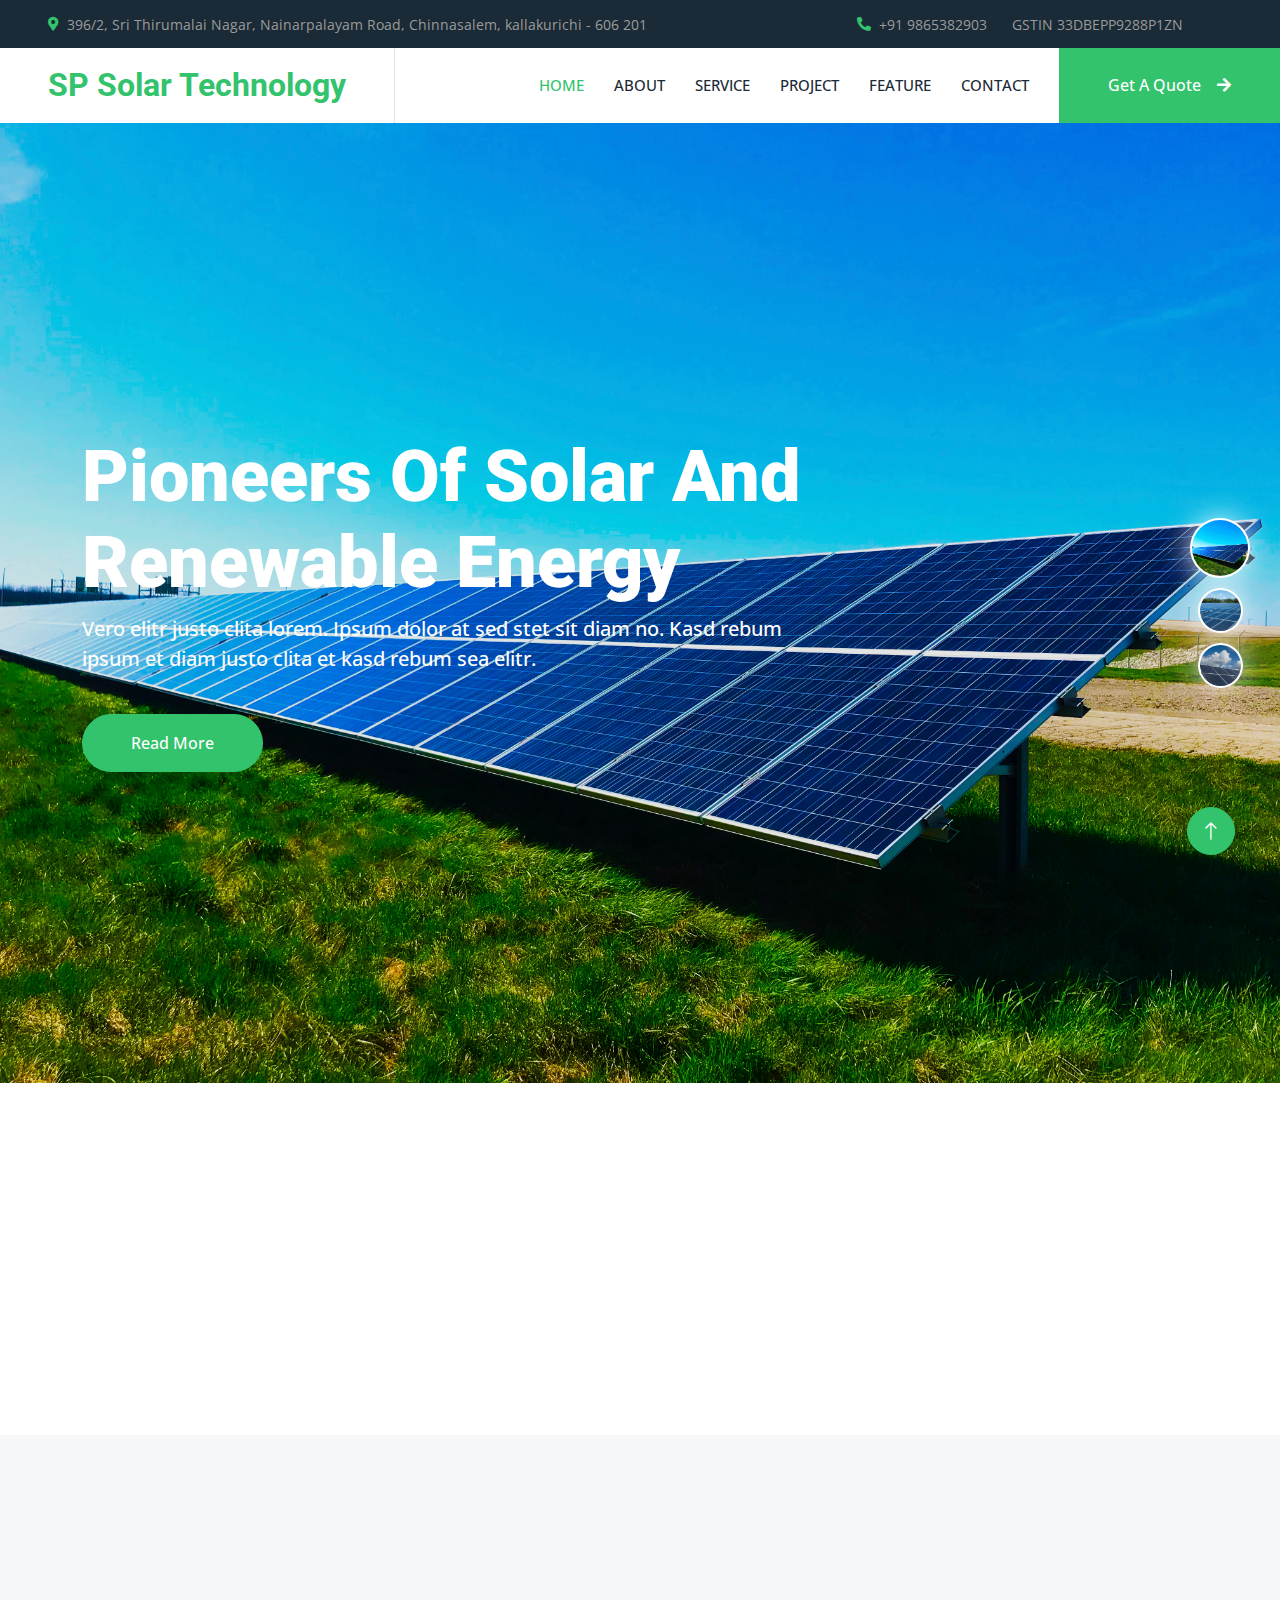
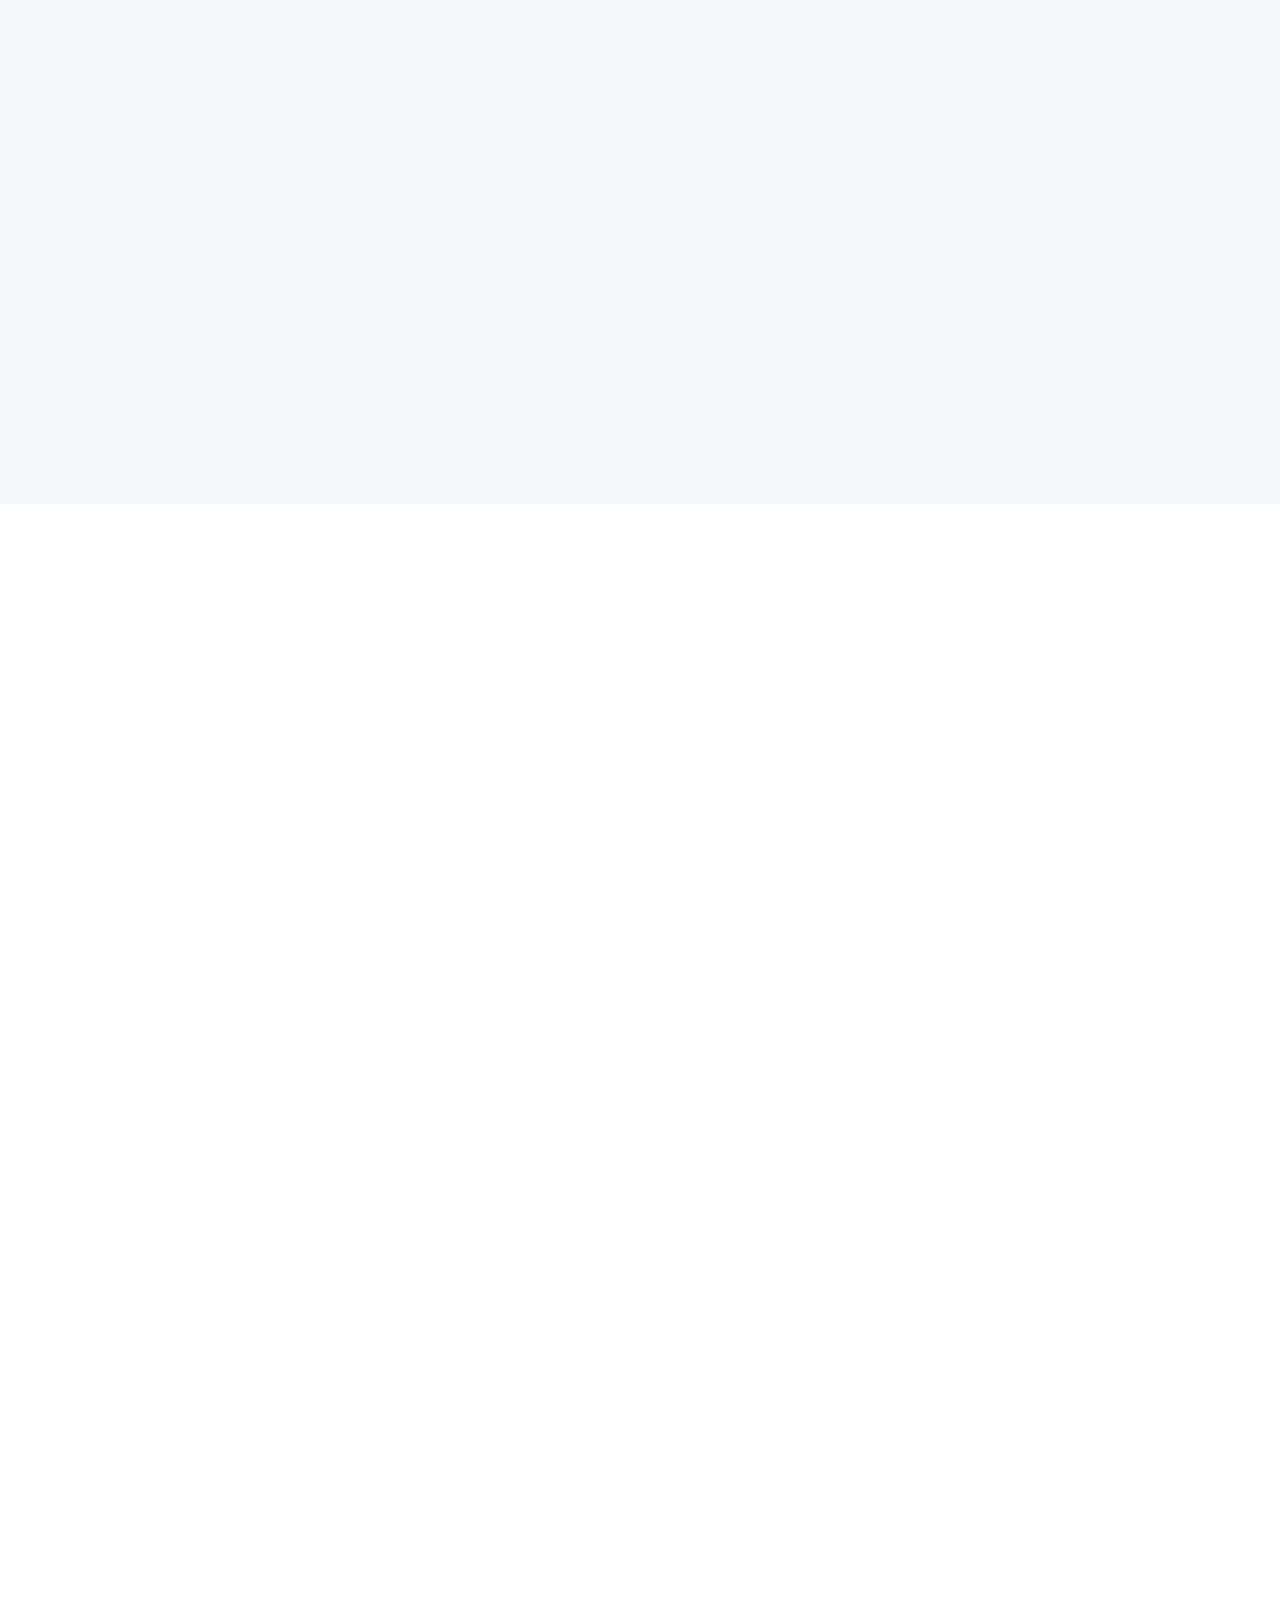
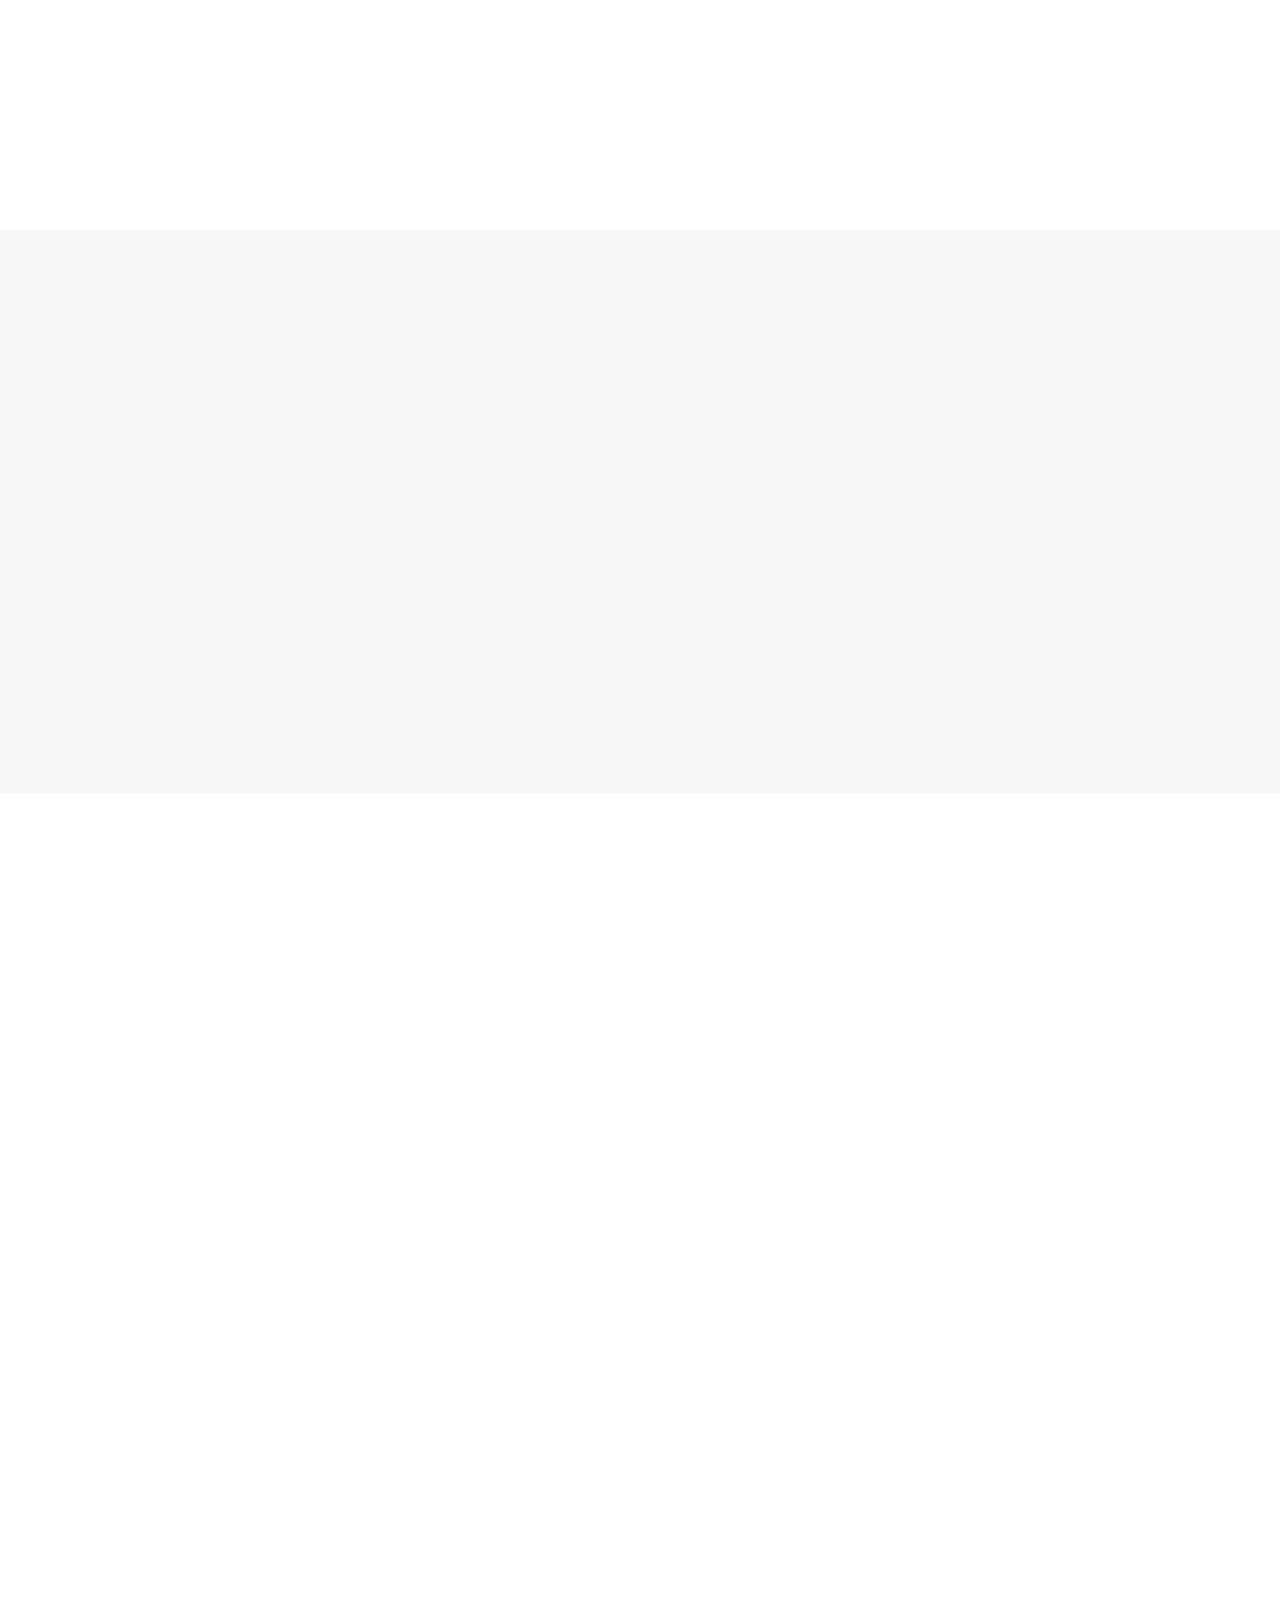
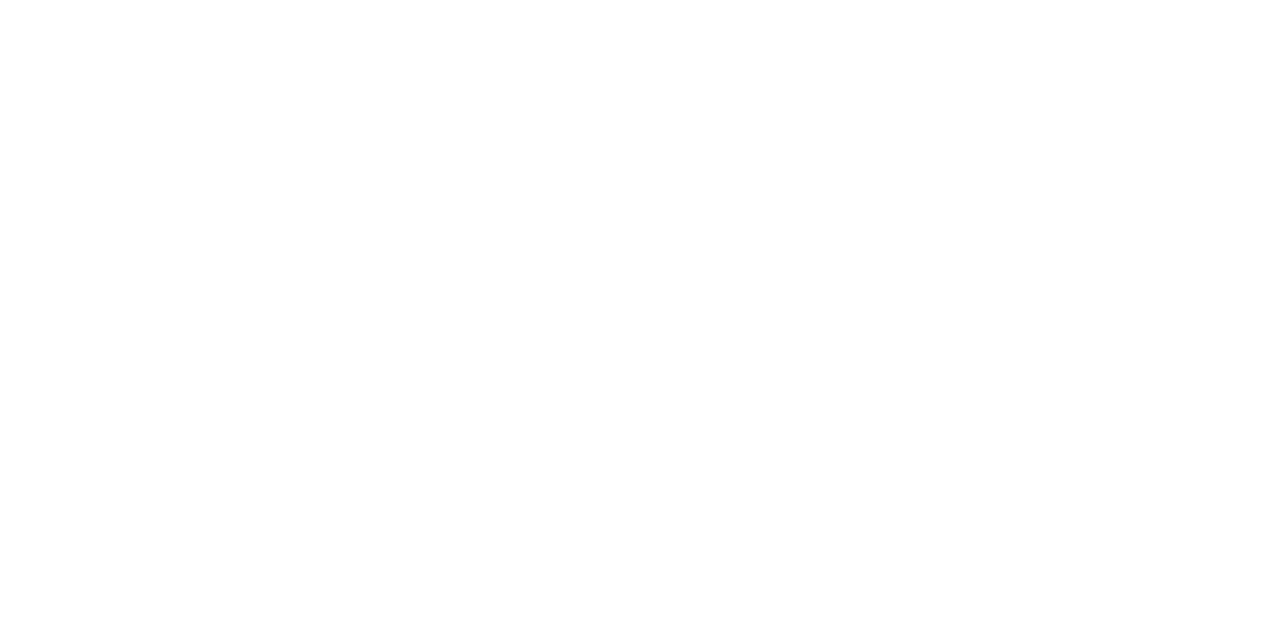
<file: index.html>
<!DOCTYPE html>
<html lang="en">

<head>
    <meta charset="utf-8">
    <title>SP Solar Technology</title>
    <meta content="width=device-width, initial-scale=1.0" name="viewport">
    <meta content="" name="keywords">
    <meta content="" name="description">

    <!-- Favicon -->
    <link href="img/favicon.ico" rel="icon">

    <!-- Google Web Fonts -->
    <link rel="preconnect" href="https://fonts.googleapis.com">
    <link rel="preconnect" href="https://fonts.gstatic.com" crossorigin>
    <link href="https://fonts.googleapis.com/css2?family=Open+Sans:wght@400;500&family=Roboto:wght@500;700;900&display=swap" rel="stylesheet"> 

    <!-- Icon Font Stylesheet -->
    <link href="https://cdnjs.cloudflare.com/ajax/libs/font-awesome/5.10.0/css/all.min.css" rel="stylesheet">
    <link href="https://cdn.jsdelivr.net/npm/bootstrap-icons@1.4.1/font/bootstrap-icons.css" rel="stylesheet">

    <!-- Libraries Stylesheet -->
    <link href="lib/animate/animate.min.css" rel="stylesheet">
    <link href="lib/owlcarousel/assets/owl.carousel.min.css" rel="stylesheet">
    <link href="lib/lightbox/css/lightbox.min.css" rel="stylesheet">

    <!-- Customized Bootstrap Stylesheet -->
    <link href="css/bootstrap.min.css" rel="stylesheet">

    <!-- Template Stylesheet -->
    <link href="css/style.css" rel="stylesheet">
</head>

<body>
    <!-- Spinner Start -->
    <div id="spinner" class="show bg-white position-fixed translate-middle w-100 vh-100 top-50 start-50 d-flex align-items-center justify-content-center">
        <div class="spinner-border text-primary" style="width: 3rem; height: 3rem;" role="status">
            <span class="sr-only">Loading...</span>
        </div>
    </div>
    <!-- Spinner End -->


    <!-- Topbar Start -->
    <div class="container-fluid bg-dark p-0">
        <div class="row gx-0 d-none d-lg-flex">
            <div class="col-lg-7 px-5 text-start">
                <div class="h-100 d-inline-flex align-items-center me-4">
                    <small class="fa fa-map-marker-alt text-primary me-2"></small>
                    <small>396/2, Sri Thirumalai Nagar, Nainarpalayam Road, Chinnasalem, kallakurichi - 606 201</small>
                </div>
                <div class="h-100 d-inline-flex align-items-center">
                    <small class="far fa-clock text-primary me-2"></small>
                    <small>Mon - Fri : 09.00 AM - 09.00 PM</small>
                </div>
            </div>
            <div class="col-lg-5 px-5 text-end">
                <div class="h-100 d-inline-flex align-items-center me-4">
                    <small class="fa fa-phone-alt text-primary me-2"></small>
                    <small>+91 9865382903</small>
                    <small>GSTIN 33DBEPP9288P1ZN</small>
                </div>
            </div>
        </div>
    </div>
    <!-- Topbar End -->


    <!-- Navbar Start -->
    <nav class="navbar navbar-expand-lg bg-white navbar-light sticky-top p-0">
        <a href="index.html" class="navbar-brand d-flex align-items-center border-end px-4 px-lg-5">
            <h2 class="m-0 text-primary">SP Solar Technology</h2>
        </a>
        <button type="button" class="navbar-toggler me-4" data-bs-toggle="collapse" data-bs-target="#navbarCollapse">
            <span class="navbar-toggler-icon"></span>
        </button>
        <div class="collapse navbar-collapse" id="navbarCollapse">
            <div class="navbar-nav ms-auto p-4 p-lg-0">
                <a href="index.html" class="nav-item nav-link active">Home</a>
                <a href="about.html" class="nav-item nav-link">About</a>
                <a href="service.html" class="nav-item nav-link">Service</a>
                <a href="project.html" class="nav-item nav-link">Project</a>
                <a href="feature.html" class="nav-item nav-link">Feature</a>
                <a href="contact.html" class="nav-item nav-link">Contact</a>
            </div>
            <a href="" class="btn btn-primary rounded-0 py-4 px-lg-5 d-none d-lg-block">Get A Quote<i class="fa fa-arrow-right ms-3"></i></a>
        </div>
    </nav>
    <!-- Navbar End -->


    <!-- Carousel Start -->
    <div class="container-fluid p-0 pb-5 wow fadeIn" data-wow-delay="0.1s">
        <div class="owl-carousel header-carousel position-relative">
            <div class="owl-carousel-item position-relative" data-dot="<img src='img/carousel-1.jpg'>">
                <img class="img-fluid" src="img/carousel-1.jpg" alt="">
                <div class="owl-carousel-inner">
                    <div class="container">
                        <div class="row justify-content-start">
                            <div class="col-10 col-lg-8">
                                <h1 class="display-2 text-white animated slideInDown">Pioneers Of Solar And Renewable Energy</h1>
                                <p class="fs-5 fw-medium text-white mb-4 pb-3">Vero elitr justo clita lorem. Ipsum dolor at sed stet sit diam no. Kasd rebum ipsum et diam justo clita et kasd rebum sea elitr.</p>
                                <a href="" class="btn btn-primary rounded-pill py-3 px-5 animated slideInLeft">Read More</a>
                            </div>
                        </div>
                    </div>
                </div>
            </div>
            <div class="owl-carousel-item position-relative" data-dot="<img src='img/carousel-2.jpg'>">
                <img class="img-fluid" src="img/carousel-2.jpg" alt="">
                <div class="owl-carousel-inner">
                    <div class="container">
                        <div class="row justify-content-start">
                            <div class="col-10 col-lg-8">
                                <h1 class="display-2 text-white animated slideInDown">Pioneers Of Solar And Renewable Energy</h1>
                                <p class="fs-5 fw-medium text-white mb-4 pb-3">Vero elitr justo clita lorem. Ipsum dolor at sed stet sit diam no. Kasd rebum ipsum et diam justo clita et kasd rebum sea elitr.</p>
                                <a href="" class="btn btn-primary rounded-pill py-3 px-5 animated slideInLeft">Read More</a>
                            </div>
                        </div>
                    </div>
                </div>
            </div>
            <div class="owl-carousel-item position-relative" data-dot="<img src='img/carousel-3.jpg'>">
                <img class="img-fluid" src="img/carousel-3.jpg" alt="">
                <div class="owl-carousel-inner">
                    <div class="container">
                        <div class="row justify-content-start">
                            <div class="col-10 col-lg-8">
                                <h1 class="display-2 text-white animated slideInDown">Pioneers Of Solar And Renewable Energy</h1>
                                <p class="fs-5 fw-medium text-white mb-4 pb-3">Vero elitr justo clita lorem. Ipsum dolor at sed stet sit diam no. Kasd rebum ipsum et diam justo clita et kasd rebum sea elitr.</p>
                                <a href="" class="btn btn-primary rounded-pill py-3 px-5 animated slideInLeft">Read More</a>
                            </div>
                        </div>
                    </div>
                </div>
            </div>
        </div>
    </div>
    <!-- Carousel End -->


    <!-- Feature Start -->
    <div class="container-xxl py-5">
        <div class="container">
            <div class="row g-5">
                <div class="col-md-6 col-lg-3 wow fadeIn" data-wow-delay="0.1s">
                    <div class="d-flex align-items-center mb-4">
                        <div class="btn-lg-square bg-primary rounded-circle me-3">
                            <i class="fa fa-users text-white"></i>
                        </div>
                        <h1 class="mb-0" data-toggle="counter-up">3453</h1>
                    </div>
                    <h5 class="mb-3">Happy Customers</h5>
                    <span>Tempor erat elitr rebum at clita. Diam dolor diam ipsum sit</span>
                </div>
                <div class="col-md-6 col-lg-3 wow fadeIn" data-wow-delay="0.3s">
                    <div class="d-flex align-items-center mb-4">
                        <div class="btn-lg-square bg-primary rounded-circle me-3">
                            <i class="fa fa-check text-white"></i>
                        </div>
                        <h1 class="mb-0" data-toggle="counter-up">4234</h1>
                    </div>
                    <h5 class="mb-3">Project Done</h5>
                    <span>Tempor erat elitr rebum at clita. Diam dolor diam ipsum sit</span>
                </div>
                <div class="col-md-6 col-lg-3 wow fadeIn" data-wow-delay="0.5s">
                    <div class="d-flex align-items-center mb-4">
                        <div class="btn-lg-square bg-primary rounded-circle me-3">
                            <i class="fa fa-award text-white"></i>
                        </div>
                        <h1 class="mb-0" data-toggle="counter-up">3123</h1>
                    </div>
                    <h5 class="mb-3">Awards Win</h5>
                    <span>Tempor erat elitr rebum at clita. Diam dolor diam ipsum sit</span>
                </div>
                <div class="col-md-6 col-lg-3 wow fadeIn" data-wow-delay="0.7s">
                    <div class="d-flex align-items-center mb-4">
                        <div class="btn-lg-square bg-primary rounded-circle me-3">
                            <i class="fa fa-users-cog text-white"></i>
                        </div>
                        <h1 class="mb-0" data-toggle="counter-up">1831</h1>
                    </div>
                    <h5 class="mb-3">Expert Workers</h5>
                    <span>Tempor erat elitr rebum at clita. Diam dolor diam ipsum sit</span>
                </div>
            </div>
        </div>
    </div>
    <!-- Feature Start -->


    <!-- About Start -->
    <div class="container-fluid bg-light overflow-hidden my-5 px-lg-0">
        <div class="container about px-lg-0">
            <div class="row g-0 mx-lg-0">
                <div class="col-lg-6 ps-lg-0 wow fadeIn" data-wow-delay="0.1s" style="min-height: 400px;">
                    <div class="position-relative h-100">
                        <img class="position-absolute img-fluid w-100 h-100" src="img/about.jpg" style="object-fit: cover;" alt="">
                    </div>
                </div>
                <div class="col-lg-6 about-text py-5 wow fadeIn" data-wow-delay="0.5s">
                    <div class="p-lg-5 pe-lg-0">
                        <h6 class="text-primary">About Us</h6>
                        <h1 class="mb-4">25+ Years Experience In Solar & Renewable Energy Industry</h1>
                        <p>Tempor erat elitr rebum at clita. Diam dolor diam ipsum sit. Aliqu diam amet diam et eos. Clita erat ipsum et lorem et sit, sed stet lorem sit clita duo justo erat amet</p>
                        <p><i class="fa fa-check-circle text-primary me-3"></i>Diam dolor diam ipsum</p>
                        <p><i class="fa fa-check-circle text-primary me-3"></i>Aliqu diam amet diam et eos</p>
                        <p><i class="fa fa-check-circle text-primary me-3"></i>Tempor erat elitr rebum at clita</p>
                        <a href="" class="btn btn-primary rounded-pill py-3 px-5 mt-3">Explore More</a>
                    </div>
                </div>
            </div>
        </div>
    </div>
    <!-- About End -->


    <!-- Service Start -->
    <div class="container-xxl py-5">
        <div class="container">
            <div class="text-center mx-auto mb-5 wow fadeInUp" data-wow-delay="0.1s" style="max-width: 600px;">
                <h6 class="text-primary">Our Services</h6>
                <h1 class="mb-4">We Are Pioneers In The World Of Renewable Energy</h1>
            </div>
            <div class="row g-4">
                <div class="col-md-6 col-lg-4 wow fadeInUp" data-wow-delay="0.1s">
                    <div class="service-item rounded overflow-hidden">
                        <img class="img-fluid" src="img/img-600x400-1.jpg" alt="">
                        <div class="position-relative p-4 pt-0">
                            <div class="service-icon">
                                <i class="fa fa-solar-panel fa-3x"></i>
                            </div>
                            <h4 class="mb-3">Solar Panels</h4>
                            <p>Stet stet justo dolor sed duo. Ut clita sea sit ipsum diam lorem diam.</p>
                            <a class="small fw-medium" href="">Read More<i class="fa fa-arrow-right ms-2"></i></a>
                        </div>
                    </div>
                </div>
                <div class="col-md-6 col-lg-4 wow fadeInUp" data-wow-delay="0.3s">
                    <div class="service-item rounded overflow-hidden">
                        <img class="img-fluid" src="img/img-600x400-2.jpg" alt="">
                        <div class="position-relative p-4 pt-0">
                            <div class="service-icon">
                                <i class="fa fa-wind fa-3x"></i>
                            </div>
                            <h4 class="mb-3">Wind Turbines</h4>
                            <p>Stet stet justo dolor sed duo. Ut clita sea sit ipsum diam lorem diam.</p>
                            <a class="small fw-medium" href="">Read More<i class="fa fa-arrow-right ms-2"></i></a>
                        </div>
                    </div>
                </div>
                <div class="col-md-6 col-lg-4 wow fadeInUp" data-wow-delay="0.5s">
                    <div class="service-item rounded overflow-hidden">
                        <img class="img-fluid" src="img/img-600x400-3.jpg" alt="">
                        <div class="position-relative p-4 pt-0">
                            <div class="service-icon">
                                <i class="fa fa-lightbulb fa-3x"></i>
                            </div>
                            <h4 class="mb-3">Hydropower Plants</h4>
                            <p>Stet stet justo dolor sed duo. Ut clita sea sit ipsum diam lorem diam.</p>
                            <a class="small fw-medium" href="">Read More<i class="fa fa-arrow-right ms-2"></i></a>
                        </div>
                    </div>
                </div>
                <div class="col-md-6 col-lg-4 wow fadeInUp" data-wow-delay="0.1s">
                    <div class="service-item rounded overflow-hidden">
                        <img class="img-fluid" src="img/img-600x400-4.jpg" alt="">
                        <div class="position-relative p-4 pt-0">
                            <div class="service-icon">
                                <i class="fa fa-solar-panel fa-3x"></i>
                            </div>
                            <h4 class="mb-3">Solar Panels</h4>
                            <p>Stet stet justo dolor sed duo. Ut clita sea sit ipsum diam lorem diam.</p>
                            <a class="small fw-medium" href="">Read More<i class="fa fa-arrow-right ms-2"></i></a>
                        </div>
                    </div>
                </div>
                <div class="col-md-6 col-lg-4 wow fadeInUp" data-wow-delay="0.3s">
                    <div class="service-item rounded overflow-hidden">
                        <img class="img-fluid" src="img/img-600x400-5.jpg" alt="">
                        <div class="position-relative p-4 pt-0">
                            <div class="service-icon">
                                <i class="fa fa-wind fa-3x"></i>
                            </div>
                            <h4 class="mb-3">Wind Turbines</h4>
                            <p>Stet stet justo dolor sed duo. Ut clita sea sit ipsum diam lorem diam.</p>
                            <a class="small fw-medium" href="">Read More<i class="fa fa-arrow-right ms-2"></i></a>
                        </div>
                    </div>
                </div>
                <div class="col-md-6 col-lg-4 wow fadeInUp" data-wow-delay="0.5s">
                    <div class="service-item rounded overflow-hidden">
                        <img class="img-fluid" src="img/img-600x400-6.jpg" alt="">
                        <div class="position-relative p-4 pt-0">
                            <div class="service-icon">
                                <i class="fa fa-lightbulb fa-3x"></i>
                            </div>
                            <h4 class="mb-3">Hydropower Plants</h4>
                            <p>Stet stet justo dolor sed duo. Ut clita sea sit ipsum diam lorem diam.</p>
                            <a class="small fw-medium" href="">Read More<i class="fa fa-arrow-right ms-2"></i></a>
                        </div>
                    </div>
                </div>
            </div>
        </div>
    </div>
    <!-- Service End -->


    <!-- Feature Start -->
    <div class="container-fluid bg-light overflow-hidden my-5 px-lg-0">
        <div class="container feature px-lg-0">
            <div class="row g-0 mx-lg-0">
                <div class="col-lg-6 feature-text py-5 wow fadeIn" data-wow-delay="0.1s">
                    <div class="p-lg-5 ps-lg-0">
                        <h6 class="text-primary">Why Choose Us!</h6>
                        <h1 class="mb-4">Complete Commercial & Residential Solar Systems</h1>
                        <p class="mb-4 pb-2">Tempor erat elitr rebum at clita. Diam dolor diam ipsum sit. Aliqu diam amet diam et eos. Clita erat ipsum et lorem et sit, sed stet lorem sit clita duo justo erat amet</p>
                        <div class="row g-4">
                            <div class="col-6">
                                <div class="d-flex align-items-center">
                                    <div class="btn-lg-square bg-primary rounded-circle">
                                        <i class="fa fa-check text-white"></i>
                                    </div>
                                    <div class="ms-4">
                                        <p class="mb-0">Quality</p>
                                        <h5 class="mb-0">Services</h5>
                                    </div>
                                </div>
                            </div>
                            <div class="col-6">
                                <div class="d-flex align-items-center">
                                    <div class="btn-lg-square bg-primary rounded-circle">
                                        <i class="fa fa-user-check text-white"></i>
                                    </div>
                                    <div class="ms-4">
                                        <p class="mb-0">Expert</p>
                                        <h5 class="mb-0">Workers</h5>
                                    </div>
                                </div>
                            </div>
                            <div class="col-6">
                                <div class="d-flex align-items-center">
                                    <div class="btn-lg-square bg-primary rounded-circle">
                                        <i class="fa fa-drafting-compass text-white"></i>
                                    </div>
                                    <div class="ms-4">
                                        <p class="mb-0">Free</p>
                                        <h5 class="mb-0">Consultation</h5>
                                    </div>
                                </div>
                            </div>
                            <div class="col-6">
                                <div class="d-flex align-items-center">
                                    <div class="btn-lg-square bg-primary rounded-circle">
                                        <i class="fa fa-headphones text-white"></i>
                                    </div>
                                    <div class="ms-4">
                                        <p class="mb-0">Customer</p>
                                        <h5 class="mb-0">Support</h5>
                                    </div>
                                </div>
                            </div>
                        </div>
                    </div>
                </div>
                <div class="col-lg-6 pe-lg-0 wow fadeIn" data-wow-delay="0.5s" style="min-height: 400px;">
                    <div class="position-relative h-100">
                        <img class="position-absolute img-fluid w-100 h-100" src="img/feature.jpg" style="object-fit: cover;" alt="">
                    </div>
                </div>
            </div>
        </div>
    </div>
    <!-- Feature End -->


    <!-- Projects Start -->
    <div class="container-xxl py-5">
        <div class="container">
            <div class="text-center mx-auto mb-5 wow fadeInUp" data-wow-delay="0.1s" style="max-width: 600px;">
                <h6 class="text-primary">Our Projects</h6>
                <h1 class="mb-4">Visit Our Latest Solar And Renewable Energy Projects</h1>
            </div>
            <div class="row mt-n2 wow fadeInUp" data-wow-delay="0.3s">
                <div class="col-12 text-center">
                    <ul class="list-inline mb-5" id="portfolio-flters">
                        <li class="mx-2 active" data-filter="*">All</li>
                        <li class="mx-2" data-filter=".first">Solar Panels</li>
                        <li class="mx-2" data-filter=".second">Wind Turbines</li>
                        <li class="mx-2" data-filter=".third">Hydropower Plants</li>
                    </ul>
                </div>
            </div>
            <div class="row g-4 portfolio-container wow fadeInUp" data-wow-delay="0.5s">
                <div class="col-lg-4 col-md-6 portfolio-item first">
                    <div class="portfolio-img rounded overflow-hidden">
                        <img class="img-fluid" src="img/img-600x400-6.jpg" alt="">
                        <div class="portfolio-btn">
                            <a class="btn btn-lg-square btn-outline-light rounded-circle mx-1" href="img/img-600x400-6.jpg" data-lightbox="portfolio"><i class="fa fa-eye"></i></a>
                            <a class="btn btn-lg-square btn-outline-light rounded-circle mx-1" href=""><i class="fa fa-link"></i></a>
                        </div>
                    </div>
                    <div class="pt-3">
                        <p class="text-primary mb-0">Solar Panels</p>
                        <hr class="text-primary w-25 my-2">
                        <h5 class="lh-base">We Are pioneers of solar & renewable energy industry</h5>
                    </div>
                </div>
                <div class="col-lg-4 col-md-6 portfolio-item second">
                    <div class="portfolio-img rounded overflow-hidden">
                        <img class="img-fluid" src="img/img-600x400-5.jpg" alt="">
                        <div class="portfolio-btn">
                            <a class="btn btn-lg-square btn-outline-light rounded-circle mx-1" href="img/img-600x400-5.jpg" data-lightbox="portfolio"><i class="fa fa-eye"></i></a>
                            <a class="btn btn-lg-square btn-outline-light rounded-circle mx-1" href=""><i class="fa fa-link"></i></a>
                        </div>
                    </div>
                    <div class="pt-3">
                        <p class="text-primary mb-0">Wind Turbines</p>
                        <hr class="text-primary w-25 my-2">
                        <h5 class="lh-base">We Are pioneers of solar & renewable energy industry</h5>
                    </div>
                </div>
                <div class="col-lg-4 col-md-6 portfolio-item third">
                    <div class="portfolio-img rounded overflow-hidden">
                        <img class="img-fluid" src="img/img-600x400-4.jpg" alt="">
                        <div class="portfolio-btn">
                            <a class="btn btn-lg-square btn-outline-light rounded-circle mx-1" href="img/img-600x400-4.jpg" data-lightbox="portfolio"><i class="fa fa-eye"></i></a>
                            <a class="btn btn-lg-square btn-outline-light rounded-circle mx-1" href=""><i class="fa fa-link"></i></a>
                        </div>
                    </div>
                    <div class="pt-3">
                        <p class="text-primary mb-0">Hydropower Plants</p>
                        <hr class="text-primary w-25 my-2">
                        <h5 class="lh-base">We Are pioneers of solar & renewable energy industry</h5>
                    </div>
                </div>
                <div class="col-lg-4 col-md-6 portfolio-item first">
                    <div class="portfolio-img rounded overflow-hidden">
                        <img class="img-fluid" src="img/img-600x400-3.jpg" alt="">
                        <div class="portfolio-btn">
                            <a class="btn btn-lg-square btn-outline-light rounded-circle mx-1" href="img/img-600x400-3.jpg" data-lightbox="portfolio"><i class="fa fa-eye"></i></a>
                            <a class="btn btn-lg-square btn-outline-light rounded-circle mx-1" href=""><i class="fa fa-link"></i></a>
                        </div>
                    </div>
                    <div class="pt-3">
                        <p class="text-primary mb-0">Solar Panels</p>
                        <hr class="text-primary w-25 my-2">
                        <h5 class="lh-base">We Are pioneers of solar & renewable energy industry</h5>
                    </div>
                </div>
                <div class="col-lg-4 col-md-6 portfolio-item second">
                    <div class="portfolio-img rounded overflow-hidden">
                        <img class="img-fluid" src="img/img-600x400-2.jpg" alt="">
                        <div class="portfolio-btn">
                            <a class="btn btn-lg-square btn-outline-light rounded-circle mx-1" href="img/img-600x400-2.jpg" data-lightbox="portfolio"><i class="fa fa-eye"></i></a>
                            <a class="btn btn-lg-square btn-outline-light rounded-circle mx-1" href=""><i class="fa fa-link"></i></a>
                        </div>
                    </div>
                    <div class="pt-3">
                        <p class="text-primary mb-0">Wind Turbines</p>
                        <hr class="text-primary w-25 my-2">
                        <h5 class="lh-base">We Are pioneers of solar & renewable energy industry</h5>
                    </div>
                </div>
                <div class="col-lg-4 col-md-6 portfolio-item third">
                    <div class="portfolio-img rounded overflow-hidden">
                        <img class="img-fluid" src="img/img-600x400-1.jpg" alt="">
                        <div class="portfolio-btn">
                            <a class="btn btn-lg-square btn-outline-light rounded-circle mx-1" href="img/img-600x400-1.jpg" data-lightbox="portfolio"><i class="fa fa-eye"></i></a>
                            <a class="btn btn-lg-square btn-outline-light rounded-circle mx-1" href=""><i class="fa fa-link"></i></a>
                        </div>
                    </div>
                    <div class="pt-3">
                        <p class="text-primary mb-0">Hydropower Plants</p>
                        <hr class="text-primary w-25 my-2">
                        <h5 class="lh-base">We Are pioneers of solar & renewable energy industry</h5>
                    </div>
                </div>
            </div>
        </div>
    </div>
    <!-- Projects End -->


    <!-- Quote Start -->
    <!-- <div class="container-fluid bg-light overflow-hidden my-5 px-lg-0">
        <div class="container quote px-lg-0">
            <div class="row g-0 mx-lg-0">
                <div class="col-lg-6 ps-lg-0 wow fadeIn" data-wow-delay="0.1s" style="min-height: 400px;">
                    <div class="position-relative h-100">
                        <img class="position-absolute img-fluid w-100 h-100" src="img/quote.jpg" style="object-fit: cover;" alt="">
                    </div>
                </div>
                <div class="col-lg-6 quote-text py-5 wow fadeIn" data-wow-delay="0.5s">
                    <div class="p-lg-5 pe-lg-0">
                        <h6 class="text-primary">Free Quote</h6>
                        <h1 class="mb-4">Get A Free Quote</h1>
                        <p class="mb-4 pb-2">Tempor erat elitr rebum at clita. Diam dolor diam ipsum sit. Aliqu diam amet diam et eos. Clita erat ipsum et lorem et sit, sed stet lorem sit clita duo justo erat amet</p>
                        <form>
                            <div class="row g-3">
                                <div class="col-12 col-sm-6">
                                    <input type="text" class="form-control border-0" placeholder="Your Name" style="height: 55px;">
                                </div>
                                <div class="col-12 col-sm-6">
                                    <input type="email" class="form-control border-0" placeholder="Your Email" style="height: 55px;">
                                </div>
                                <div class="col-12 col-sm-6">
                                    <input type="text" class="form-control border-0" placeholder="Your Mobile" style="height: 55px;">
                                </div>
                                <div class="col-12 col-sm-6">
                                    <select class="form-select border-0" style="height: 55px;">
                                        <option selected>Select A Service</option>
                                        <option value="1">Service 1</option>
                                        <option value="2">Service 2</option>
                                        <option value="3">Service 3</option>
                                    </select>
                                </div>
                                <div class="col-12">
                                    <textarea class="form-control border-0" placeholder="Special Note"></textarea>
                                </div>
                                <div class="col-12">
                                    <button class="btn btn-primary rounded-pill py-3 px-5" type="submit">Submit</button>
                                </div>
                            </div>
                        </form>
                    </div>
                </div>
            </div>
        </div>
    </div> -->
    <!-- Quote End -->


    <!-- Team Start -->
    <!-- <div class="container-xxl py-5">
        <div class="container">
            <div class="text-center mx-auto mb-5 wow fadeInUp" data-wow-delay="0.1s" style="max-width: 600px;">
                <h6 class="text-primary">Team Member</h6>
                <h1 class="mb-4">Experienced Team Members</h1>
            </div>
            <div class="row g-4">
                <div class="col-lg-4 col-md-6 wow fadeInUp" data-wow-delay="0.1s">
                    <div class="team-item rounded overflow-hidden">
                        <div class="d-flex">
                            <img class="img-fluid w-75" src="img/team-1.jpg" alt="">
                            <div class="team-social w-25">
                                <a class="btn btn-lg-square btn-outline-primary rounded-circle mt-3" href=""><i class="fab fa-facebook-f"></i></a>
                                <a class="btn btn-lg-square btn-outline-primary rounded-circle mt-3" href=""><i class="fab fa-twitter"></i></a>
                                <a class="btn btn-lg-square btn-outline-primary rounded-circle mt-3" href=""><i class="fab fa-instagram"></i></a>
                            </div>
                        </div>
                        <div class="p-4">
                            <h5>Full Name</h5>
                            <span>Designation</span>
                        </div>
                    </div>
                </div>
                <div class="col-lg-4 col-md-6 wow fadeInUp" data-wow-delay="0.3s">
                    <div class="team-item rounded overflow-hidden">
                        <div class="d-flex">
                            <img class="img-fluid w-75" src="img/team-2.jpg" alt="">
                            <div class="team-social w-25">
                                <a class="btn btn-lg-square btn-outline-primary rounded-circle mt-3" href=""><i class="fab fa-facebook-f"></i></a>
                                <a class="btn btn-lg-square btn-outline-primary rounded-circle mt-3" href=""><i class="fab fa-twitter"></i></a>
                                <a class="btn btn-lg-square btn-outline-primary rounded-circle mt-3" href=""><i class="fab fa-instagram"></i></a>
                            </div>
                        </div>
                        <div class="p-4">
                            <h5>Full Name</h5>
                            <span>Designation</span>
                        </div>
                    </div>
                </div>
                <div class="col-lg-4 col-md-6 wow fadeInUp" data-wow-delay="0.5s">
                    <div class="team-item rounded overflow-hidden">
                        <div class="d-flex">
                            <img class="img-fluid w-75" src="img/team-3.jpg" alt="">
                            <div class="team-social w-25">
                                <a class="btn btn-lg-square btn-outline-primary rounded-circle mt-3" href=""><i class="fab fa-facebook-f"></i></a>
                                <a class="btn btn-lg-square btn-outline-primary rounded-circle mt-3" href=""><i class="fab fa-twitter"></i></a>
                                <a class="btn btn-lg-square btn-outline-primary rounded-circle mt-3" href=""><i class="fab fa-instagram"></i></a>
                            </div>
                        </div>
                        <div class="p-4">
                            <h5>Full Name</h5>
                            <span>Designation</span>
                        </div>
                    </div>
                </div>
            </div>
        </div>
    </div> -->
    <!-- Team End -->


    <!-- Testimonial Start -->
    <!-- <div class="container-xxl py-5">
        <div class="container">
            <div class="text-center mx-auto mb-5 wow fadeInUp" data-wow-delay="0.1s" style="max-width: 600px;">
                <h6 class="text-primary">Testimonial</h6>
                <h1 class="mb-4">What Our Clients Say!</h1>
            </div>
            <div class="owl-carousel testimonial-carousel wow fadeInUp" data-wow-delay="0.1s">
                <div class="testimonial-item text-center">
                    <div class="testimonial-img position-relative">
                        <img class="img-fluid rounded-circle mx-auto mb-5" src="img/testimonial-1.jpg">
                        <div class="btn-square bg-primary rounded-circle">
                            <i class="fa fa-quote-left text-white"></i>
                        </div>
                    </div>
                    <div class="testimonial-text text-center rounded p-4">
                        <p>Clita clita tempor justo dolor ipsum amet kasd amet duo justo duo duo labore sed sed. Magna ut diam sit et amet stet eos sed clita erat magna elitr erat sit sit erat at rebum justo sea clita.</p>
                        <h5 class="mb-1">Client Name</h5>
                        <span class="fst-italic">Profession</span>
                    </div>
                </div>
                <div class="testimonial-item text-center">
                    <div class="testimonial-img position-relative">
                        <img class="img-fluid rounded-circle mx-auto mb-5" src="img/testimonial-2.jpg">
                        <div class="btn-square bg-primary rounded-circle">
                            <i class="fa fa-quote-left text-white"></i>
                        </div>
                    </div>
                    <div class="testimonial-text text-center rounded p-4">
                        <p>Clita clita tempor justo dolor ipsum amet kasd amet duo justo duo duo labore sed sed. Magna ut diam sit et amet stet eos sed clita erat magna elitr erat sit sit erat at rebum justo sea clita.</p>
                        <h5 class="mb-1">Client Name</h5>
                        <span class="fst-italic">Profession</span>
                    </div>
                </div>
                <div class="testimonial-item text-center">
                    <div class="testimonial-img position-relative">
                        <img class="img-fluid rounded-circle mx-auto mb-5" src="img/testimonial-3.jpg">
                        <div class="btn-square bg-primary rounded-circle">
                            <i class="fa fa-quote-left text-white"></i>
                        </div>
                    </div>
                    <div class="testimonial-text text-center rounded p-4">
                        <p>Clita clita tempor justo dolor ipsum amet kasd amet duo justo duo duo labore sed sed. Magna ut diam sit et amet stet eos sed clita erat magna elitr erat sit sit erat at rebum justo sea clita.</p>
                        <h5 class="mb-1">Client Name</h5>
                        <span class="fst-italic">Profession</span>
                    </div>
                </div>
            </div>
        </div>
    </div> -->
    <!-- Testimonial End -->


    <!-- Footer Start -->
    <div class="container-fluid bg-dark text-body footer mt-5 pt-5 wow fadeIn" data-wow-delay="0.1s">
        <div class="container py-5">
            <div class="row g-5">
                <div class="col-lg-3 col-md-6">
                    <h5 class="text-white mb-4">Address</h5>
                    <p class="mb-2"><i class="fa fa-map-marker-alt me-3"></i>396/2 Sri Thirumalai Nagar, Nainarpalayam Road, Chinnasalem, kallakurichi - 606 201</p>
                    <p class="mb-2"><i class="fa fa-phone-alt me-3"></i>+91 9865382903</p>
                    <p class="mb-2"><i class="fa fa-envelope me-3"></i>info@example.com</p>
                    <div class="d-flex pt-2">
                        <a class="btn btn-square btn-outline-light btn-social" href=""><i class="fab fa-twitter"></i></a>
                        <a class="btn btn-square btn-outline-light btn-social" href=""><i class="fab fa-facebook-f"></i></a>
                        <a class="btn btn-square btn-outline-light btn-social" href=""><i class="fab fa-youtube"></i></a>
                        <a class="btn btn-square btn-outline-light btn-social" href=""><i class="fab fa-linkedin-in"></i></a>
                    </div>
                </div>
                <div class="col-lg-3 col-md-6">
                    <h5 class="text-white mb-4">Quick Links</h5>
                    <a class="btn btn-link" href="./about.html">About Us</a>
                    <a class="btn btn-link" href="./contact.html">Contact Us</a>
                    <a class="btn btn-link" href="./service.html">Our Services</a>
                    <a class="btn btn-link" href="">Terms & Condition</a>
                    <a class="btn btn-link" href="">Support</a>
                </div>
                <div class="col-lg-3 col-md-6">
                    <h5 class="text-white mb-4">Project Gallery</h5>
                    <div class="row g-2">
                        <div class="col-4">
                            <img class="img-fluid rounded" src="img/gallery-1.jpg" alt="">
                        </div>
                        <div class="col-4">
                            <img class="img-fluid rounded" src="img/gallery-2.jpg" alt="">
                        </div>
                        <div class="col-4">
                            <img class="img-fluid rounded" src="img/gallery-3.jpg" alt="">
                        </div>
                        <div class="col-4">
                            <img class="img-fluid rounded" src="img/gallery-4.jpg" alt="">
                        </div>
                        <div class="col-4">
                            <img class="img-fluid rounded" src="img/gallery-5.jpg" alt="">
                        </div>
                        <div class="col-4">
                            <img class="img-fluid rounded" src="img/gallery-6.jpg" alt="">
                        </div>
                    </div>
                </div>
                <div class="col-lg-3 col-md-6">
                    <h5 class="text-white mb-4">Newsletter</h5>
                    <p>Dolor amet sit justo amet elitr clita ipsum elitr est.</p>
                    <div class="position-relative mx-auto" style="max-width: 400px;">
                        <input class="form-control border-0 w-100 py-3 ps-4 pe-5" type="text" placeholder="Your email">
                        <button type="button" class="btn btn-primary py-2 position-absolute top-0 end-0 mt-2 me-2">SignUp</button>
                    </div>
                </div>
            </div>
        </div>
        <div class="container">
            <div class="copyright">
                <div class="row">
                    <div class="col-md-6 text-center text-md-start mb-3 mb-md-0">
                        &copy; <a href="./index.html">SP Solar Technology</a>, All Right Reserved.
                    </div>
                </div>
            </div>
        </div>
    </div>
    <!-- Footer End -->


    <!-- Back to Top -->
    <a href="#" class="btn btn-lg btn-primary btn-lg-square rounded-circle back-to-top"><i class="bi bi-arrow-up"></i></a>


    <!-- JavaScript Libraries -->
    <script src="https://code.jquery.com/jquery-3.4.1.min.js"></script>
    <script src="https://cdn.jsdelivr.net/npm/bootstrap@5.0.0/dist/js/bootstrap.bundle.min.js"></script>
    <script src="lib/wow/wow.min.js"></script>
    <script src="lib/easing/easing.min.js"></script>
    <script src="lib/waypoints/waypoints.min.js"></script>
    <script src="lib/counterup/counterup.min.js"></script>
    <script src="lib/owlcarousel/owl.carousel.min.js"></script>
    <script src="lib/isotope/isotope.pkgd.min.js"></script>
    <script src="lib/lightbox/js/lightbox.min.js"></script>

    <!-- Template Javascript -->
    <script src="js/main.js"></script>
</body>

</html>
</file>
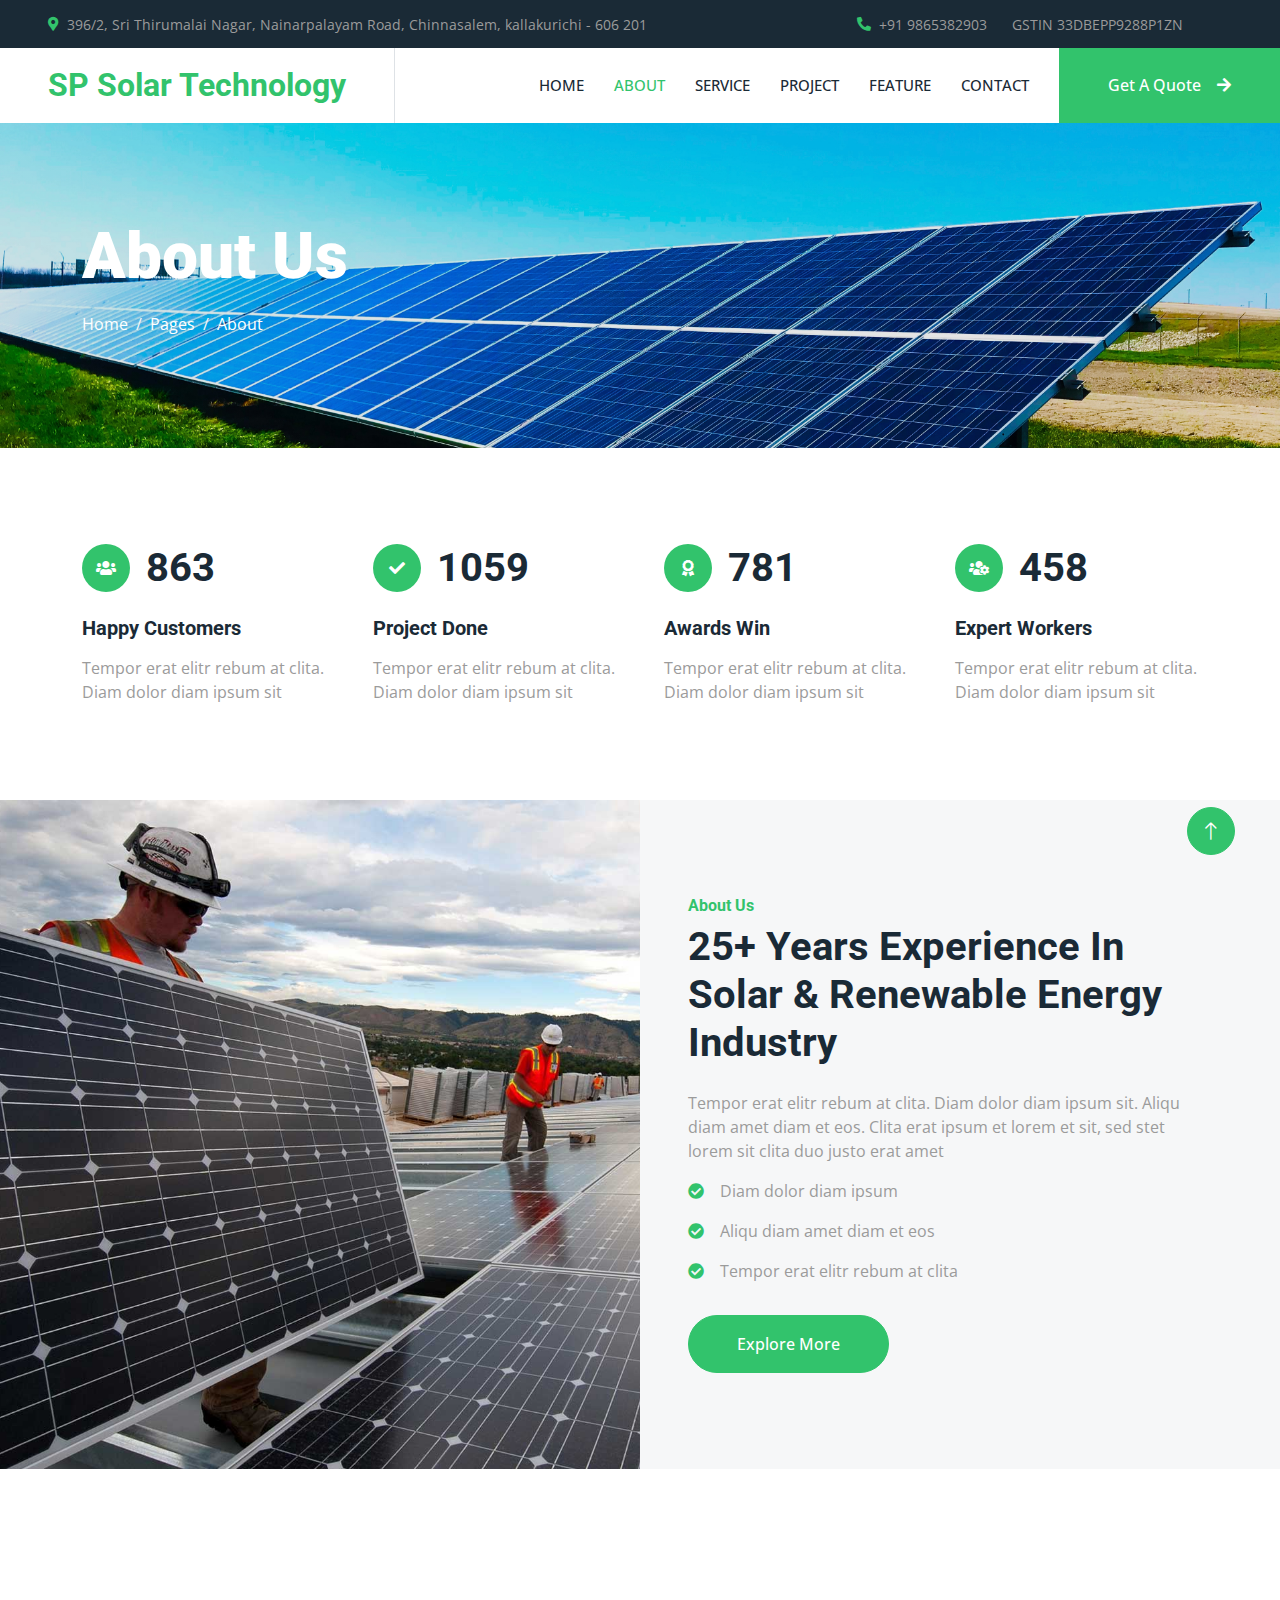
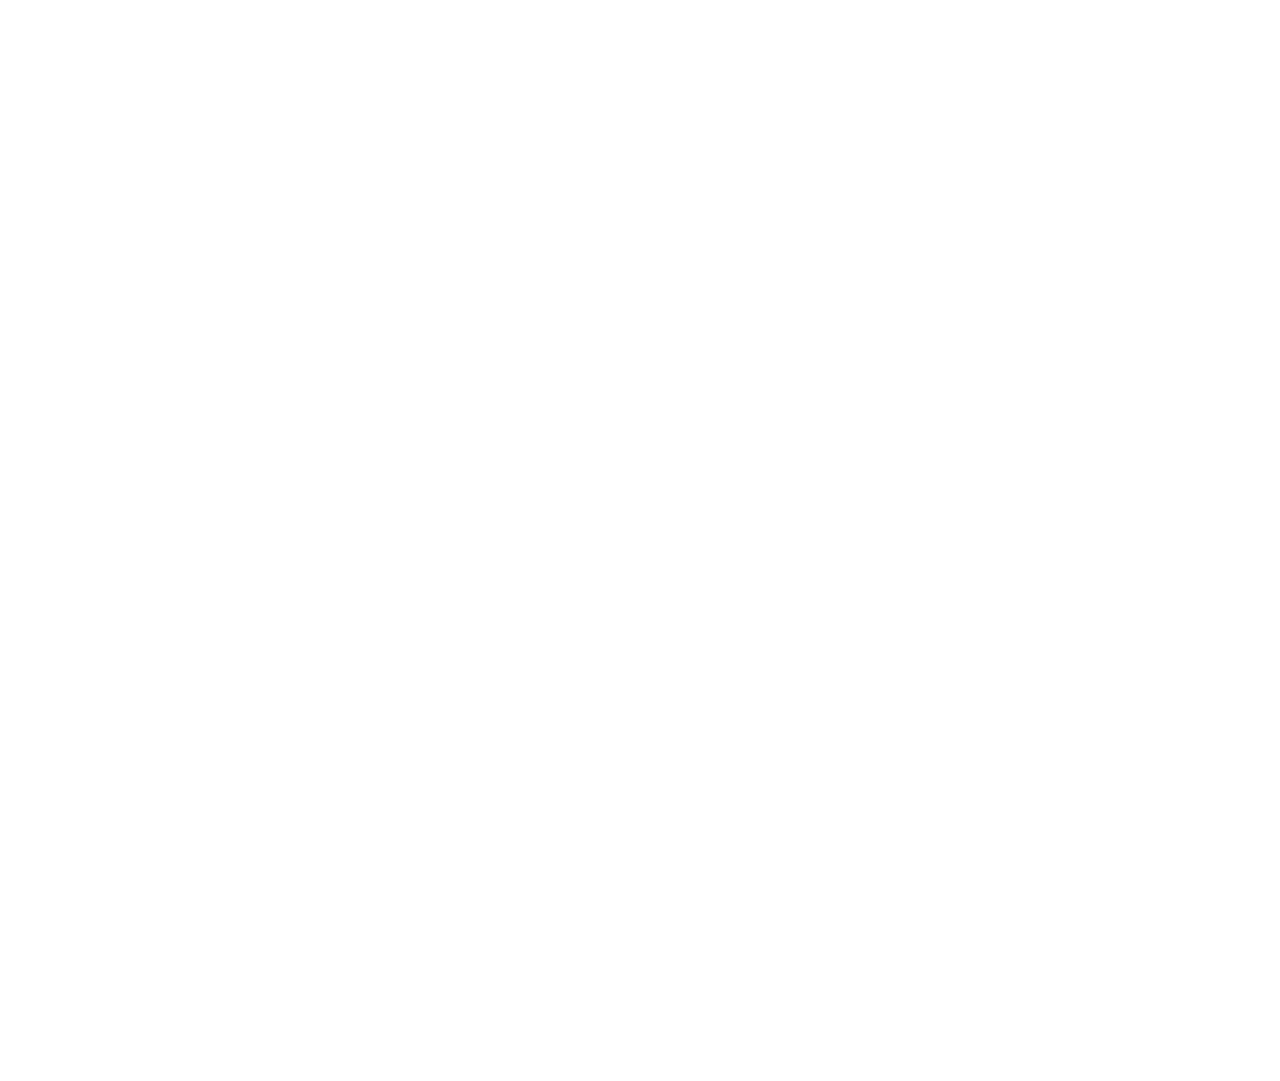
<file: about.html>
<!DOCTYPE html>
<html lang="en">

<head>
    <meta charset="utf-8">
    <title>SP Solar Technology</title>
    <meta content="width=device-width, initial-scale=1.0" name="viewport">
    <meta content="" name="keywords">
    <meta content="" name="description">

    <!-- Favicon -->
    <link href="img/favicon.ico" rel="icon">

    <!-- Google Web Fonts -->
    <link rel="preconnect" href="https://fonts.googleapis.com">
    <link rel="preconnect" href="https://fonts.gstatic.com" crossorigin>
    <link href="https://fonts.googleapis.com/css2?family=Open+Sans:wght@400;500&family=Roboto:wght@500;700;900&display=swap" rel="stylesheet"> 

    <!-- Icon Font Stylesheet -->
    <link href="https://cdnjs.cloudflare.com/ajax/libs/font-awesome/5.10.0/css/all.min.css" rel="stylesheet">
    <link href="https://cdn.jsdelivr.net/npm/bootstrap-icons@1.4.1/font/bootstrap-icons.css" rel="stylesheet">

    <!-- Libraries Stylesheet -->
    <link href="lib/animate/animate.min.css" rel="stylesheet">
    <link href="lib/owlcarousel/assets/owl.carousel.min.css" rel="stylesheet">
    <link href="lib/lightbox/css/lightbox.min.css" rel="stylesheet">

    <!-- Customized Bootstrap Stylesheet -->
    <link href="css/bootstrap.min.css" rel="stylesheet">

    <!-- Template Stylesheet -->
    <link href="css/style.css" rel="stylesheet">
</head>

<body>
    <!-- Spinner Start -->
    <div id="spinner" class="show bg-white position-fixed translate-middle w-100 vh-100 top-50 start-50 d-flex align-items-center justify-content-center">
        <div class="spinner-border text-primary" style="width: 3rem; height: 3rem;" role="status">
            <span class="sr-only">Loading...</span>
        </div>
    </div>
    <!-- Spinner End -->


    <!-- Topbar Start -->
    <div class="container-fluid bg-dark p-0">
        <div class="row gx-0 d-none d-lg-flex">
            <div class="col-lg-7 px-5 text-start">
                <div class="h-100 d-inline-flex align-items-center me-4">
                    <small class="fa fa-map-marker-alt text-primary me-2"></small>
                    <small>396/2, Sri Thirumalai Nagar, Nainarpalayam Road, Chinnasalem, kallakurichi - 606 201</small>
                </div>
                <div class="h-100 d-inline-flex align-items-center">
                    <small class="far fa-clock text-primary me-2"></small>
                    <small>Mon - Fri : 09.00 AM - 09.00 PM</small>
                </div>
            </div>
            <div class="col-lg-5 px-5 text-end">
                <div class="h-100 d-inline-flex align-items-center me-4">
                    <small class="fa fa-phone-alt text-primary me-2"></small>
                    <small>+91 9865382903</small>
                    <small>GSTIN 33DBEPP9288P1ZN</small>
                </div>
            </div>
        </div>
    </div>
    <!-- Topbar End -->


    <!-- Navbar Start -->
    <nav class="navbar navbar-expand-lg bg-white navbar-light sticky-top p-0">
        <a href="index.html" class="navbar-brand d-flex align-items-center border-end px-4 px-lg-5">
            <h2 class="m-0 text-primary">SP Solar Technology</h2>
        </a>
        <button type="button" class="navbar-toggler me-4" data-bs-toggle="collapse" data-bs-target="#navbarCollapse">
            <span class="navbar-toggler-icon"></span>
        </button>
        <div class="collapse navbar-collapse" id="navbarCollapse">
            <div class="navbar-nav ms-auto p-4 p-lg-0">
                <a href="index.html" class="nav-item nav-link">Home</a>
                <a href="about.html" class="nav-item nav-link active">About</a>
                <a href="service.html" class="nav-item nav-link">Service</a>
                <a href="project.html" class="nav-item nav-link">Project</a>
                  <a href="feature.html" class="nav-item nav-link">Feature</a>
                <a href="contact.html" class="nav-item nav-link">Contact</a>
            </div>
            <a href="" class="btn btn-primary rounded-0 py-4 px-lg-5 d-none d-lg-block">Get A Quote<i class="fa fa-arrow-right ms-3"></i></a>
        </div>
    </nav>
    <!-- Navbar End -->


    <!-- Page Header Start -->
    <div class="container-fluid page-header py-5 mb-5">
        <div class="container py-5">
            <h1 class="display-3 text-white mb-3 animated slideInDown">About Us</h1>
            <nav aria-label="breadcrumb animated slideInDown">
                <ol class="breadcrumb">
                    <li class="breadcrumb-item"><a class="text-white" href="#">Home</a></li>
                    <li class="breadcrumb-item"><a class="text-white" href="#">Pages</a></li>
                    <li class="breadcrumb-item text-white active" aria-current="page">About</li>
                </ol>
            </nav>
        </div>
    </div>
    <!-- Page Header End -->


    <!-- Feature Start -->
    <div class="container-xxl py-5">
        <div class="container">
            <div class="row g-5">
                <div class="col-md-6 col-lg-3 wow fadeIn" data-wow-delay="0.1s">
                    <div class="d-flex align-items-center mb-4">
                        <div class="btn-lg-square bg-primary rounded-circle me-3">
                            <i class="fa fa-users text-white"></i>
                        </div>
                        <h1 class="mb-0" data-toggle="counter-up">3453</h1>
                    </div>
                    <h5 class="mb-3">Happy Customers</h5>
                    <span>Tempor erat elitr rebum at clita. Diam dolor diam ipsum sit</span>
                </div>
                <div class="col-md-6 col-lg-3 wow fadeIn" data-wow-delay="0.3s">
                    <div class="d-flex align-items-center mb-4">
                        <div class="btn-lg-square bg-primary rounded-circle me-3">
                            <i class="fa fa-check text-white"></i>
                        </div>
                        <h1 class="mb-0" data-toggle="counter-up">4234</h1>
                    </div>
                    <h5 class="mb-3">Project Done</h5>
                    <span>Tempor erat elitr rebum at clita. Diam dolor diam ipsum sit</span>
                </div>
                <div class="col-md-6 col-lg-3 wow fadeIn" data-wow-delay="0.5s">
                    <div class="d-flex align-items-center mb-4">
                        <div class="btn-lg-square bg-primary rounded-circle me-3">
                            <i class="fa fa-award text-white"></i>
                        </div>
                        <h1 class="mb-0" data-toggle="counter-up">3123</h1>
                    </div>
                    <h5 class="mb-3">Awards Win</h5>
                    <span>Tempor erat elitr rebum at clita. Diam dolor diam ipsum sit</span>
                </div>
                <div class="col-md-6 col-lg-3 wow fadeIn" data-wow-delay="0.7s">
                    <div class="d-flex align-items-center mb-4">
                        <div class="btn-lg-square bg-primary rounded-circle me-3">
                            <i class="fa fa-users-cog text-white"></i>
                        </div>
                        <h1 class="mb-0" data-toggle="counter-up">1831</h1>
                    </div>
                    <h5 class="mb-3">Expert Workers</h5>
                    <span>Tempor erat elitr rebum at clita. Diam dolor diam ipsum sit</span>
                </div>
            </div>
        </div>
    </div>
    <!-- Feature Start -->
    

    <!-- About Start -->
    <div class="container-fluid bg-light overflow-hidden my-5 px-lg-0">
        <div class="container about px-lg-0">
            <div class="row g-0 mx-lg-0">
                <div class="col-lg-6 ps-lg-0 wow fadeIn" data-wow-delay="0.1s" style="min-height: 400px;">
                    <div class="position-relative h-100">
                        <img class="position-absolute img-fluid w-100 h-100" src="img/about.jpg" style="object-fit: cover;" alt="">
                    </div>
                </div>
                <div class="col-lg-6 about-text py-5 wow fadeIn" data-wow-delay="0.5s">
                    <div class="p-lg-5 pe-lg-0">
                        <h6 class="text-primary">About Us</h6>
                        <h1 class="mb-4">25+ Years Experience In Solar & Renewable Energy Industry</h1>
                        <p>Tempor erat elitr rebum at clita. Diam dolor diam ipsum sit. Aliqu diam amet diam et eos. Clita erat ipsum et lorem et sit, sed stet lorem sit clita duo justo erat amet</p>
                        <p><i class="fa fa-check-circle text-primary me-3"></i>Diam dolor diam ipsum</p>
                        <p><i class="fa fa-check-circle text-primary me-3"></i>Aliqu diam amet diam et eos</p>
                        <p><i class="fa fa-check-circle text-primary me-3"></i>Tempor erat elitr rebum at clita</p>
                        <a href="" class="btn btn-primary rounded-pill py-3 px-5 mt-3">Explore More</a>
                    </div>
                </div>
            </div>
        </div>
    </div>
    <!-- About End -->


    <!-- Team Start -->
    <div class="container-xxl py-5">
        <div class="container">
            <div class="text-center mx-auto mb-5 wow fadeInUp" data-wow-delay="0.1s" style="max-width: 600px;">
                <h6 class="text-primary">Team Member</h6>
                <h1 class="mb-4">Experienced Team Members</h1>
            </div>
            <div class="row g-4">
                <div class="col-lg-4 col-md-6 wow fadeInUp" data-wow-delay="0.1s">
                    <div class="team-item rounded overflow-hidden">
                        <div class="d-flex">
                            <img class="img-fluid w-75" src="img/team-1.jpg" alt="">
                            <div class="team-social w-25">
                                <a class="btn btn-lg-square btn-outline-primary rounded-circle mt-3" href=""><i class="fab fa-facebook-f"></i></a>
                                <a class="btn btn-lg-square btn-outline-primary rounded-circle mt-3" href=""><i class="fab fa-twitter"></i></a>
                                <a class="btn btn-lg-square btn-outline-primary rounded-circle mt-3" href=""><i class="fab fa-instagram"></i></a>
                            </div>
                        </div>
                        <div class="p-4">
                            <h5>Full Name</h5>
                            <span>Designation</span>
                        </div>
                    </div>
                </div>
                <div class="col-lg-4 col-md-6 wow fadeInUp" data-wow-delay="0.3s">
                    <div class="team-item rounded overflow-hidden">
                        <div class="d-flex">
                            <img class="img-fluid w-75" src="img/team-2.jpg" alt="">
                            <div class="team-social w-25">
                                <a class="btn btn-lg-square btn-outline-primary rounded-circle mt-3" href=""><i class="fab fa-facebook-f"></i></a>
                                <a class="btn btn-lg-square btn-outline-primary rounded-circle mt-3" href=""><i class="fab fa-twitter"></i></a>
                                <a class="btn btn-lg-square btn-outline-primary rounded-circle mt-3" href=""><i class="fab fa-instagram"></i></a>
                            </div>
                        </div>
                        <div class="p-4">
                            <h5>Full Name</h5>
                            <span>Designation</span>
                        </div>
                    </div>
                </div>
                <div class="col-lg-4 col-md-6 wow fadeInUp" data-wow-delay="0.5s">
                    <div class="team-item rounded overflow-hidden">
                        <div class="d-flex">
                            <img class="img-fluid w-75" src="img/team-3.jpg" alt="">
                            <div class="team-social w-25">
                                <a class="btn btn-lg-square btn-outline-primary rounded-circle mt-3" href=""><i class="fab fa-facebook-f"></i></a>
                                <a class="btn btn-lg-square btn-outline-primary rounded-circle mt-3" href=""><i class="fab fa-twitter"></i></a>
                                <a class="btn btn-lg-square btn-outline-primary rounded-circle mt-3" href=""><i class="fab fa-instagram"></i></a>
                            </div>
                        </div>
                        <div class="p-4">
                            <h5>Full Name</h5>
                            <span>Designation</span>
                        </div>
                    </div>
                </div>
            </div>
        </div>
    </div>
    <!-- Team End -->
        

    <!-- Footer Start -->
    <div class="container-fluid bg-dark text-body footer mt-5 pt-5 wow fadeIn" data-wow-delay="0.1s">
        <div class="container py-5">
            <div class="row g-5">
                <div class="col-lg-3 col-md-6">
                    <h5 class="text-white mb-4">Address</h5>
                    <p class="mb-2"><i class="fa fa-map-marker-alt me-3"></i>396/2 Sri Thirumalai Nagar, Nainarpalayam Road, Chinnasalem, kallakurichi - 606 201</p>
                    <p class="mb-2"><i class="fa fa-phone-alt me-3"></i>+91 9865382903</p>
                    <p class="mb-2"><i class="fa fa-envelope me-3"></i>info@example.com</p>
                    <div class="d-flex pt-2">
                        <a class="btn btn-square btn-outline-light btn-social" href=""><i class="fab fa-twitter"></i></a>
                        <a class="btn btn-square btn-outline-light btn-social" href=""><i class="fab fa-facebook-f"></i></a>
                        <a class="btn btn-square btn-outline-light btn-social" href=""><i class="fab fa-youtube"></i></a>
                        <a class="btn btn-square btn-outline-light btn-social" href=""><i class="fab fa-linkedin-in"></i></a>
                    </div>
                </div>
                <div class="col-lg-3 col-md-6">
                    <h5 class="text-white mb-4">Quick Links</h5>
                    <a class="btn btn-link" href="./about.html">About Us</a>
                    <a class="btn btn-link" href="./contact.html">Contact Us</a>
                    <a class="btn btn-link" href="./service.html">Our Services</a>
                    <a class="btn btn-link" href="">Terms & Condition</a>
                    <a class="btn btn-link" href="">Support</a>
                </div>
                <div class="col-lg-3 col-md-6">
                    <h5 class="text-white mb-4">Project Gallery</h5>
                    <div class="row g-2">
                        <div class="col-4">
                            <img class="img-fluid rounded" src="img/gallery-1.jpg" alt="">
                        </div>
                        <div class="col-4">
                            <img class="img-fluid rounded" src="img/gallery-2.jpg" alt="">
                        </div>
                        <div class="col-4">
                            <img class="img-fluid rounded" src="img/gallery-3.jpg" alt="">
                        </div>
                        <div class="col-4">
                            <img class="img-fluid rounded" src="img/gallery-4.jpg" alt="">
                        </div>
                        <div class="col-4">
                            <img class="img-fluid rounded" src="img/gallery-5.jpg" alt="">
                        </div>
                        <div class="col-4">
                            <img class="img-fluid rounded" src="img/gallery-6.jpg" alt="">
                        </div>
                    </div>
                </div>
                <div class="col-lg-3 col-md-6">
                    <h5 class="text-white mb-4">Newsletter</h5>
                    <p>Dolor amet sit justo amet elitr clita ipsum elitr est.</p>
                    <div class="position-relative mx-auto" style="max-width: 400px;">
                        <input class="form-control border-0 w-100 py-3 ps-4 pe-5" type="text" placeholder="Your email">
                        <button type="button" class="btn btn-primary py-2 position-absolute top-0 end-0 mt-2 me-2">SignUp</button>
                    </div>
                </div>
            </div>
        </div>
        <div class="container">
            <div class="copyright">
                <div class="row">
                    <div class="col-md-6 text-center text-md-start mb-3 mb-md-0">
                        &copy; <a href="./index.html">SP Solar Technology</a>, All Right Reserved.
                    </div>
                </div>
            </div>
        </div>
    </div>
    <!-- Footer End -->


    <!-- Back to Top -->
    <a href="#" class="btn btn-lg btn-primary btn-lg-square rounded-circle back-to-top"><i class="bi bi-arrow-up"></i></a>


    <!-- JavaScript Libraries -->
    <script src="https://code.jquery.com/jquery-3.4.1.min.js"></script>
    <script src="https://cdn.jsdelivr.net/npm/bootstrap@5.0.0/dist/js/bootstrap.bundle.min.js"></script>
    <script src="lib/wow/wow.min.js"></script>
    <script src="lib/easing/easing.min.js"></script>
    <script src="lib/waypoints/waypoints.min.js"></script>
    <script src="lib/counterup/counterup.min.js"></script>
    <script src="lib/owlcarousel/owl.carousel.min.js"></script>
    <script src="lib/isotope/isotope.pkgd.min.js"></script>
    <script src="lib/lightbox/js/lightbox.min.js"></script>

    <!-- Template Javascript -->
    <script src="js/main.js"></script>
</body>

</html>
</file>
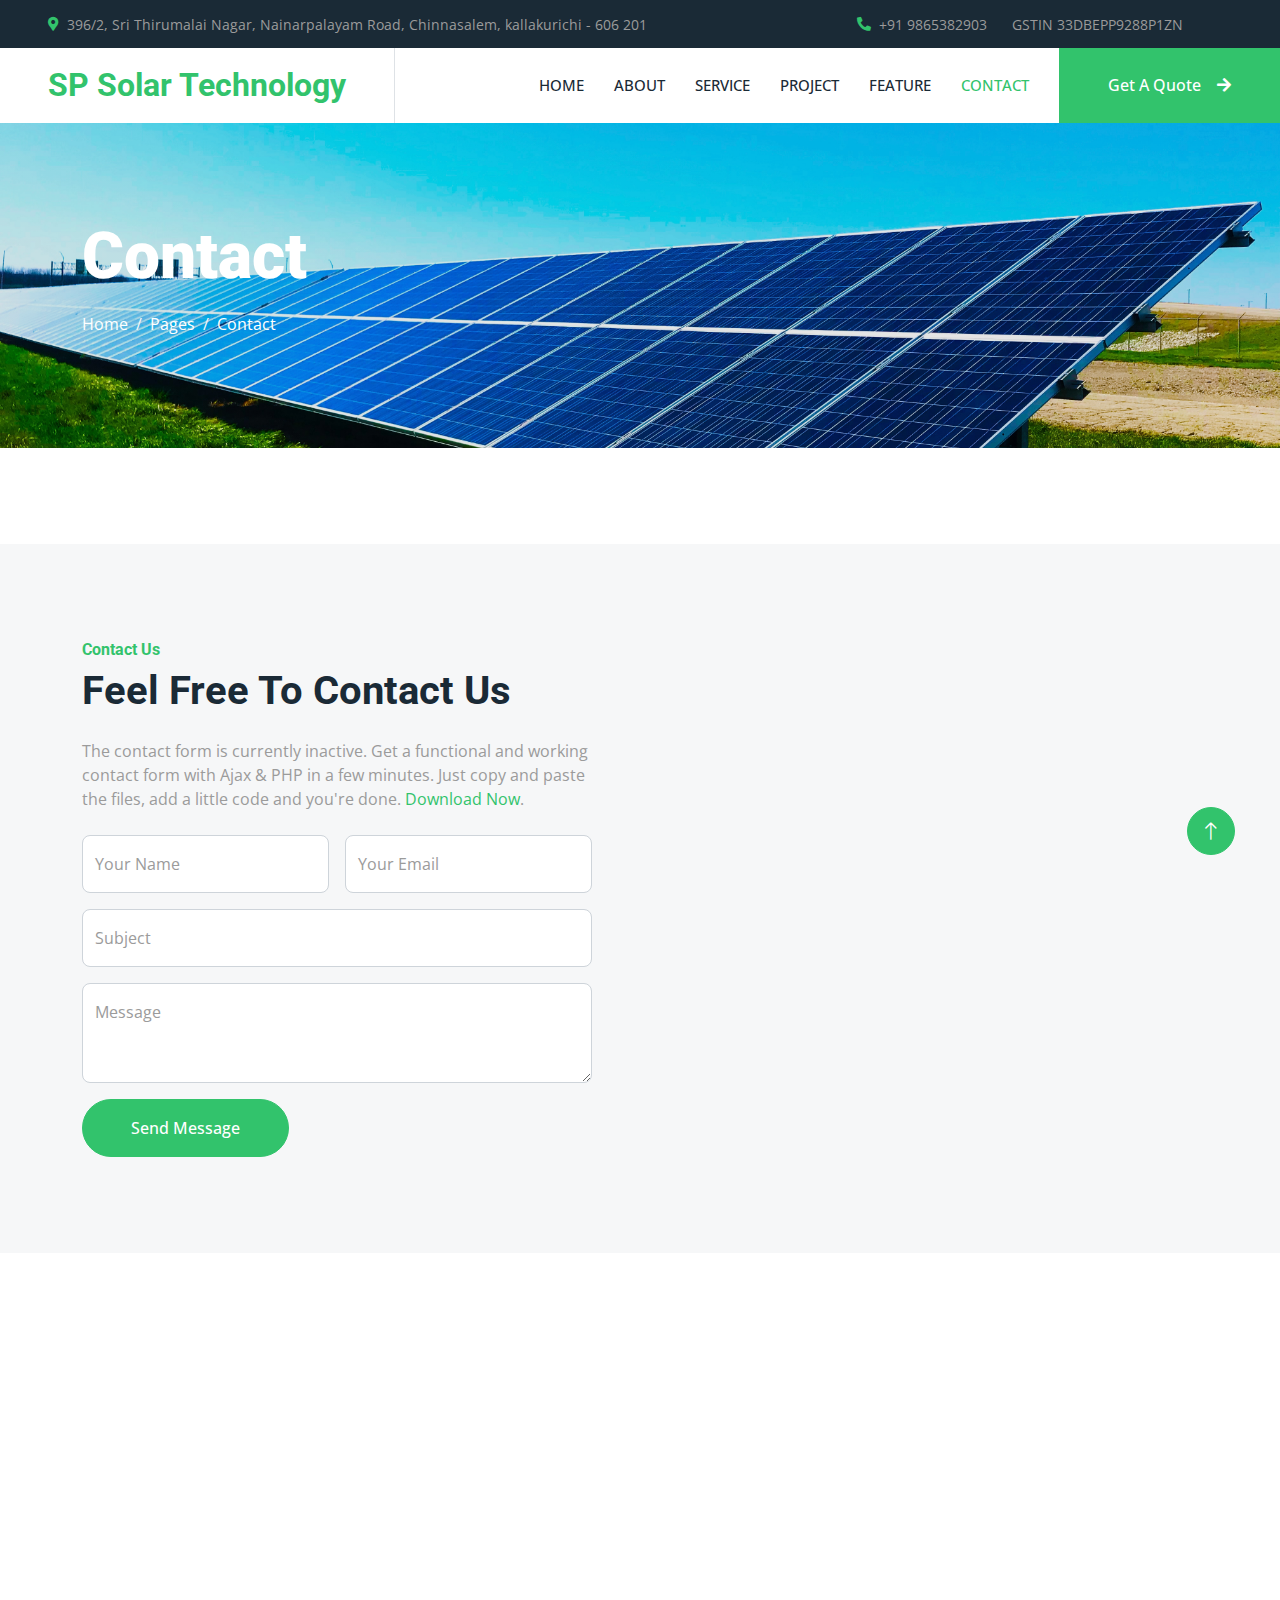
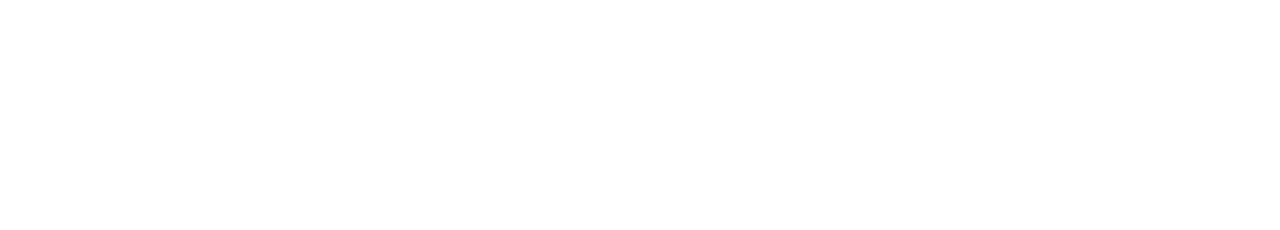
<file: contact.html>
<!DOCTYPE html>
<html lang="en">

<head>
    <meta charset="utf-8">
    <title>SP Solar Technology</title>
    <meta content="width=device-width, initial-scale=1.0" name="viewport">
    <meta content="" name="keywords">
    <meta content="" name="description">

    <!-- Favicon -->
    <link href="img/favicon.ico" rel="icon">

    <!-- Google Web Fonts -->
    <link rel="preconnect" href="https://fonts.googleapis.com">
    <link rel="preconnect" href="https://fonts.gstatic.com" crossorigin>
    <link href="https://fonts.googleapis.com/css2?family=Open+Sans:wght@400;500&family=Roboto:wght@500;700;900&display=swap" rel="stylesheet"> 

    <!-- Icon Font Stylesheet -->
    <link href="https://cdnjs.cloudflare.com/ajax/libs/font-awesome/5.10.0/css/all.min.css" rel="stylesheet">
    <link href="https://cdn.jsdelivr.net/npm/bootstrap-icons@1.4.1/font/bootstrap-icons.css" rel="stylesheet">

    <!-- Libraries Stylesheet -->
    <link href="lib/animate/animate.min.css" rel="stylesheet">
    <link href="lib/owlcarousel/assets/owl.carousel.min.css" rel="stylesheet">
    <link href="lib/lightbox/css/lightbox.min.css" rel="stylesheet">

    <!-- Customized Bootstrap Stylesheet -->
    <link href="css/bootstrap.min.css" rel="stylesheet">

    <!-- Template Stylesheet -->
    <link href="css/style.css" rel="stylesheet">
</head>

<body>
    <!-- Spinner Start -->
    <div id="spinner" class="show bg-white position-fixed translate-middle w-100 vh-100 top-50 start-50 d-flex align-items-center justify-content-center">
        <div class="spinner-border text-primary" style="width: 3rem; height: 3rem;" role="status">
            <span class="sr-only">Loading...</span>
        </div>
    </div>
    <!-- Spinner End -->


    <!-- Topbar Start -->
    <div class="container-fluid bg-dark p-0">
        <div class="row gx-0 d-none d-lg-flex">
            <div class="col-lg-7 px-5 text-start">
                <div class="h-100 d-inline-flex align-items-center me-4">
                    <small class="fa fa-map-marker-alt text-primary me-2"></small>
                    <small>396/2, Sri Thirumalai Nagar, Nainarpalayam Road, Chinnasalem, kallakurichi - 606 201</small>
                </div>
                <div class="h-100 d-inline-flex align-items-center">
                    <small class="far fa-clock text-primary me-2"></small>
                    <small>Mon - Fri : 09.00 AM - 09.00 PM</small>
                </div>
            </div>
            <div class="col-lg-5 px-5 text-end">
                <div class="h-100 d-inline-flex align-items-center me-4">
                    <small class="fa fa-phone-alt text-primary me-2"></small>
                    <small>+91 9865382903</small>
                    <small>GSTIN 33DBEPP9288P1ZN</small>
                </div>
            </div>
        </div>
    </div>
    <!-- Topbar End -->


    <!-- Navbar Start -->
    <nav class="navbar navbar-expand-lg bg-white navbar-light sticky-top p-0">
        <a href="index.html" class="navbar-brand d-flex align-items-center border-end px-4 px-lg-5">
            <h2 class="m-0 text-primary">SP Solar Technology</h2>
        </a>
        <button type="button" class="navbar-toggler me-4" data-bs-toggle="collapse" data-bs-target="#navbarCollapse">
            <span class="navbar-toggler-icon"></span>
        </button>
        <div class="collapse navbar-collapse" id="navbarCollapse">
            <div class="navbar-nav ms-auto p-4 p-lg-0">
                <a href="index.html" class="nav-item nav-link">Home</a>
                <a href="about.html" class="nav-item nav-link">About</a>
                <a href="service.html" class="nav-item nav-link">Service</a>
                <a href="project.html" class="nav-item nav-link">Project</a>
                <a href="feature.html" class="nav-item nav-link">Feature</a>
                <!-- <div class="nav-item dropdown">
                    <a href="#" class="nav-link dropdown-toggle" data-bs-toggle="dropdown">Pages</a>
                    <div class="dropdown-menu bg-light m-0">
                        <a href="feature.html" class="dropdown-item">Feature</a>
                        <a href="quote.html" class="dropdown-item">Free Quote</a>
                        <a href="team.html" class="dropdown-item">Our Team</a>
                        <a href="testimonial.html" class="dropdown-item">Testimonial</a>
                        <a href="404.html" class="dropdown-item">404 Page</a>
                    </div>
                </div> -->
                <a href="contact.html" class="nav-item nav-link active">Contact</a>
            </div>
            <a href="" class="btn btn-primary rounded-0 py-4 px-lg-5 d-none d-lg-block">Get A Quote<i class="fa fa-arrow-right ms-3"></i></a>
        </div>
    </nav>
    <!-- Navbar End -->


    <!-- Page Header Start -->
    <div class="container-fluid page-header py-5 mb-5">
        <div class="container py-5">
            <h1 class="display-3 text-white mb-3 animated slideInDown">Contact</h1>
            <nav aria-label="breadcrumb animated slideInDown">
                <ol class="breadcrumb">
                    <li class="breadcrumb-item"><a class="text-white" href="#">Home</a></li>
                    <li class="breadcrumb-item"><a class="text-white" href="#">Pages</a></li>
                    <li class="breadcrumb-item text-white active" aria-current="page">Contact</li>
                </ol>
            </nav>
        </div>
    </div>
    <!-- Page Header End -->


    <!-- Contact Start -->
    <div class="container-fluid bg-light overflow-hidden px-lg-0" style="margin: 6rem 0;">
        <div class="container contact px-lg-0">
            <div class="row g-0 mx-lg-0">
                <div class="col-lg-6 contact-text py-5 wow fadeIn" data-wow-delay="0.5s">
                    <div class="p-lg-5 ps-lg-0">
                        <h6 class="text-primary">Contact Us</h6>
                        <h1 class="mb-4">Feel Free To Contact Us</h1>
                        <p class="mb-4">The contact form is currently inactive. Get a functional and working contact form with Ajax & PHP in a few minutes. Just copy and paste the files, add a little code and you're done. <a href="https://htmlcodex.com/contact-form">Download Now</a>.</p>
                        <form>
                            <div class="row g-3">
                                <div class="col-md-6">
                                    <div class="form-floating">
                                        <input type="text" class="form-control" id="name" placeholder="Your Name">
                                        <label for="name">Your Name</label>
                                    </div>
                                </div>
                                <div class="col-md-6">
                                    <div class="form-floating">
                                        <input type="email" class="form-control" id="email" placeholder="Your Email">
                                        <label for="email">Your Email</label>
                                    </div>
                                </div>
                                <div class="col-12">
                                    <div class="form-floating">
                                        <input type="text" class="form-control" id="subject" placeholder="Subject">
                                        <label for="subject">Subject</label>
                                    </div>
                                </div>
                                <div class="col-12">
                                    <div class="form-floating">
                                        <textarea class="form-control" placeholder="Leave a message here" id="message" style="height: 100px"></textarea>
                                        <label for="message">Message</label>
                                    </div>
                                </div>
                                <div class="col-12">
                                    <button class="btn btn-primary rounded-pill py-3 px-5" type="submit">Send Message</button>
                                </div>
                            </div>
                        </form>
                    </div>
                </div>
                <div class="col-lg-6 pe-lg-0" style="min-height: 400px;">
                    <div class="position-relative h-100">
                        <iframe class="position-absolute w-100 h-100" style="object-fit: cover;"
                        src="https://www.google.com/maps/embed?pb=!1m18!1m12!1m3!1d3001156.4288297426!2d-78.01371936852176!3d42.72876761954724!2m3!1f0!2f0!3f0!3m2!1i1024!2i768!4f13.1!3m3!1m2!1s0x4ccc4bf0f123a5a9%3A0xddcfc6c1de189567!2sNew%20York%2C%20USA!5e0!3m2!1sen!2sbd!4v1603794290143!5m2!1sen!2sbd"
                        frameborder="0" allowfullscreen="" aria-hidden="false"
                        tabindex="0"></iframe>
                    </div>
                </div>
            </div>
        </div>
    </div>
    <!-- Contact End -->


    <!-- Footer Start -->
    <div class="container-fluid bg-dark text-body footer mt-5 pt-5 wow fadeIn" data-wow-delay="0.1s">
        <div class="container py-5">
            <div class="row g-5">
                <div class="col-lg-3 col-md-6">
                    <h5 class="text-white mb-4">Address</h5>
                    <p class="mb-2"><i class="fa fa-map-marker-alt me-3"></i>396/2 Sri Thirumalai Nagar, Nainarpalayam Road, Chinnasalem, kallakurichi - 606 201</p>
                    <p class="mb-2"><i class="fa fa-phone-alt me-3"></i>+91 9865382903</p>
                    <p class="mb-2"><i class="fa fa-envelope me-3"></i>info@example.com</p>
                    <div class="d-flex pt-2">
                        <a class="btn btn-square btn-outline-light btn-social" href=""><i class="fab fa-twitter"></i></a>
                        <a class="btn btn-square btn-outline-light btn-social" href=""><i class="fab fa-facebook-f"></i></a>
                        <a class="btn btn-square btn-outline-light btn-social" href=""><i class="fab fa-youtube"></i></a>
                        <a class="btn btn-square btn-outline-light btn-social" href=""><i class="fab fa-linkedin-in"></i></a>
                    </div>
                </div>
                <div class="col-lg-3 col-md-6">
                    <h5 class="text-white mb-4">Quick Links</h5>
                    <a class="btn btn-link" href="./about.html">About Us</a>
                    <a class="btn btn-link" href="./contact.html">Contact Us</a>
                    <a class="btn btn-link" href="./service.html">Our Services</a>
                    <a class="btn btn-link" href="">Terms & Condition</a>
                    <a class="btn btn-link" href="">Support</a>
                </div>
                <div class="col-lg-3 col-md-6">
                    <h5 class="text-white mb-4">Project Gallery</h5>
                    <div class="row g-2">
                        <div class="col-4">
                            <img class="img-fluid rounded" src="img/gallery-1.jpg" alt="">
                        </div>
                        <div class="col-4">
                            <img class="img-fluid rounded" src="img/gallery-2.jpg" alt="">
                        </div>
                        <div class="col-4">
                            <img class="img-fluid rounded" src="img/gallery-3.jpg" alt="">
                        </div>
                        <div class="col-4">
                            <img class="img-fluid rounded" src="img/gallery-4.jpg" alt="">
                        </div>
                        <div class="col-4">
                            <img class="img-fluid rounded" src="img/gallery-5.jpg" alt="">
                        </div>
                        <div class="col-4">
                            <img class="img-fluid rounded" src="img/gallery-6.jpg" alt="">
                        </div>
                    </div>
                </div>
                <div class="col-lg-3 col-md-6">
                    <h5 class="text-white mb-4">Newsletter</h5>
                    <p>Dolor amet sit justo amet elitr clita ipsum elitr est.</p>
                    <div class="position-relative mx-auto" style="max-width: 400px;">
                        <input class="form-control border-0 w-100 py-3 ps-4 pe-5" type="text" placeholder="Your email">
                        <button type="button" class="btn btn-primary py-2 position-absolute top-0 end-0 mt-2 me-2">SignUp</button>
                    </div>
                </div>
            </div>
        </div>
        <div class="container">
            <div class="copyright">
                <div class="row">
                    <div class="col-md-6 text-center text-md-start mb-3 mb-md-0">
                        &copy; <a href="./index.html">SP Solar Technology</a>, All Right Reserved.
                    </div>
                </div>
            </div>
        </div>
    </div>
    <!-- Footer End -->


    <!-- Back to Top -->
    <a href="#" class="btn btn-lg btn-primary btn-lg-square rounded-circle back-to-top"><i class="bi bi-arrow-up"></i></a>


    <!-- JavaScript Libraries -->
    <script src="https://code.jquery.com/jquery-3.4.1.min.js"></script>
    <script src="https://cdn.jsdelivr.net/npm/bootstrap@5.0.0/dist/js/bootstrap.bundle.min.js"></script>
    <script src="lib/wow/wow.min.js"></script>
    <script src="lib/easing/easing.min.js"></script>
    <script src="lib/waypoints/waypoints.min.js"></script>
    <script src="lib/counterup/counterup.min.js"></script>
    <script src="lib/owlcarousel/owl.carousel.min.js"></script>
    <script src="lib/isotope/isotope.pkgd.min.js"></script>
    <script src="lib/lightbox/js/lightbox.min.js"></script>

    <!-- Template Javascript -->
    <script src="js/main.js"></script>
</body>

</html>
</file>
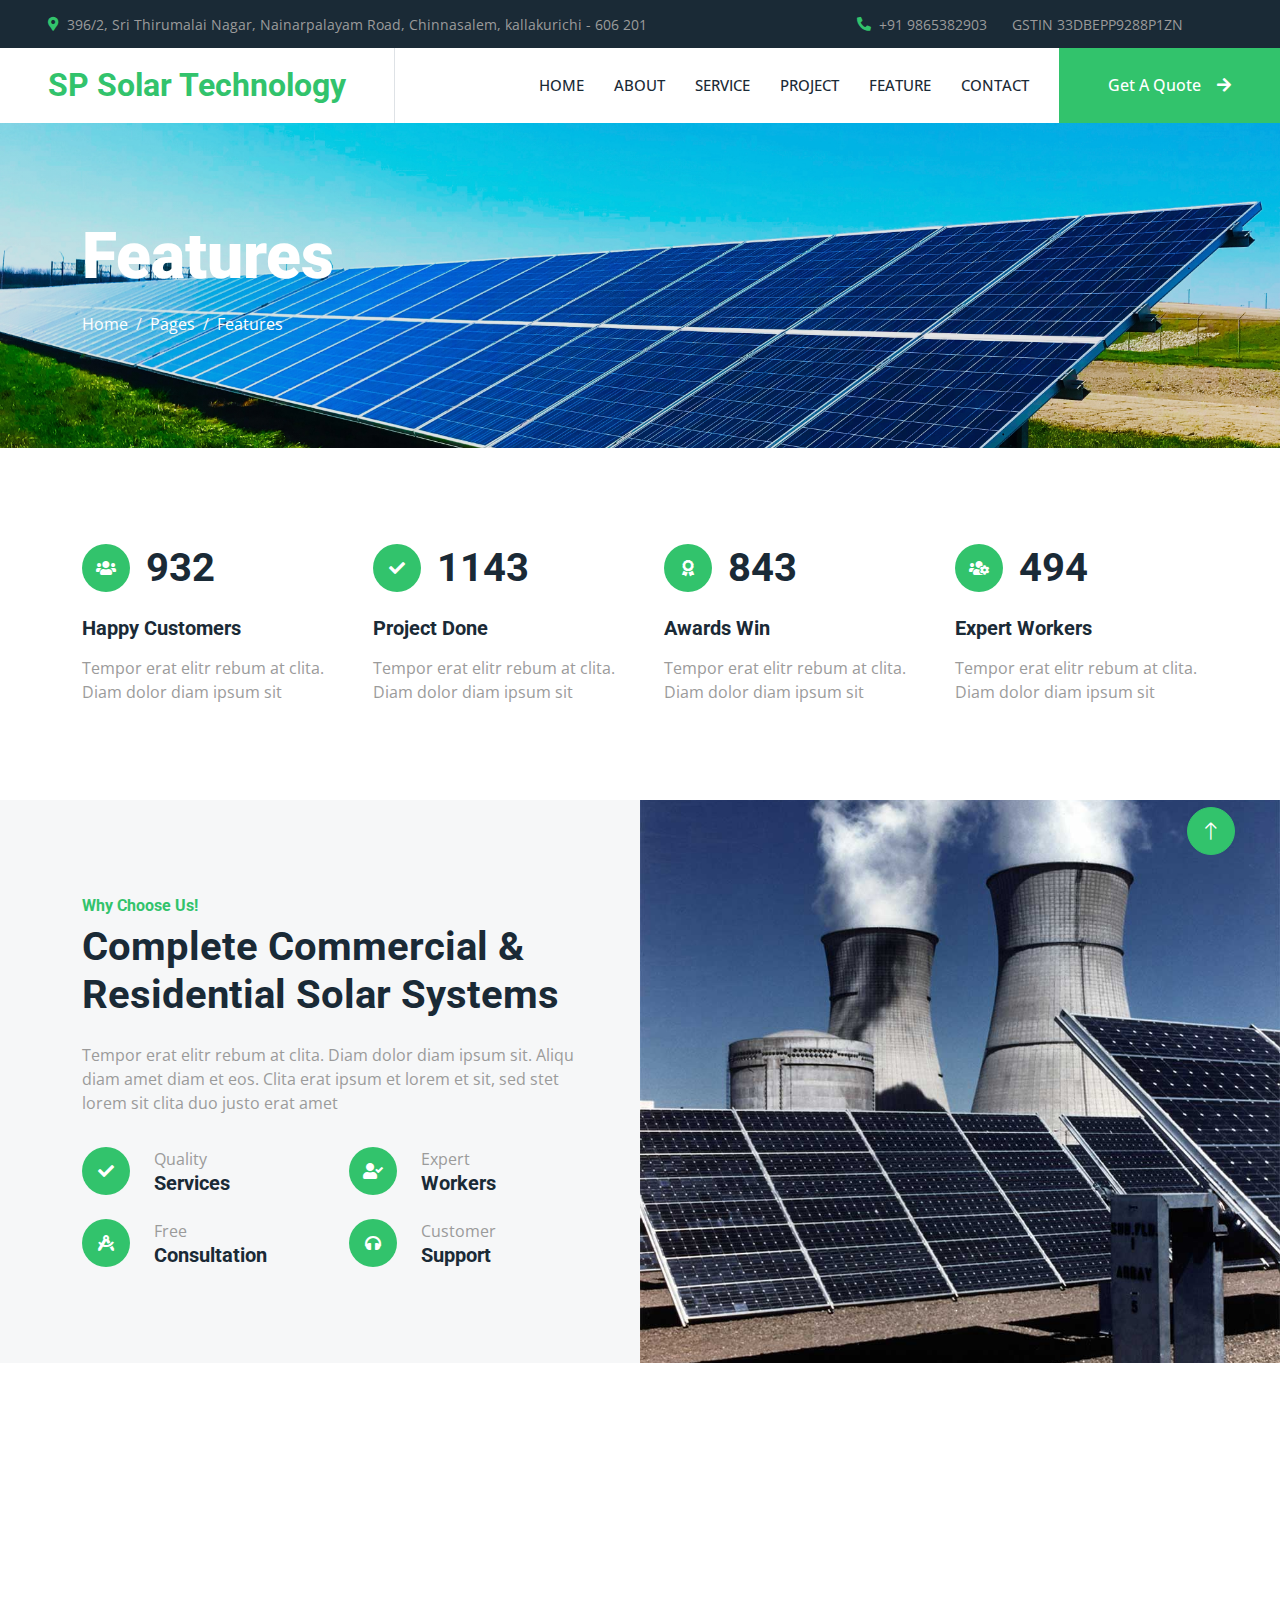
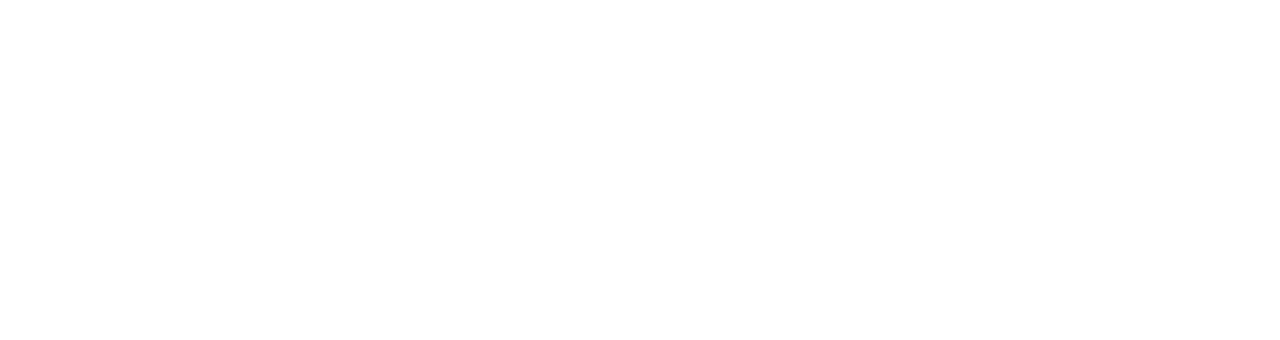
<file: feature.html>
<!DOCTYPE html>
<html lang="en">

<head>
    <meta charset="utf-8">
    <title>SP Solar Technology</title>
    <meta content="width=device-width, initial-scale=1.0" name="viewport">
    <meta content="" name="keywords">
    <meta content="" name="description">

    <!-- Favicon -->
    <link href="img/favicon.ico" rel="icon">

    <!-- Google Web Fonts -->
    <link rel="preconnect" href="https://fonts.googleapis.com">
    <link rel="preconnect" href="https://fonts.gstatic.com" crossorigin>
    <link href="https://fonts.googleapis.com/css2?family=Open+Sans:wght@400;500&family=Roboto:wght@500;700;900&display=swap" rel="stylesheet"> 

    <!-- Icon Font Stylesheet -->
    <link href="https://cdnjs.cloudflare.com/ajax/libs/font-awesome/5.10.0/css/all.min.css" rel="stylesheet">
    <link href="https://cdn.jsdelivr.net/npm/bootstrap-icons@1.4.1/font/bootstrap-icons.css" rel="stylesheet">

    <!-- Libraries Stylesheet -->
    <link href="lib/animate/animate.min.css" rel="stylesheet">
    <link href="lib/owlcarousel/assets/owl.carousel.min.css" rel="stylesheet">
    <link href="lib/lightbox/css/lightbox.min.css" rel="stylesheet">

    <!-- Customized Bootstrap Stylesheet -->
    <link href="css/bootstrap.min.css" rel="stylesheet">

    <!-- Template Stylesheet -->
    <link href="css/style.css" rel="stylesheet">
</head>

<body>
    <!-- Spinner Start -->
    <div id="spinner" class="show bg-white position-fixed translate-middle w-100 vh-100 top-50 start-50 d-flex align-items-center justify-content-center">
        <div class="spinner-border text-primary" style="width: 3rem; height: 3rem;" role="status">
            <span class="sr-only">Loading...</span>
        </div>
    </div>
    <!-- Spinner End -->


    <!-- Topbar Start -->
    <div class="container-fluid bg-dark p-0">
        <div class="row gx-0 d-none d-lg-flex">
            <div class="col-lg-7 px-5 text-start">
                <div class="h-100 d-inline-flex align-items-center me-4">
                    <small class="fa fa-map-marker-alt text-primary me-2"></small>
                    <small>396/2, Sri Thirumalai Nagar, Nainarpalayam Road, Chinnasalem, kallakurichi - 606 201</small>
                </div>
                <div class="h-100 d-inline-flex align-items-center">
                    <small class="far fa-clock text-primary me-2"></small>
                    <small>Mon - Fri : 09.00 AM - 09.00 PM</small>
                </div>
            </div>
            <div class="col-lg-5 px-5 text-end">
                <div class="h-100 d-inline-flex align-items-center me-4">
                    <small class="fa fa-phone-alt text-primary me-2"></small>
                    <small>+91 9865382903</small>
                    <small>GSTIN 33DBEPP9288P1ZN</small>
                </div>
            </div>
        </div>
    </div>
    <!-- Topbar End -->


    <!-- Navbar Start -->
    <nav class="navbar navbar-expand-lg bg-white navbar-light sticky-top p-0">
        <a href="index.html" class="navbar-brand d-flex align-items-center border-end px-4 px-lg-5">
            <h2 class="m-0 text-primary">SP Solar Technology</h2>
        </a>
        <button type="button" class="navbar-toggler me-4" data-bs-toggle="collapse" data-bs-target="#navbarCollapse">
            <span class="navbar-toggler-icon"></span>
        </button>
        <div class="collapse navbar-collapse" id="navbarCollapse">
            <div class="navbar-nav ms-auto p-4 p-lg-0">
                <a href="index.html" class="nav-item nav-link">Home</a>
                <a href="about.html" class="nav-item nav-link">About</a>
                <a href="service.html" class="nav-item nav-link">Service</a>
                <a href="project.html" class="nav-item nav-link">Project</a>
                <a href="feature.html" class="nav-item nav-link">Feature</a>
                <a href="contact.html" class="nav-item nav-link">Contact</a>
            </div>
            <a href="" class="btn btn-primary rounded-0 py-4 px-lg-5 d-none d-lg-block">Get A Quote<i class="fa fa-arrow-right ms-3"></i></a>
        </div>
    </nav>
    <!-- Navbar End -->


    <!-- Page Header Start -->
    <div class="container-fluid page-header py-5 mb-5">
        <div class="container py-5">
            <h1 class="display-3 text-white mb-3 animated slideInDown">Features</h1>
            <nav aria-label="breadcrumb animated slideInDown">
                <ol class="breadcrumb">
                    <li class="breadcrumb-item"><a class="text-white" href="#">Home</a></li>
                    <li class="breadcrumb-item"><a class="text-white" href="#">Pages</a></li>
                    <li class="breadcrumb-item text-white active" aria-current="page">Features</li>
                </ol>
            </nav>
        </div>
    </div>
    <!-- Page Header End -->


    <!-- Feature Start -->
    <div class="container-xxl py-5">
        <div class="container">
            <div class="row g-5">
                <div class="col-md-6 col-lg-3 wow fadeIn" data-wow-delay="0.1s">
                    <div class="d-flex align-items-center mb-4">
                        <div class="btn-lg-square bg-primary rounded-circle me-3">
                            <i class="fa fa-users text-white"></i>
                        </div>
                        <h1 class="mb-0" data-toggle="counter-up">3453</h1>
                    </div>
                    <h5 class="mb-3">Happy Customers</h5>
                    <span>Tempor erat elitr rebum at clita. Diam dolor diam ipsum sit</span>
                </div>
                <div class="col-md-6 col-lg-3 wow fadeIn" data-wow-delay="0.3s">
                    <div class="d-flex align-items-center mb-4">
                        <div class="btn-lg-square bg-primary rounded-circle me-3">
                            <i class="fa fa-check text-white"></i>
                        </div>
                        <h1 class="mb-0" data-toggle="counter-up">4234</h1>
                    </div>
                    <h5 class="mb-3">Project Done</h5>
                    <span>Tempor erat elitr rebum at clita. Diam dolor diam ipsum sit</span>
                </div>
                <div class="col-md-6 col-lg-3 wow fadeIn" data-wow-delay="0.5s">
                    <div class="d-flex align-items-center mb-4">
                        <div class="btn-lg-square bg-primary rounded-circle me-3">
                            <i class="fa fa-award text-white"></i>
                        </div>
                        <h1 class="mb-0" data-toggle="counter-up">3123</h1>
                    </div>
                    <h5 class="mb-3">Awards Win</h5>
                    <span>Tempor erat elitr rebum at clita. Diam dolor diam ipsum sit</span>
                </div>
                <div class="col-md-6 col-lg-3 wow fadeIn" data-wow-delay="0.7s">
                    <div class="d-flex align-items-center mb-4">
                        <div class="btn-lg-square bg-primary rounded-circle me-3">
                            <i class="fa fa-users-cog text-white"></i>
                        </div>
                        <h1 class="mb-0" data-toggle="counter-up">1831</h1>
                    </div>
                    <h5 class="mb-3">Expert Workers</h5>
                    <span>Tempor erat elitr rebum at clita. Diam dolor diam ipsum sit</span>
                </div>
            </div>
        </div>
    </div>
    <!-- Feature Start -->


    <!-- Feature Start -->
    <div class="container-fluid bg-light overflow-hidden my-5 px-lg-0">
        <div class="container feature px-lg-0">
            <div class="row g-0 mx-lg-0">
                <div class="col-lg-6 feature-text py-5 wow fadeIn" data-wow-delay="0.1s">
                    <div class="p-lg-5 ps-lg-0">
                        <h6 class="text-primary">Why Choose Us!</h6>
                        <h1 class="mb-4">Complete Commercial & Residential Solar Systems</h1>
                        <p class="mb-4 pb-2">Tempor erat elitr rebum at clita. Diam dolor diam ipsum sit. Aliqu diam amet diam et eos. Clita erat ipsum et lorem et sit, sed stet lorem sit clita duo justo erat amet</p>
                        <div class="row g-4">
                            <div class="col-6">
                                <div class="d-flex align-items-center">
                                    <div class="btn-lg-square bg-primary rounded-circle">
                                        <i class="fa fa-check text-white"></i>
                                    </div>
                                    <div class="ms-4">
                                        <p class="mb-0">Quality</p>
                                        <h5 class="mb-0">Services</h5>
                                    </div>
                                </div>
                            </div>
                            <div class="col-6">
                                <div class="d-flex align-items-center">
                                    <div class="btn-lg-square bg-primary rounded-circle">
                                        <i class="fa fa-user-check text-white"></i>
                                    </div>
                                    <div class="ms-4">
                                        <p class="mb-0">Expert</p>
                                        <h5 class="mb-0">Workers</h5>
                                    </div>
                                </div>
                            </div>
                            <div class="col-6">
                                <div class="d-flex align-items-center">
                                    <div class="btn-lg-square bg-primary rounded-circle">
                                        <i class="fa fa-drafting-compass text-white"></i>
                                    </div>
                                    <div class="ms-4">
                                        <p class="mb-0">Free</p>
                                        <h5 class="mb-0">Consultation</h5>
                                    </div>
                                </div>
                            </div>
                            <div class="col-6">
                                <div class="d-flex align-items-center">
                                    <div class="btn-lg-square bg-primary rounded-circle">
                                        <i class="fa fa-headphones text-white"></i>
                                    </div>
                                    <div class="ms-4">
                                        <p class="mb-0">Customer</p>
                                        <h5 class="mb-0">Support</h5>
                                    </div>
                                </div>
                            </div>
                        </div>
                    </div>
                </div>
                <div class="col-lg-6 pe-lg-0 wow fadeIn" data-wow-delay="0.5s" style="min-height: 400px;">
                    <div class="position-relative h-100">
                        <img class="position-absolute img-fluid w-100 h-100" src="img/feature.jpg" style="object-fit: cover;" alt="">
                    </div>
                </div>
            </div>
        </div>
    </div>
    <!-- Feature End -->
        

    <!-- Footer Start -->
    <div class="container-fluid bg-dark text-body footer pt-5 wow fadeIn" data-wow-delay="0.1s" style="margin-top: 6rem;">
        <div class="container py-5">
            <div class="row g-5">
                <div class="col-lg-3 col-md-6">
                    <h5 class="text-white mb-4">Address</h5>
                    <p class="mb-2"><i class="fa fa-map-marker-alt me-3"></i>396/2 Sri Thirumalai Nagar, Nainarpalayam Road, Chinnasalem, kallakurichi - 606 201</p>
                    <p class="mb-2"><i class="fa fa-phone-alt me-3"></i>+91 9865382903</p>
                    <p class="mb-2"><i class="fa fa-envelope me-3"></i>info@example.com</p>
                    <div class="d-flex pt-2">
                        <a class="btn btn-square btn-outline-light btn-social" href=""><i class="fab fa-twitter"></i></a>
                        <a class="btn btn-square btn-outline-light btn-social" href=""><i class="fab fa-facebook-f"></i></a>
                        <a class="btn btn-square btn-outline-light btn-social" href=""><i class="fab fa-youtube"></i></a>
                        <a class="btn btn-square btn-outline-light btn-social" href=""><i class="fab fa-linkedin-in"></i></a>
                    </div>
                </div>
                <div class="col-lg-3 col-md-6">
                    <h5 class="text-white mb-4">Quick Links</h5>
                    <a class="btn btn-link" href="./about.html">About Us</a>
                    <a class="btn btn-link" href="./contact.html">Contact Us</a>
                    <a class="btn btn-link" href="./service.html">Our Services</a>
                    <a class="btn btn-link" href="">Terms & Condition</a>
                    <a class="btn btn-link" href="">Support</a>
                </div>
                <div class="col-lg-3 col-md-6">
                    <h5 class="text-white mb-4">Project Gallery</h5>
                    <div class="row g-2">
                        <div class="col-4">
                            <img class="img-fluid rounded" src="img/gallery-1.jpg" alt="">
                        </div>
                        <div class="col-4">
                            <img class="img-fluid rounded" src="img/gallery-2.jpg" alt="">
                        </div>
                        <div class="col-4">
                            <img class="img-fluid rounded" src="img/gallery-3.jpg" alt="">
                        </div>
                        <div class="col-4">
                            <img class="img-fluid rounded" src="img/gallery-4.jpg" alt="">
                        </div>
                        <div class="col-4">
                            <img class="img-fluid rounded" src="img/gallery-5.jpg" alt="">
                        </div>
                        <div class="col-4">
                            <img class="img-fluid rounded" src="img/gallery-6.jpg" alt="">
                        </div>
                    </div>
                </div>
                <div class="col-lg-3 col-md-6">
                    <h5 class="text-white mb-4">Newsletter</h5>
                    <p>Dolor amet sit justo amet elitr clita ipsum elitr est.</p>
                    <div class="position-relative mx-auto" style="max-width: 400px;">
                        <input class="form-control border-0 w-100 py-3 ps-4 pe-5" type="text" placeholder="Your email">
                        <button type="button" class="btn btn-primary py-2 position-absolute top-0 end-0 mt-2 me-2">SignUp</button>
                    </div>
                </div>
            </div>
        </div>
        <div class="container">
            <div class="copyright">
                <div class="row">
                    <div class="col-md-6 text-center text-md-start mb-3 mb-md-0">
                        &copy; <a href="./index.html">SP Solar Technology</a>, All Right Reserved.
                    </div>
                </div>
            </div>
        </div>
    </div>
    <!-- Footer End -->


    <!-- Back to Top -->
    <a href="#" class="btn btn-lg btn-primary btn-lg-square rounded-circle back-to-top"><i class="bi bi-arrow-up"></i></a>


    <!-- JavaScript Libraries -->
    <script src="https://code.jquery.com/jquery-3.4.1.min.js"></script>
    <script src="https://cdn.jsdelivr.net/npm/bootstrap@5.0.0/dist/js/bootstrap.bundle.min.js"></script>
    <script src="lib/wow/wow.min.js"></script>
    <script src="lib/easing/easing.min.js"></script>
    <script src="lib/waypoints/waypoints.min.js"></script>
    <script src="lib/counterup/counterup.min.js"></script>
    <script src="lib/owlcarousel/owl.carousel.min.js"></script>
    <script src="lib/isotope/isotope.pkgd.min.js"></script>
    <script src="lib/lightbox/js/lightbox.min.js"></script>

    <!-- Template Javascript -->
    <script src="js/main.js"></script>
</body>

</html>
</file>
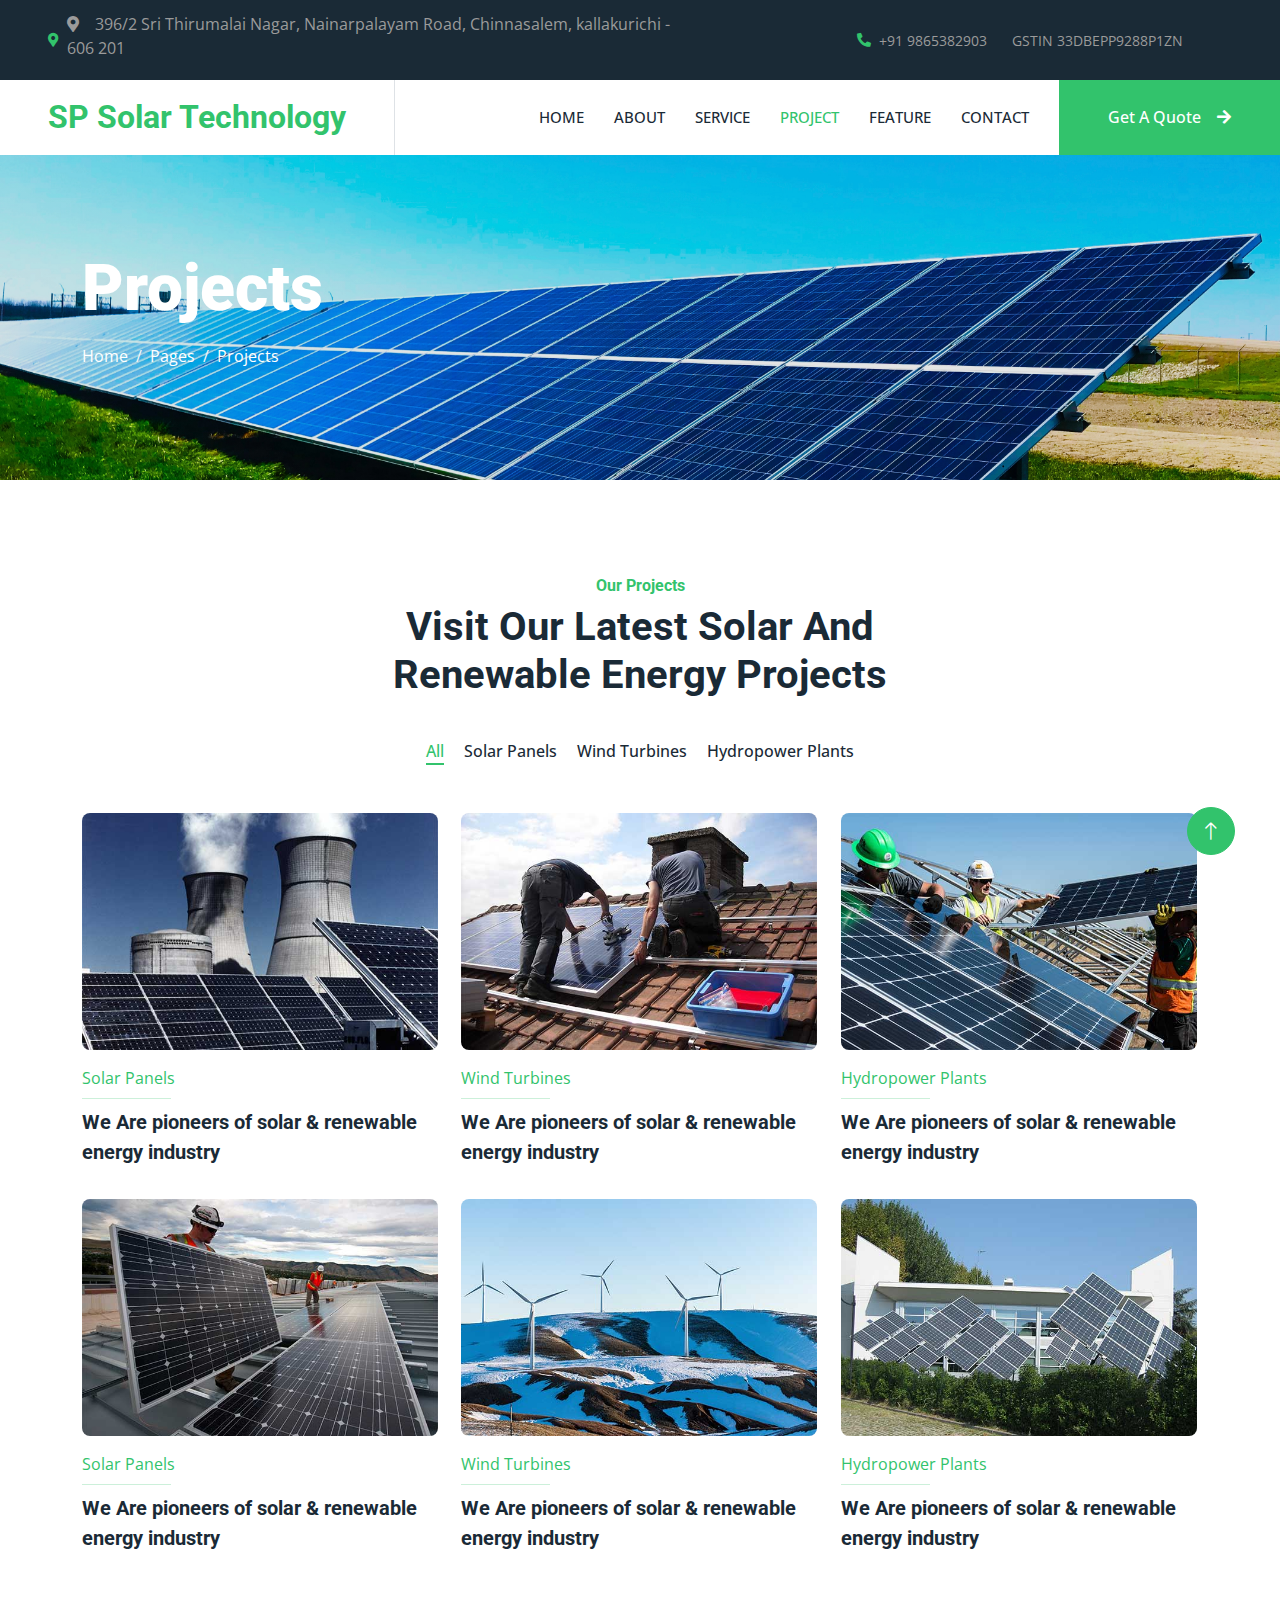
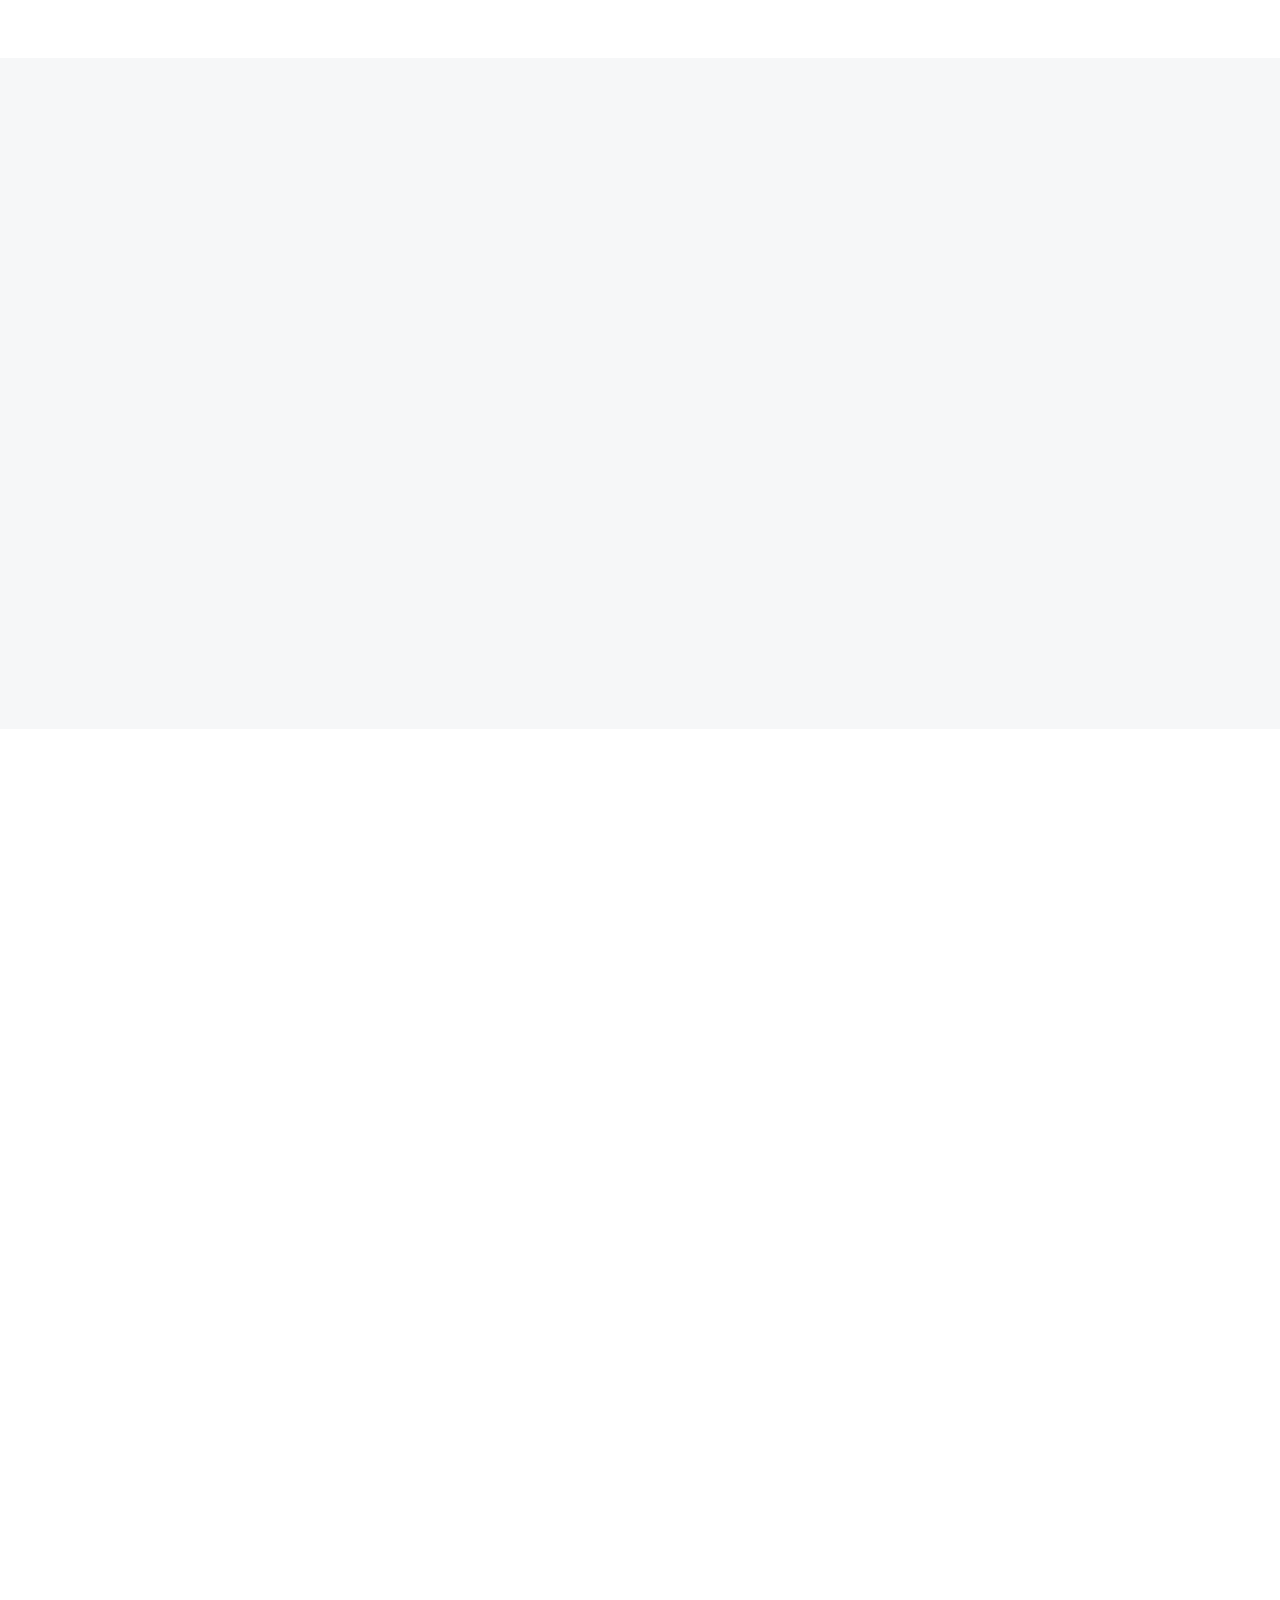
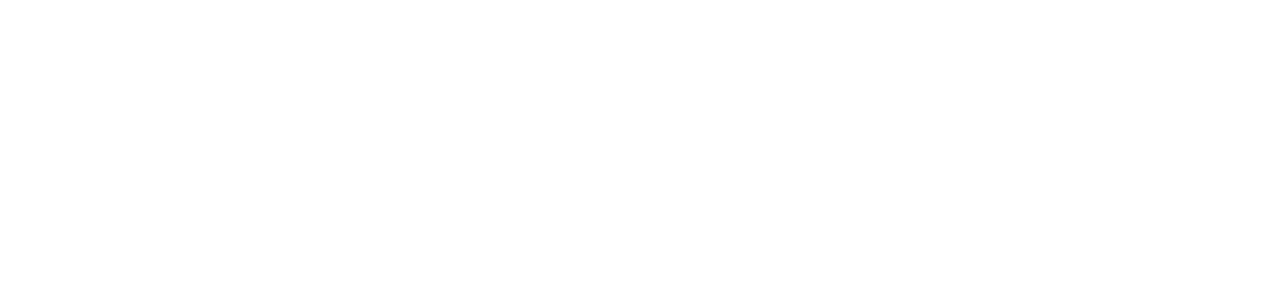
<file: project.html>
<!DOCTYPE html>
<html lang="en">

<head>
    <meta charset="utf-8">
    <title>SP Solar Technology</title>
    <meta content="width=device-width, initial-scale=1.0" name="viewport">
    <meta content="" name="keywords">
    <meta content="" name="description">

    <!-- Favicon -->
    <link href="img/favicon.ico" rel="icon">

    <!-- Google Web Fonts -->
    <link rel="preconnect" href="https://fonts.googleapis.com">
    <link rel="preconnect" href="https://fonts.gstatic.com" crossorigin>
    <link href="https://fonts.googleapis.com/css2?family=Open+Sans:wght@400;500&family=Roboto:wght@500;700;900&display=swap" rel="stylesheet"> 

    <!-- Icon Font Stylesheet -->
    <link href="https://cdnjs.cloudflare.com/ajax/libs/font-awesome/5.10.0/css/all.min.css" rel="stylesheet">
    <link href="https://cdn.jsdelivr.net/npm/bootstrap-icons@1.4.1/font/bootstrap-icons.css" rel="stylesheet">

    <!-- Libraries Stylesheet -->
    <link href="lib/animate/animate.min.css" rel="stylesheet">
    <link href="lib/owlcarousel/assets/owl.carousel.min.css" rel="stylesheet">
    <link href="lib/lightbox/css/lightbox.min.css" rel="stylesheet">

    <!-- Customized Bootstrap Stylesheet -->
    <link href="css/bootstrap.min.css" rel="stylesheet">

    <!-- Template Stylesheet -->
    <link href="css/style.css" rel="stylesheet">
</head>

<body>
    <!-- Spinner Start -->
    <div id="spinner" class="show bg-white position-fixed translate-middle w-100 vh-100 top-50 start-50 d-flex align-items-center justify-content-center">
        <div class="spinner-border text-primary" style="width: 3rem; height: 3rem;" role="status">
            <span class="sr-only">Loading...</span>
        </div>
    </div>
    <!-- Spinner End -->


    <!-- Topbar Start -->
    <div class="container-fluid bg-dark p-0">
        <div class="row gx-0 d-none d-lg-flex">
            <div class="col-lg-7 px-5 text-start">
                <div class="h-100 d-inline-flex align-items-center me-4">
                    <small class="fa fa-map-marker-alt text-primary me-2"></small>
                    <p class="mb-2"><i class="fa fa-map-marker-alt me-3"></i>396/2 Sri Thirumalai Nagar, Nainarpalayam Road, Chinnasalem, kallakurichi - 606 201</p>
                </div>
                <div class="h-100 d-inline-flex align-items-center">
                    <small class="far fa-clock text-primary me-2"></small>
                    <small>Mon - Fri : 09.00 AM - 09.00 PM</small>
                </div>
            </div>
            <div class="col-lg-5 px-5 text-end">
                <div class="h-100 d-inline-flex align-items-center me-4">
                    <small class="fa fa-phone-alt text-primary me-2"></small>
                    <small>+91 9865382903</small>
                    <small>GSTIN 33DBEPP9288P1ZN</small>
                </div>
            </div>
        </div>
    </div>
    <!-- Topbar End -->


    <!-- Navbar Start -->
    <nav class="navbar navbar-expand-lg bg-white navbar-light sticky-top p-0">
        <a href="index.html" class="navbar-brand d-flex align-items-center border-end px-4 px-lg-5">
            <h2 class="m-0 text-primary">SP Solar Technology</h2>
        </a>
        <button type="button" class="navbar-toggler me-4" data-bs-toggle="collapse" data-bs-target="#navbarCollapse">
            <span class="navbar-toggler-icon"></span>
        </button>
        <div class="collapse navbar-collapse" id="navbarCollapse">
            <div class="navbar-nav ms-auto p-4 p-lg-0">
                <a href="index.html" class="nav-item nav-link">Home</a>
                <a href="about.html" class="nav-item nav-link">About</a>
                <a href="service.html" class="nav-item nav-link">Service</a>
                <a href="project.html" class="nav-item nav-link active">Project</a>
                <a href="feature.html" class="nav-item nav-link">Feature</a>    
                <a href="contact.html" class="nav-item nav-link">Contact</a>
            </div>
            <a href="" class="btn btn-primary rounded-0 py-4 px-lg-5 d-none d-lg-block">Get A Quote<i class="fa fa-arrow-right ms-3"></i></a>
        </div>
    </nav>
    <!-- Navbar End -->


    <!-- Page Header Start -->
    <div class="container-fluid page-header py-5 mb-5">
        <div class="container py-5">
            <h1 class="display-3 text-white mb-3 animated slideInDown">Projects</h1>
            <nav aria-label="breadcrumb animated slideInDown">
                <ol class="breadcrumb">
                    <li class="breadcrumb-item"><a class="text-white" href="#">Home</a></li>
                    <li class="breadcrumb-item"><a class="text-white" href="#">Pages</a></li>
                    <li class="breadcrumb-item text-white active" aria-current="page">Projects</li>
                </ol>
            </nav>
        </div>
    </div>
    <!-- Page Header End -->


    <!-- Projects Start -->
    <div class="container-xxl py-5">
        <div class="container">
            <div class="text-center mx-auto mb-5 wow fadeInUp" data-wow-delay="0.1s" style="max-width: 600px;">
                <h6 class="text-primary">Our Projects</h6>
                <h1 class="mb-4">Visit Our Latest Solar And Renewable Energy Projects</h1>
            </div>
            <div class="row mt-n2 wow fadeInUp" data-wow-delay="0.3s">
                <div class="col-12 text-center">
                    <ul class="list-inline mb-5" id="portfolio-flters">
                        <li class="mx-2 active" data-filter="*">All</li>
                        <li class="mx-2" data-filter=".first">Solar Panels</li>
                        <li class="mx-2" data-filter=".second">Wind Turbines</li>
                        <li class="mx-2" data-filter=".third">Hydropower Plants</li>
                    </ul>
                </div>
            </div>
            <div class="row g-4 portfolio-container wow fadeInUp" data-wow-delay="0.5s">
                <div class="col-lg-4 col-md-6 portfolio-item first">
                    <div class="portfolio-img rounded overflow-hidden">
                        <img class="img-fluid" src="img/img-600x400-6.jpg" alt="">
                        <div class="portfolio-btn">
                            <a class="btn btn-lg-square btn-outline-light rounded-circle mx-1" href="img/img-600x400-6.jpg" data-lightbox="portfolio"><i class="fa fa-eye"></i></a>
                            <a class="btn btn-lg-square btn-outline-light rounded-circle mx-1" href=""><i class="fa fa-link"></i></a>
                        </div>
                    </div>
                    <div class="pt-3">
                        <p class="text-primary mb-0">Solar Panels</p>
                        <hr class="text-primary w-25 my-2">
                        <h5 class="lh-base">We Are pioneers of solar & renewable energy industry</h5>
                    </div>
                </div>
                <div class="col-lg-4 col-md-6 portfolio-item second">
                    <div class="portfolio-img rounded overflow-hidden">
                        <img class="img-fluid" src="img/img-600x400-5.jpg" alt="">
                        <div class="portfolio-btn">
                            <a class="btn btn-lg-square btn-outline-light rounded-circle mx-1" href="img/img-600x400-5.jpg" data-lightbox="portfolio"><i class="fa fa-eye"></i></a>
                            <a class="btn btn-lg-square btn-outline-light rounded-circle mx-1" href=""><i class="fa fa-link"></i></a>
                        </div>
                    </div>
                    <div class="pt-3">
                        <p class="text-primary mb-0">Wind Turbines</p>
                        <hr class="text-primary w-25 my-2">
                        <h5 class="lh-base">We Are pioneers of solar & renewable energy industry</h5>
                    </div>
                </div>
                <div class="col-lg-4 col-md-6 portfolio-item third">
                    <div class="portfolio-img rounded overflow-hidden">
                        <img class="img-fluid" src="img/img-600x400-4.jpg" alt="">
                        <div class="portfolio-btn">
                            <a class="btn btn-lg-square btn-outline-light rounded-circle mx-1" href="img/img-600x400-4.jpg" data-lightbox="portfolio"><i class="fa fa-eye"></i></a>
                            <a class="btn btn-lg-square btn-outline-light rounded-circle mx-1" href=""><i class="fa fa-link"></i></a>
                        </div>
                    </div>
                    <div class="pt-3">
                        <p class="text-primary mb-0">Hydropower Plants</p>
                        <hr class="text-primary w-25 my-2">
                        <h5 class="lh-base">We Are pioneers of solar & renewable energy industry</h5>
                    </div>
                </div>
                <div class="col-lg-4 col-md-6 portfolio-item first">
                    <div class="portfolio-img rounded overflow-hidden">
                        <img class="img-fluid" src="img/img-600x400-3.jpg" alt="">
                        <div class="portfolio-btn">
                            <a class="btn btn-lg-square btn-outline-light rounded-circle mx-1" href="img/img-600x400-3.jpg" data-lightbox="portfolio"><i class="fa fa-eye"></i></a>
                            <a class="btn btn-lg-square btn-outline-light rounded-circle mx-1" href=""><i class="fa fa-link"></i></a>
                        </div>
                    </div>
                    <div class="pt-3">
                        <p class="text-primary mb-0">Solar Panels</p>
                        <hr class="text-primary w-25 my-2">
                        <h5 class="lh-base">We Are pioneers of solar & renewable energy industry</h5>
                    </div>
                </div>
                <div class="col-lg-4 col-md-6 portfolio-item second">
                    <div class="portfolio-img rounded overflow-hidden">
                        <img class="img-fluid" src="img/img-600x400-2.jpg" alt="">
                        <div class="portfolio-btn">
                            <a class="btn btn-lg-square btn-outline-light rounded-circle mx-1" href="img/img-600x400-2.jpg" data-lightbox="portfolio"><i class="fa fa-eye"></i></a>
                            <a class="btn btn-lg-square btn-outline-light rounded-circle mx-1" href=""><i class="fa fa-link"></i></a>
                        </div>
                    </div>
                    <div class="pt-3">
                        <p class="text-primary mb-0">Wind Turbines</p>
                        <hr class="text-primary w-25 my-2">
                        <h5 class="lh-base">We Are pioneers of solar & renewable energy industry</h5>
                    </div>
                </div>
                <div class="col-lg-4 col-md-6 portfolio-item third">
                    <div class="portfolio-img rounded overflow-hidden">
                        <img class="img-fluid" src="img/img-600x400-1.jpg" alt="">
                        <div class="portfolio-btn">
                            <a class="btn btn-lg-square btn-outline-light rounded-circle mx-1" href="img/img-600x400-1.jpg" data-lightbox="portfolio"><i class="fa fa-eye"></i></a>
                            <a class="btn btn-lg-square btn-outline-light rounded-circle mx-1" href=""><i class="fa fa-link"></i></a>
                        </div>
                    </div>
                    <div class="pt-3">
                        <p class="text-primary mb-0">Hydropower Plants</p>
                        <hr class="text-primary w-25 my-2">
                        <h5 class="lh-base">We Are pioneers of solar & renewable energy industry</h5>
                    </div>
                </div>
            </div>
        </div>
    </div>
    <!-- Projects End -->


    <!-- Quote Start -->
    <div class="container-fluid bg-light overflow-hidden my-5 px-lg-0">
        <div class="container quote px-lg-0">
            <div class="row g-0 mx-lg-0">
                <div class="col-lg-6 ps-lg-0 wow fadeIn" data-wow-delay="0.1s" style="min-height: 400px;">
                    <div class="position-relative h-100">
                        <img class="position-absolute img-fluid w-100 h-100" src="img/quote.jpg" style="object-fit: cover;" alt="">
                    </div>
                </div>
                <div class="col-lg-6 quote-text py-5 wow fadeIn" data-wow-delay="0.5s">
                    <div class="p-lg-5 pe-lg-0">
                        <h6 class="text-primary">Free Quote</h6>
                        <h1 class="mb-4">Get A Free Quote</h1>
                        <p class="mb-4 pb-2">Tempor erat elitr rebum at clita. Diam dolor diam ipsum sit. Aliqu diam amet diam et eos. Clita erat ipsum et lorem et sit, sed stet lorem sit clita duo justo erat amet</p>
                        <form>
                            <div class="row g-3">
                                <div class="col-12 col-sm-6">
                                    <input type="text" class="form-control border-0" placeholder="Your Name" style="height: 55px;">
                                </div>
                                <div class="col-12 col-sm-6">
                                    <input type="email" class="form-control border-0" placeholder="Your Email" style="height: 55px;">
                                </div>
                                <div class="col-12 col-sm-6">
                                    <input type="text" class="form-control border-0" placeholder="Your Mobile" style="height: 55px;">
                                </div>
                                <div class="col-12 col-sm-6">
                                    <select class="form-select border-0" style="height: 55px;">
                                        <option selected>Select A Service</option>
                                        <option value="1">Service 1</option>
                                        <option value="2">Service 2</option>
                                        <option value="3">Service 3</option>
                                    </select>
                                </div>
                                <div class="col-12">
                                    <textarea class="form-control border-0" placeholder="Special Note"></textarea>
                                </div>
                                <div class="col-12">
                                    <button class="btn btn-primary rounded-pill py-3 px-5" type="submit">Submit</button>
                                </div>
                            </div>
                        </form>
                    </div>
                </div>
            </div>
        </div>
    </div>
    <!-- Quote End -->


    <!-- Testimonial Start -->
    <div class="container-xxl py-5">
        <div class="container">
            <div class="text-center mx-auto mb-5 wow fadeInUp" data-wow-delay="0.1s" style="max-width: 600px;">
                <h6 class="text-primary">Testimonial</h6>
                <h1 class="mb-4">What Our Clients Say!</h1>
            </div>
            <div class="owl-carousel testimonial-carousel wow fadeInUp" data-wow-delay="0.1s">
                <div class="testimonial-item text-center">
                    <div class="testimonial-img position-relative">
                        <img class="img-fluid rounded-circle mx-auto mb-5" src="img/testimonial-1.jpg">
                        <div class="btn-square bg-primary rounded-circle">
                            <i class="fa fa-quote-left text-white"></i>
                        </div>
                    </div>
                    <div class="testimonial-text text-center rounded p-4">
                        <p>Clita clita tempor justo dolor ipsum amet kasd amet duo justo duo duo labore sed sed. Magna ut diam sit et amet stet eos sed clita erat magna elitr erat sit sit erat at rebum justo sea clita.</p>
                        <h5 class="mb-1">Client Name</h5>
                        <span class="fst-italic">Profession</span>
                    </div>
                </div>
                <div class="testimonial-item text-center">
                    <div class="testimonial-img position-relative">
                        <img class="img-fluid rounded-circle mx-auto mb-5" src="img/testimonial-2.jpg">
                        <div class="btn-square bg-primary rounded-circle">
                            <i class="fa fa-quote-left text-white"></i>
                        </div>
                    </div>
                    <div class="testimonial-text text-center rounded p-4">
                        <p>Clita clita tempor justo dolor ipsum amet kasd amet duo justo duo duo labore sed sed. Magna ut diam sit et amet stet eos sed clita erat magna elitr erat sit sit erat at rebum justo sea clita.</p>
                        <h5 class="mb-1">Client Name</h5>
                        <span class="fst-italic">Profession</span>
                    </div>
                </div>
                <div class="testimonial-item text-center">
                    <div class="testimonial-img position-relative">
                        <img class="img-fluid rounded-circle mx-auto mb-5" src="img/testimonial-3.jpg">
                        <div class="btn-square bg-primary rounded-circle">
                            <i class="fa fa-quote-left text-white"></i>
                        </div>
                    </div>
                    <div class="testimonial-text text-center rounded p-4">
                        <p>Clita clita tempor justo dolor ipsum amet kasd amet duo justo duo duo labore sed sed. Magna ut diam sit et amet stet eos sed clita erat magna elitr erat sit sit erat at rebum justo sea clita.</p>
                        <h5 class="mb-1">Client Name</h5>
                        <span class="fst-italic">Profession</span>
                    </div>
                </div>
            </div>
        </div>
    </div>
    <!-- Testimonial End -->
        

    <!-- Footer Start -->
    <div class="container-fluid bg-dark text-body footer mt-5 pt-5 wow fadeIn" data-wow-delay="0.1s">
        <div class="container py-5">
            <div class="row g-5">
                <div class="col-lg-3 col-md-6">
                    <h5 class="text-white mb-4">Address</h5>
                    <p class="mb-2"><i class="fa fa-map-marker-alt me-3"></i>396/2 Sri Thirumalai Nagar, Nainarpalayam Road, Chinnasalem, kallakurichi - 606 201</p>
                    <p class="mb-2"><i class="fa fa-phone-alt me-3"></i>+91 9865382903</p>
                    <p class="mb-2"><i class="fa fa-envelope me-3"></i>info@example.com</p>
                    <div class="d-flex pt-2">
                        <a class="btn btn-square btn-outline-light btn-social" href=""><i class="fab fa-twitter"></i></a>
                        <a class="btn btn-square btn-outline-light btn-social" href=""><i class="fab fa-facebook-f"></i></a>
                        <a class="btn btn-square btn-outline-light btn-social" href=""><i class="fab fa-youtube"></i></a>
                        <a class="btn btn-square btn-outline-light btn-social" href=""><i class="fab fa-linkedin-in"></i></a>
                    </div>
                </div>
                <div class="col-lg-3 col-md-6">
                    <h5 class="text-white mb-4">Quick Links</h5>
                    <a class="btn btn-link" href="./about.html">About Us</a>
                    <a class="btn btn-link" href="./contact.html">Contact Us</a>
                    <a class="btn btn-link" href="./service.html">Our Services</a>
                    <a class="btn btn-link" href="">Terms & Condition</a>
                    <a class="btn btn-link" href="">Support</a>
                </div>
                <div class="col-lg-3 col-md-6">
                    <h5 class="text-white mb-4">Project Gallery</h5>
                    <div class="row g-2">
                        <div class="col-4">
                            <img class="img-fluid rounded" src="img/gallery-1.jpg" alt="">
                        </div>
                        <div class="col-4">
                            <img class="img-fluid rounded" src="img/gallery-2.jpg" alt="">
                        </div>
                        <div class="col-4">
                            <img class="img-fluid rounded" src="img/gallery-3.jpg" alt="">
                        </div>
                        <div class="col-4">
                            <img class="img-fluid rounded" src="img/gallery-4.jpg" alt="">
                        </div>
                        <div class="col-4">
                            <img class="img-fluid rounded" src="img/gallery-5.jpg" alt="">
                        </div>
                        <div class="col-4">
                            <img class="img-fluid rounded" src="img/gallery-6.jpg" alt="">
                        </div>
                    </div>
                </div>
                <div class="col-lg-3 col-md-6">
                    <h5 class="text-white mb-4">Newsletter</h5>
                    <p>Dolor amet sit justo amet elitr clita ipsum elitr est.</p>
                    <div class="position-relative mx-auto" style="max-width: 400px;">
                        <input class="form-control border-0 w-100 py-3 ps-4 pe-5" type="text" placeholder="Your email">
                        <button type="button" class="btn btn-primary py-2 position-absolute top-0 end-0 mt-2 me-2">SignUp</button>
                    </div>
                </div>
            </div>
        </div>
        <div class="container">
            <div class="copyright">
                <div class="row">
                    <div class="col-md-6 text-center text-md-start mb-3 mb-md-0">
                        &copy; <a href="./index.html">SP Solar Technology</a>, All Right Reserved.
                    </div>
                </div>
            </div>
        </div>
    </div>
    <!-- Footer End -->


    <!-- Back to Top -->
    <a href="#" class="btn btn-lg btn-primary btn-lg-square rounded-circle back-to-top"><i class="bi bi-arrow-up"></i></a>


    <!-- JavaScript Libraries -->
    <script src="https://code.jquery.com/jquery-3.4.1.min.js"></script>
    <script src="https://cdn.jsdelivr.net/npm/bootstrap@5.0.0/dist/js/bootstrap.bundle.min.js"></script>
    <script src="lib/wow/wow.min.js"></script>
    <script src="lib/easing/easing.min.js"></script>
    <script src="lib/waypoints/waypoints.min.js"></script>
    <script src="lib/counterup/counterup.min.js"></script>
    <script src="lib/owlcarousel/owl.carousel.min.js"></script>
    <script src="lib/isotope/isotope.pkgd.min.js"></script>
    <script src="lib/lightbox/js/lightbox.min.js"></script>

    <!-- Template Javascript -->
    <script src="js/main.js"></script>
</body>

</html>
</file>
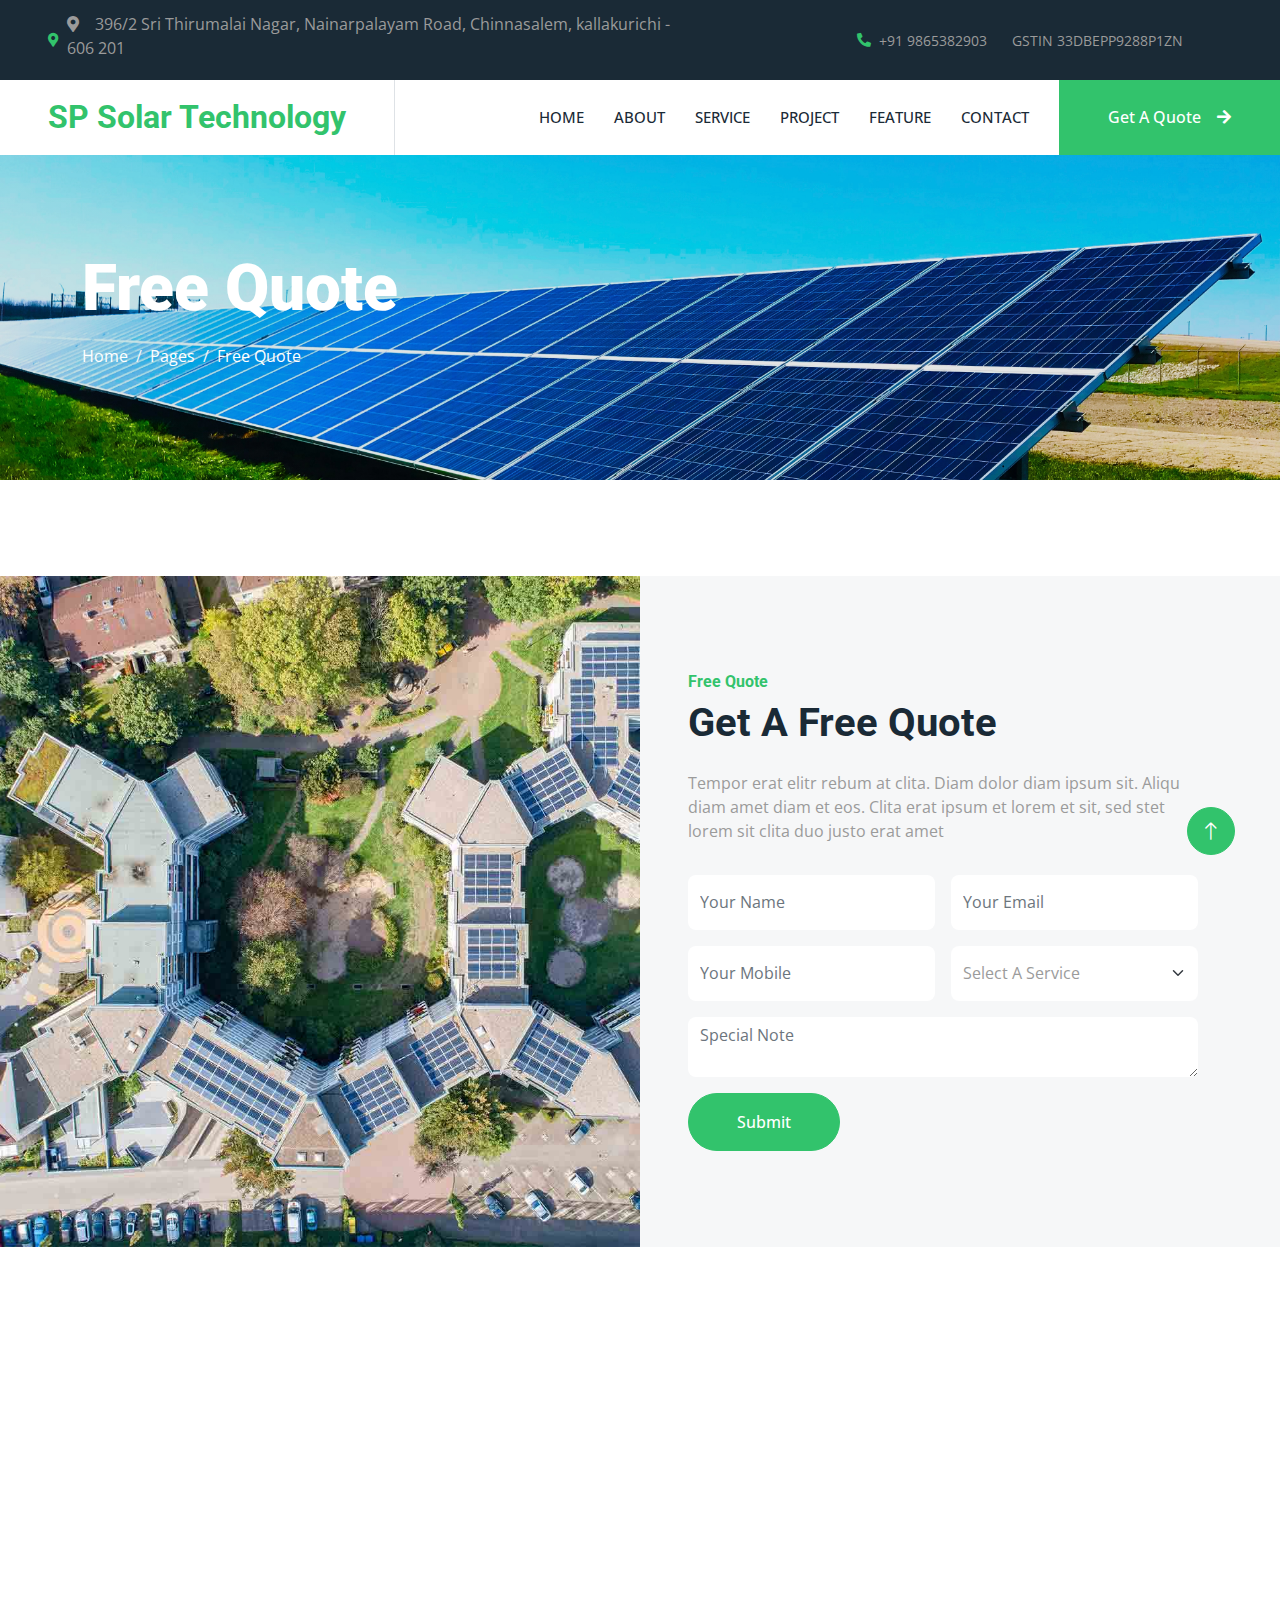
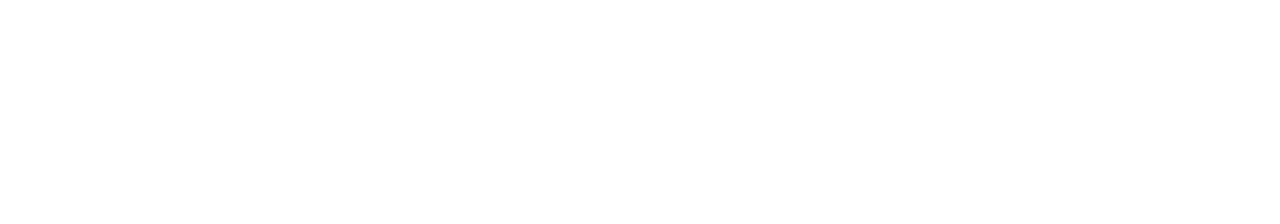
<file: quote.html>
<!DOCTYPE html>
<html lang="en">

<head>
    <meta charset="utf-8">
    <title>SP Solar Technology</title>
    <meta content="width=device-width, initial-scale=1.0" name="viewport">
    <meta content="" name="keywords">
    <meta content="" name="description">

    <!-- Favicon -->
    <link href="img/favicon.ico" rel="icon">

    <!-- Google Web Fonts -->
    <link rel="preconnect" href="https://fonts.googleapis.com">
    <link rel="preconnect" href="https://fonts.gstatic.com" crossorigin>
    <link href="https://fonts.googleapis.com/css2?family=Open+Sans:wght@400;500&family=Roboto:wght@500;700;900&display=swap" rel="stylesheet"> 

    <!-- Icon Font Stylesheet -->
    <link href="https://cdnjs.cloudflare.com/ajax/libs/font-awesome/5.10.0/css/all.min.css" rel="stylesheet">
    <link href="https://cdn.jsdelivr.net/npm/bootstrap-icons@1.4.1/font/bootstrap-icons.css" rel="stylesheet">

    <!-- Libraries Stylesheet -->
    <link href="lib/animate/animate.min.css" rel="stylesheet">
    <link href="lib/owlcarousel/assets/owl.carousel.min.css" rel="stylesheet">
    <link href="lib/lightbox/css/lightbox.min.css" rel="stylesheet">

    <!-- Customized Bootstrap Stylesheet -->
    <link href="css/bootstrap.min.css" rel="stylesheet">

    <!-- Template Stylesheet -->
    <link href="css/style.css" rel="stylesheet">
</head>

<body>
    <!-- Spinner Start -->
    <div id="spinner" class="show bg-white position-fixed translate-middle w-100 vh-100 top-50 start-50 d-flex align-items-center justify-content-center">
        <div class="spinner-border text-primary" style="width: 3rem; height: 3rem;" role="status">
            <span class="sr-only">Loading...</span>
        </div>
    </div>
    <!-- Spinner End -->


    <!-- Topbar Start -->
    <div class="container-fluid bg-dark p-0">
        <div class="row gx-0 d-none d-lg-flex">
            <div class="col-lg-7 px-5 text-start">
                <div class="h-100 d-inline-flex align-items-center me-4">
                    <small class="fa fa-map-marker-alt text-primary me-2"></small>
                        <p class="mb-2"><i class="fa fa-map-marker-alt me-3"></i>396/2 Sri Thirumalai Nagar, Nainarpalayam Road, Chinnasalem, kallakurichi - 606 201</p>
                </div>
                <div class="h-100 d-inline-flex align-items-center">
                    <small class="far fa-clock text-primary me-2"></small>
                    <small>Mon - Fri : 09.00 AM - 09.00 PM</small>
                </div>
            </div>
            <div class="col-lg-5 px-5 text-end">
                <div class="h-100 d-inline-flex align-items-center me-4">
                    <small class="fa fa-phone-alt text-primary me-2"></small>
                    <small>+91 9865382903</small>
                    <small>GSTIN 33DBEPP9288P1ZN</small>
                </div>
            </div>
        </div>
    </div>
    <!-- Topbar End -->


    <!-- Navbar Start -->
    <nav class="navbar navbar-expand-lg bg-white navbar-light sticky-top p-0">
        <a href="index.html" class="navbar-brand d-flex align-items-center border-end px-4 px-lg-5">
            <h2 class="m-0 text-primary">SP Solar Technology</h2>
        </a>
        <button type="button" class="navbar-toggler me-4" data-bs-toggle="collapse" data-bs-target="#navbarCollapse">
            <span class="navbar-toggler-icon"></span>
        </button>
        <div class="collapse navbar-collapse" id="navbarCollapse">
            <div class="navbar-nav ms-auto p-4 p-lg-0">
                <a href="index.html" class="nav-item nav-link">Home</a>
                <a href="about.html" class="nav-item nav-link">About</a>
                <a href="service.html" class="nav-item nav-link">Service</a>
                <a href="project.html" class="nav-item nav-link">Project</a>
                <a href="feature.html" class="nav-item nav-link">Feature</a>
                <!-- <div class="nav-item dropdown">
                    <a href="#" class="nav-link dropdown-toggle active" data-bs-toggle="dropdown">Pages</a>
                    <div class="dropdown-menu bg-light m-0">
                        <a href="feature.html" class="dropdown-item">Feature</a>
                        <a href="quote.html" class="dropdown-item active">Free Quote</a>
                        <a href="team.html" class="dropdown-item">Our Team</a>
                        <a href="testimonial.html" class="dropdown-item">Testimonial</a>
                        <a href="404.html" class="dropdown-item">404 Page</a>
                    </div>
                </div> -->
                <a href="contact.html" class="nav-item nav-link">Contact</a>
            </div>
            <a href="" class="btn btn-primary rounded-0 py-4 px-lg-5 d-none d-lg-block">Get A Quote<i class="fa fa-arrow-right ms-3"></i></a>
        </div>
    </nav>
    <!-- Navbar End -->


    <!-- Page Header Start -->
    <div class="container-fluid page-header py-5 mb-5">
        <div class="container py-5">
            <h1 class="display-3 text-white mb-3 animated slideInDown">Free Quote</h1>
            <nav aria-label="breadcrumb animated slideInDown">
                <ol class="breadcrumb">
                    <li class="breadcrumb-item"><a class="text-white" href="#">Home</a></li>
                    <li class="breadcrumb-item"><a class="text-white" href="#">Pages</a></li>
                    <li class="breadcrumb-item text-white active" aria-current="page">Free Quote</li>
                </ol>
            </nav>
        </div>
    </div>
    <!-- Page Header End -->


    <!-- Quote Start -->
    <div class="container-fluid bg-light overflow-hidden px-lg-0" style="margin: 6rem 0;">
        <div class="container quote px-lg-0">
            <div class="row g-0 mx-lg-0">
                <div class="col-lg-6 ps-lg-0 wow fadeIn" data-wow-delay="0.1s" style="min-height: 400px;">
                    <div class="position-relative h-100">
                        <img class="position-absolute img-fluid w-100 h-100" src="img/quote.jpg" style="object-fit: cover;" alt="">
                    </div>
                </div>
                <div class="col-lg-6 quote-text py-5 wow fadeIn" data-wow-delay="0.5s">
                    <div class="p-lg-5 pe-lg-0">
                        <h6 class="text-primary">Free Quote</h6>
                        <h1 class="mb-4">Get A Free Quote</h1>
                        <p class="mb-4 pb-2">Tempor erat elitr rebum at clita. Diam dolor diam ipsum sit. Aliqu diam amet diam et eos. Clita erat ipsum et lorem et sit, sed stet lorem sit clita duo justo erat amet</p>
                        <form>
                            <div class="row g-3">
                                <div class="col-12 col-sm-6">
                                    <input type="text" class="form-control border-0" placeholder="Your Name" style="height: 55px;">
                                </div>
                                <div class="col-12 col-sm-6">
                                    <input type="email" class="form-control border-0" placeholder="Your Email" style="height: 55px;">
                                </div>
                                <div class="col-12 col-sm-6">
                                    <input type="text" class="form-control border-0" placeholder="Your Mobile" style="height: 55px;">
                                </div>
                                <div class="col-12 col-sm-6">
                                    <select class="form-select border-0" style="height: 55px;">
                                        <option selected>Select A Service</option>
                                        <option value="1">Service 1</option>
                                        <option value="2">Service 2</option>
                                        <option value="3">Service 3</option>
                                    </select>
                                </div>
                                <div class="col-12">
                                    <textarea class="form-control border-0" placeholder="Special Note"></textarea>
                                </div>
                                <div class="col-12">
                                    <button class="btn btn-primary rounded-pill py-3 px-5" type="submit">Submit</button>
                                </div>
                            </div>
                        </form>
                    </div>
                </div>
            </div>
        </div>
    </div>
    <!-- Quote End -->
        

    <!-- Footer Start -->
    <div class="container-fluid bg-dark text-body footer mt-5 pt-5 wow fadeIn" data-wow-delay="0.1s">
        <div class="container py-5">
            <div class="row g-5">
                <div class="col-lg-3 col-md-6">
                    <h5 class="text-white mb-4">Address</h5>
                    <p class="mb-2"><i class="fa fa-map-marker-alt me-3"></i>396/2 Sri Thirumalai Nagar, Nainarpalayam Road, Chinnasalem, kallakurichi - 606 201</p>
                    <p class="mb-2"><i class="fa fa-phone-alt me-3"></i>+91 9865382903</p>
                    <p class="mb-2"><i class="fa fa-envelope me-3"></i>info@example.com</p>
                    <div class="d-flex pt-2">
                        <a class="btn btn-square btn-outline-light btn-social" href=""><i class="fab fa-twitter"></i></a>
                        <a class="btn btn-square btn-outline-light btn-social" href=""><i class="fab fa-facebook-f"></i></a>
                        <a class="btn btn-square btn-outline-light btn-social" href=""><i class="fab fa-youtube"></i></a>
                        <a class="btn btn-square btn-outline-light btn-social" href=""><i class="fab fa-linkedin-in"></i></a>
                    </div>
                </div>
                <div class="col-lg-3 col-md-6">
                    <h5 class="text-white mb-4">Quick Links</h5>
                    <a class="btn btn-link" href="./about.html">About Us</a>
                    <a class="btn btn-link" href="./contact.html">Contact Us</a>
                    <a class="btn btn-link" href="./service.html">Our Services</a>
                    <a class="btn btn-link" href="">Terms & Condition</a>
                    <a class="btn btn-link" href="">Support</a>
                </div>
                <div class="col-lg-3 col-md-6">
                    <h5 class="text-white mb-4">Project Gallery</h5>
                    <div class="row g-2">
                        <div class="col-4">
                            <img class="img-fluid rounded" src="img/gallery-1.jpg" alt="">
                        </div>
                        <div class="col-4">
                            <img class="img-fluid rounded" src="img/gallery-2.jpg" alt="">
                        </div>
                        <div class="col-4">
                            <img class="img-fluid rounded" src="img/gallery-3.jpg" alt="">
                        </div>
                        <div class="col-4">
                            <img class="img-fluid rounded" src="img/gallery-4.jpg" alt="">
                        </div>
                        <div class="col-4">
                            <img class="img-fluid rounded" src="img/gallery-5.jpg" alt="">
                        </div>
                        <div class="col-4">
                            <img class="img-fluid rounded" src="img/gallery-6.jpg" alt="">
                        </div>
                    </div>
                </div>
                <div class="col-lg-3 col-md-6">
                    <h5 class="text-white mb-4">Newsletter</h5>
                    <p>Dolor amet sit justo amet elitr clita ipsum elitr est.</p>
                    <div class="position-relative mx-auto" style="max-width: 400px;">
                        <input class="form-control border-0 w-100 py-3 ps-4 pe-5" type="text" placeholder="Your email">
                        <button type="button" class="btn btn-primary py-2 position-absolute top-0 end-0 mt-2 me-2">SignUp</button>
                    </div>
                </div>
            </div>
        </div>
        <div class="container">
            <div class="copyright">
                <div class="row">
                    <div class="col-md-6 text-center text-md-start mb-3 mb-md-0">
                        &copy; <a href="#">Your Site Name</a>, All Right Reserved.
                    </div>
                </div>
            </div>
        </div>
    </div>
    <!-- Footer End -->


    <!-- Back to Top -->
    <a href="#" class="btn btn-lg btn-primary btn-lg-square rounded-circle back-to-top"><i class="bi bi-arrow-up"></i></a>


    <!-- JavaScript Libraries -->
    <script src="https://code.jquery.com/jquery-3.4.1.min.js"></script>
    <script src="https://cdn.jsdelivr.net/npm/bootstrap@5.0.0/dist/js/bootstrap.bundle.min.js"></script>
    <script src="lib/wow/wow.min.js"></script>
    <script src="lib/easing/easing.min.js"></script>
    <script src="lib/waypoints/waypoints.min.js"></script>
    <script src="lib/counterup/counterup.min.js"></script>
    <script src="lib/owlcarousel/owl.carousel.min.js"></script>
    <script src="lib/isotope/isotope.pkgd.min.js"></script>
    <script src="lib/lightbox/js/lightbox.min.js"></script>

    <!-- Template Javascript -->
    <script src="js/main.js"></script>
</body>

</html>
</file>
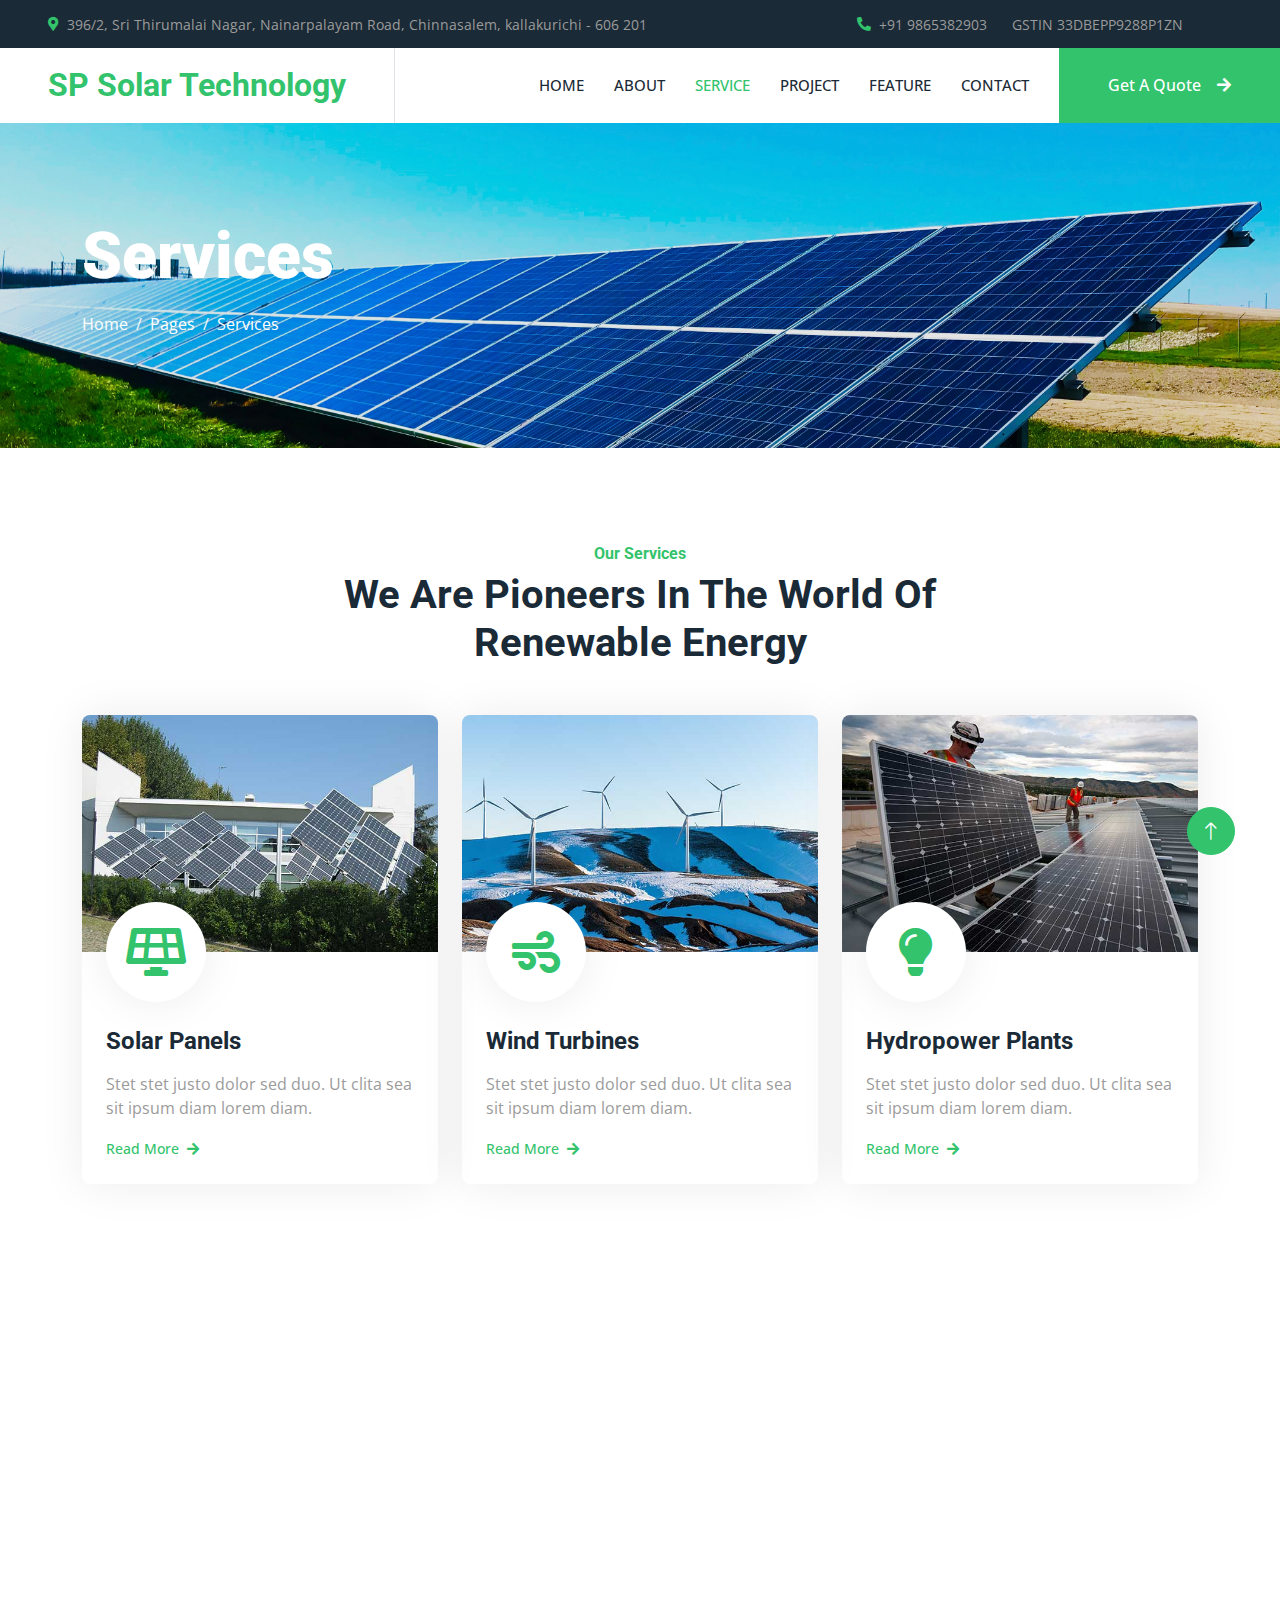
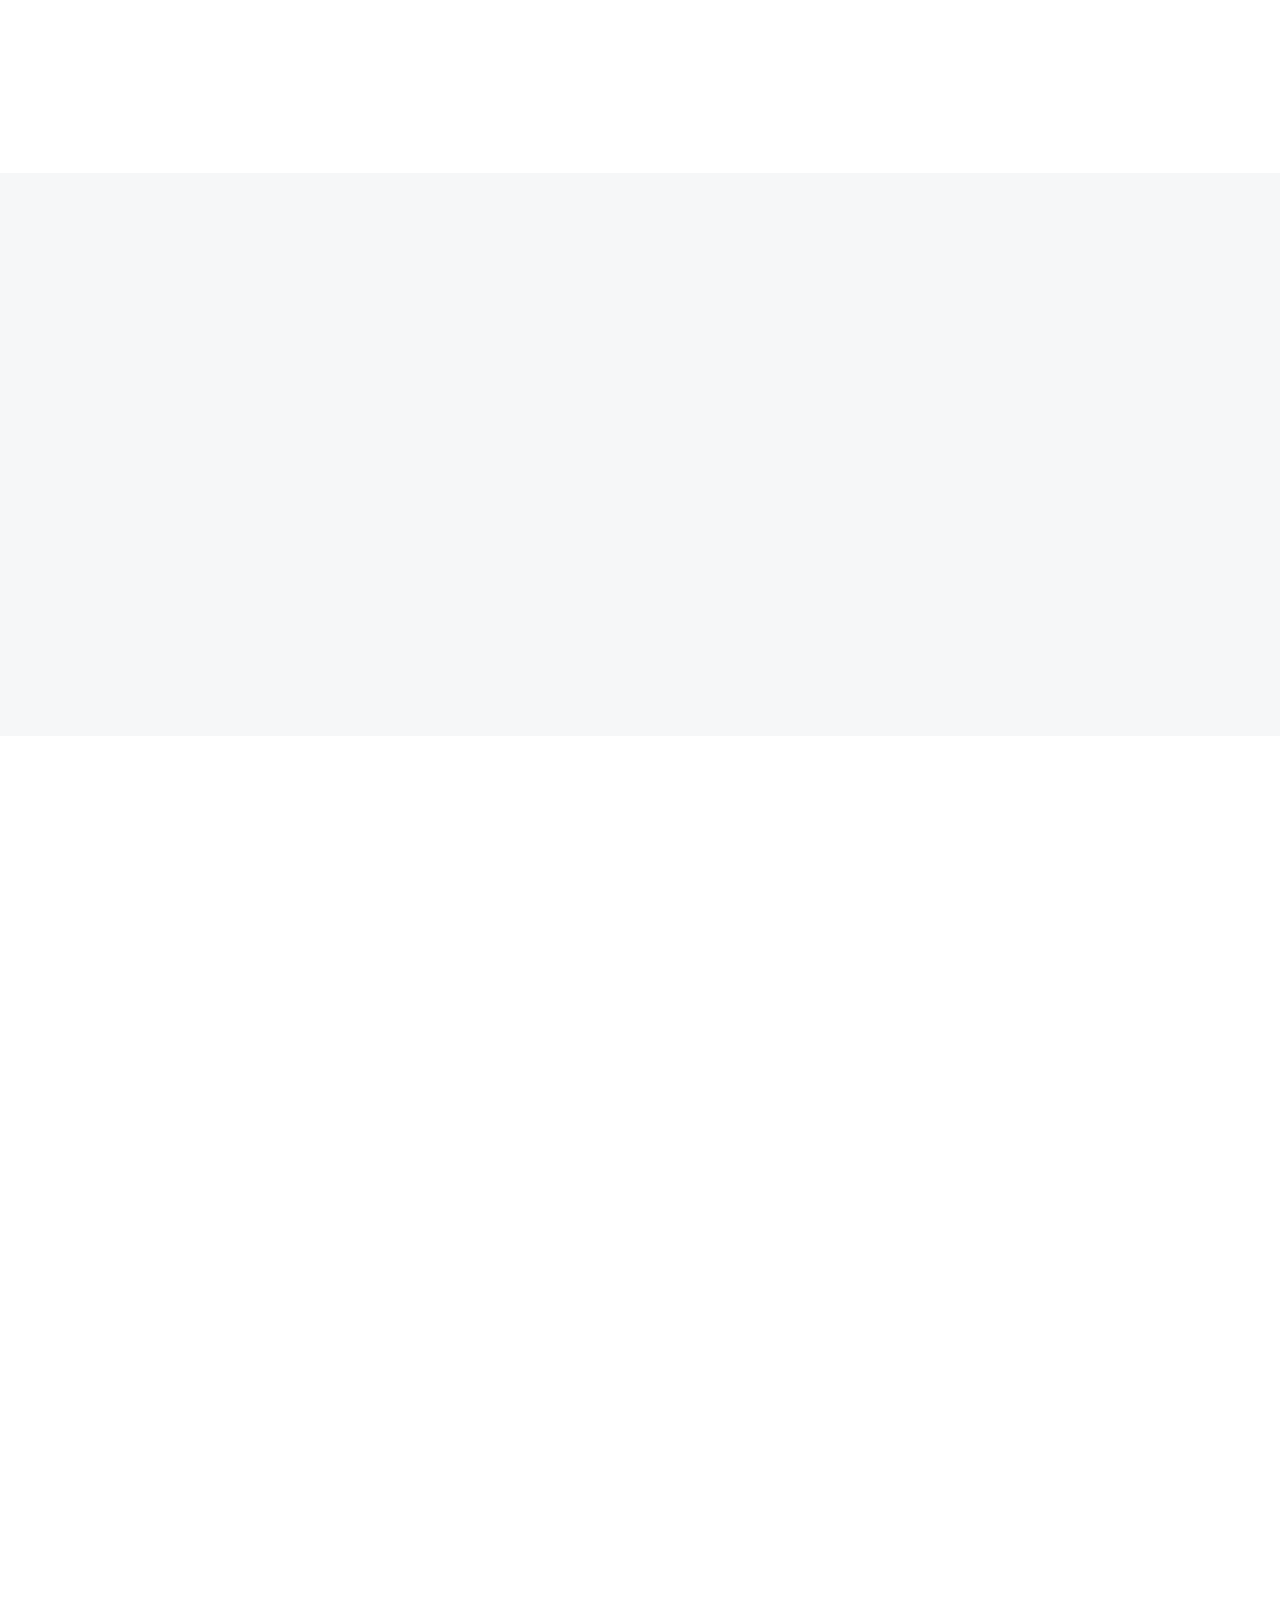
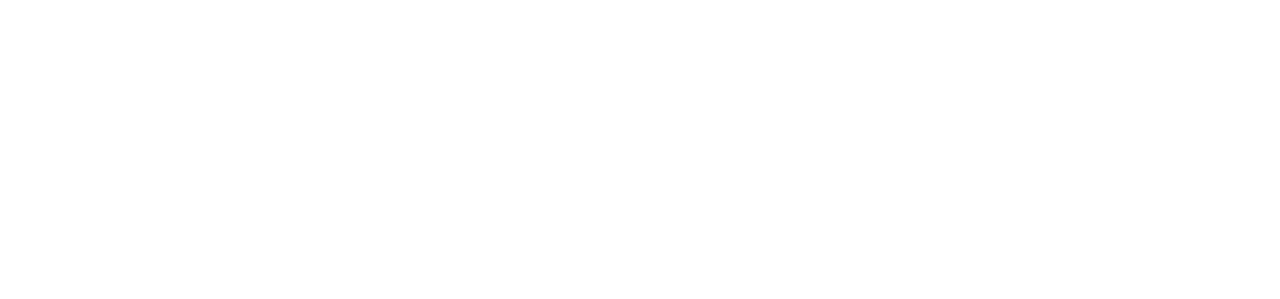
<file: service.html>
<!DOCTYPE html>
<html lang="en">

<head>
    <meta charset="utf-8">
    <title>SP Solar Technology</title>
    <meta content="width=device-width, initial-scale=1.0" name="viewport">
    <meta content="" name="keywords">
    <meta content="" name="description">

    <!-- Favicon -->
    <link href="img/favicon.ico" rel="icon">

    <!-- Google Web Fonts -->
    <link rel="preconnect" href="https://fonts.googleapis.com">
    <link rel="preconnect" href="https://fonts.gstatic.com" crossorigin>
    <link href="https://fonts.googleapis.com/css2?family=Open+Sans:wght@400;500&family=Roboto:wght@500;700;900&display=swap" rel="stylesheet"> 

    <!-- Icon Font Stylesheet -->
    <link href="https://cdnjs.cloudflare.com/ajax/libs/font-awesome/5.10.0/css/all.min.css" rel="stylesheet">
    <link href="https://cdn.jsdelivr.net/npm/bootstrap-icons@1.4.1/font/bootstrap-icons.css" rel="stylesheet">

    <!-- Libraries Stylesheet -->
    <link href="lib/animate/animate.min.css" rel="stylesheet">
    <link href="lib/owlcarousel/assets/owl.carousel.min.css" rel="stylesheet">
    <link href="lib/lightbox/css/lightbox.min.css" rel="stylesheet">

    <!-- Customized Bootstrap Stylesheet -->
    <link href="css/bootstrap.min.css" rel="stylesheet">

    <!-- Template Stylesheet -->
    <link href="css/style.css" rel="stylesheet">
</head>

<body>
    <!-- Spinner Start -->
    <div id="spinner" class="show bg-white position-fixed translate-middle w-100 vh-100 top-50 start-50 d-flex align-items-center justify-content-center">
        <div class="spinner-border text-primary" style="width: 3rem; height: 3rem;" role="status">
            <span class="sr-only">Loading...</span>
        </div>
    </div>
    <!-- Spinner End -->


    <!-- Topbar Start -->
    <div class="container-fluid bg-dark p-0">
        <div class="row gx-0 d-none d-lg-flex">
            <div class="col-lg-7 px-5 text-start">
                <div class="h-100 d-inline-flex align-items-center me-4">
                    <small class="fa fa-map-marker-alt text-primary me-2"></small>
                    <small>396/2, Sri Thirumalai Nagar, Nainarpalayam Road, Chinnasalem, kallakurichi - 606 201</small>
                </div>
                <div class="h-100 d-inline-flex align-items-center">
                    <small class="far fa-clock text-primary me-2"></small>
                    <small>Mon - Fri : 09.00 AM - 09.00 PM</small>
                </div>
            </div>
            <div class="col-lg-5 px-5 text-end">
                <div class="h-100 d-inline-flex align-items-center me-4">
                    <small class="fa fa-phone-alt text-primary me-2"></small>
                    <small>+91 9865382903</small>
                    <small>GSTIN 33DBEPP9288P1ZN</small>
                </div>
            </div>
        </div>
    </div>
    <!-- Topbar End -->


    <!-- Navbar Start -->
    <nav class="navbar navbar-expand-lg bg-white navbar-light sticky-top p-0">
        <a href="index.html" class="navbar-brand d-flex align-items-center border-end px-4 px-lg-5">
            <h2 class="m-0 text-primary">SP Solar Technology</h2>
        </a>
        <button type="button" class="navbar-toggler me-4" data-bs-toggle="collapse" data-bs-target="#navbarCollapse">
            <span class="navbar-toggler-icon"></span>
        </button>
        <div class="collapse navbar-collapse" id="navbarCollapse">
            <div class="navbar-nav ms-auto p-4 p-lg-0">
                <a href="index.html" class="nav-item nav-link">Home</a>
                <a href="about.html" class="nav-item nav-link">About</a>
                <a href="service.html" class="nav-item nav-link active">Service</a>
                <a href="project.html" class="nav-item nav-link">Project</a>
                <a href="feature.html" class="nav-item nav-link">Feature</a>
                <a href="contact.html" class="nav-item nav-link">Contact</a>
            </div>
            <a href="" class="btn btn-primary rounded-0 py-4 px-lg-5 d-none d-lg-block">Get A Quote<i class="fa fa-arrow-right ms-3"></i></a>
        </div>
    </nav>
    <!-- Navbar End -->


    <!-- Page Header Start -->
    <div class="container-fluid page-header py-5 mb-5">
        <div class="container py-5">
            <h1 class="display-3 text-white mb-3 animated slideInDown">Services</h1>
            <nav aria-label="breadcrumb animated slideInDown">
                <ol class="breadcrumb">
                    <li class="breadcrumb-item"><a class="text-white" href="#">Home</a></li>
                    <li class="breadcrumb-item"><a class="text-white" href="#">Pages</a></li>
                    <li class="breadcrumb-item text-white active" aria-current="page">Services</li>
                </ol>
            </nav>
        </div>
    </div>
    <!-- Page Header End -->


    <!-- Service Start -->
    <div class="container-xxl py-5">
        <div class="container">
            <div class="text-center mx-auto mb-5 wow fadeInUp" data-wow-delay="0.1s" style="max-width: 600px;">
                <h6 class="text-primary">Our Services</h6>
                <h1 class="mb-4">We Are Pioneers In The World Of Renewable Energy</h1>
            </div>
            <div class="row g-4">
                <div class="col-md-6 col-lg-4 wow fadeInUp" data-wow-delay="0.1s">
                    <div class="service-item rounded overflow-hidden">
                        <img class="img-fluid" src="img/img-600x400-1.jpg" alt="">
                        <div class="position-relative p-4 pt-0">
                            <div class="service-icon">
                                <i class="fa fa-solar-panel fa-3x"></i>
                            </div>
                            <h4 class="mb-3">Solar Panels</h4>
                            <p>Stet stet justo dolor sed duo. Ut clita sea sit ipsum diam lorem diam.</p>
                            <a class="small fw-medium" href="">Read More<i class="fa fa-arrow-right ms-2"></i></a>
                        </div>
                    </div>
                </div>
                <div class="col-md-6 col-lg-4 wow fadeInUp" data-wow-delay="0.3s">
                    <div class="service-item rounded overflow-hidden">
                        <img class="img-fluid" src="img/img-600x400-2.jpg" alt="">
                        <div class="position-relative p-4 pt-0">
                            <div class="service-icon">
                                <i class="fa fa-wind fa-3x"></i>
                            </div>
                            <h4 class="mb-3">Wind Turbines</h4>
                            <p>Stet stet justo dolor sed duo. Ut clita sea sit ipsum diam lorem diam.</p>
                            <a class="small fw-medium" href="">Read More<i class="fa fa-arrow-right ms-2"></i></a>
                        </div>
                    </div>
                </div>
                <div class="col-md-6 col-lg-4 wow fadeInUp" data-wow-delay="0.5s">
                    <div class="service-item rounded overflow-hidden">
                        <img class="img-fluid" src="img/img-600x400-3.jpg" alt="">
                        <div class="position-relative p-4 pt-0">
                            <div class="service-icon">
                                <i class="fa fa-lightbulb fa-3x"></i>
                            </div>
                            <h4 class="mb-3">Hydropower Plants</h4>
                            <p>Stet stet justo dolor sed duo. Ut clita sea sit ipsum diam lorem diam.</p>
                            <a class="small fw-medium" href="">Read More<i class="fa fa-arrow-right ms-2"></i></a>
                        </div>
                    </div>
                </div>
                <div class="col-md-6 col-lg-4 wow fadeInUp" data-wow-delay="0.1s">
                    <div class="service-item rounded overflow-hidden">
                        <img class="img-fluid" src="img/img-600x400-4.jpg" alt="">
                        <div class="position-relative p-4 pt-0">
                            <div class="service-icon">
                                <i class="fa fa-solar-panel fa-3x"></i>
                            </div>
                            <h4 class="mb-3">Solar Panels</h4>
                            <p>Stet stet justo dolor sed duo. Ut clita sea sit ipsum diam lorem diam.</p>
                            <a class="small fw-medium" href="">Read More<i class="fa fa-arrow-right ms-2"></i></a>
                        </div>
                    </div>
                </div>
                <div class="col-md-6 col-lg-4 wow fadeInUp" data-wow-delay="0.3s">
                    <div class="service-item rounded overflow-hidden">
                        <img class="img-fluid" src="img/img-600x400-5.jpg" alt="">
                        <div class="position-relative p-4 pt-0">
                            <div class="service-icon">
                                <i class="fa fa-wind fa-3x"></i>
                            </div>
                            <h4 class="mb-3">Wind Turbines</h4>
                            <p>Stet stet justo dolor sed duo. Ut clita sea sit ipsum diam lorem diam.</p>
                            <a class="small fw-medium" href="">Read More<i class="fa fa-arrow-right ms-2"></i></a>
                        </div>
                    </div>
                </div>
                <div class="col-md-6 col-lg-4 wow fadeInUp" data-wow-delay="0.5s">
                    <div class="service-item rounded overflow-hidden">
                        <img class="img-fluid" src="img/img-600x400-6.jpg" alt="">
                        <div class="position-relative p-4 pt-0">
                            <div class="service-icon">
                                <i class="fa fa-lightbulb fa-3x"></i>
                            </div>
                            <h4 class="mb-3">Hydropower Plants</h4>
                            <p>Stet stet justo dolor sed duo. Ut clita sea sit ipsum diam lorem diam.</p>
                            <a class="small fw-medium" href="">Read More<i class="fa fa-arrow-right ms-2"></i></a>
                        </div>
                    </div>
                </div>
            </div>
        </div>
    </div>
    <!-- Service End -->


    <!-- Feature Start -->
    <div class="container-fluid bg-light overflow-hidden my-5 px-lg-0">
        <div class="container feature px-lg-0">
            <div class="row g-0 mx-lg-0">
                <div class="col-lg-6 feature-text py-5 wow fadeIn" data-wow-delay="0.1s">
                    <div class="p-lg-5 ps-lg-0">
                        <h6 class="text-primary">Why Choose Us!</h6>
                        <h1 class="mb-4">Complete Commercial & Residential Solar Systems</h1>
                        <p class="mb-4 pb-2">Tempor erat elitr rebum at clita. Diam dolor diam ipsum sit. Aliqu diam amet diam et eos. Clita erat ipsum et lorem et sit, sed stet lorem sit clita duo justo erat amet</p>
                        <div class="row g-4">
                            <div class="col-6">
                                <div class="d-flex align-items-center">
                                    <div class="btn-lg-square bg-primary rounded-circle">
                                        <i class="fa fa-check text-white"></i>
                                    </div>
                                    <div class="ms-4">
                                        <p class="mb-0">Quality</p>
                                        <h5 class="mb-0">Services</h5>
                                    </div>
                                </div>
                            </div>
                            <div class="col-6">
                                <div class="d-flex align-items-center">
                                    <div class="btn-lg-square bg-primary rounded-circle">
                                        <i class="fa fa-user-check text-white"></i>
                                    </div>
                                    <div class="ms-4">
                                        <p class="mb-0">Expert</p>
                                        <h5 class="mb-0">Workers</h5>
                                    </div>
                                </div>
                            </div>
                            <div class="col-6">
                                <div class="d-flex align-items-center">
                                    <div class="btn-lg-square bg-primary rounded-circle">
                                        <i class="fa fa-drafting-compass text-white"></i>
                                    </div>
                                    <div class="ms-4">
                                        <p class="mb-0">Free</p>
                                        <h5 class="mb-0">Consultation</h5>
                                    </div>
                                </div>
                            </div>
                            <div class="col-6">
                                <div class="d-flex align-items-center">
                                    <div class="btn-lg-square bg-primary rounded-circle">
                                        <i class="fa fa-headphones text-white"></i>
                                    </div>
                                    <div class="ms-4">
                                        <p class="mb-0">Customer</p>
                                        <h5 class="mb-0">Support</h5>
                                    </div>
                                </div>
                            </div>
                        </div>
                    </div>
                </div>
                <div class="col-lg-6 pe-lg-0 wow fadeIn" data-wow-delay="0.5s" style="min-height: 400px;">
                    <div class="position-relative h-100">
                        <img class="position-absolute img-fluid w-100 h-100" src="img/feature.jpg" style="object-fit: cover;" alt="">
                    </div>
                </div>
            </div>
        </div>
    </div>
    <!-- Feature End -->


    <!-- Testimonial Start -->
    <div class="container-xxl py-5">
        <div class="container">
            <div class="text-center mx-auto mb-5 wow fadeInUp" data-wow-delay="0.1s" style="max-width: 600px;">
                <h6 class="text-primary">Testimonial</h6>
                <h1 class="mb-4">What Our Clients Say!</h1>
            </div>
            <div class="owl-carousel testimonial-carousel wow fadeInUp" data-wow-delay="0.1s">
                <div class="testimonial-item text-center">
                    <div class="testimonial-img position-relative">
                        <img class="img-fluid rounded-circle mx-auto mb-5" src="img/testimonial-1.jpg">
                        <div class="btn-square bg-primary rounded-circle">
                            <i class="fa fa-quote-left text-white"></i>
                        </div>
                    </div>
                    <div class="testimonial-text text-center rounded p-4">
                        <p>Clita clita tempor justo dolor ipsum amet kasd amet duo justo duo duo labore sed sed. Magna ut diam sit et amet stet eos sed clita erat magna elitr erat sit sit erat at rebum justo sea clita.</p>
                        <h5 class="mb-1">Client Name</h5>
                        <span class="fst-italic">Profession</span>
                    </div>
                </div>
                <div class="testimonial-item text-center">
                    <div class="testimonial-img position-relative">
                        <img class="img-fluid rounded-circle mx-auto mb-5" src="img/testimonial-2.jpg">
                        <div class="btn-square bg-primary rounded-circle">
                            <i class="fa fa-quote-left text-white"></i>
                        </div>
                    </div>
                    <div class="testimonial-text text-center rounded p-4">
                        <p>Clita clita tempor justo dolor ipsum amet kasd amet duo justo duo duo labore sed sed. Magna ut diam sit et amet stet eos sed clita erat magna elitr erat sit sit erat at rebum justo sea clita.</p>
                        <h5 class="mb-1">Client Name</h5>
                        <span class="fst-italic">Profession</span>
                    </div>
                </div>
                <div class="testimonial-item text-center">
                    <div class="testimonial-img position-relative">
                        <img class="img-fluid rounded-circle mx-auto mb-5" src="img/testimonial-3.jpg">
                        <div class="btn-square bg-primary rounded-circle">
                            <i class="fa fa-quote-left text-white"></i>
                        </div>
                    </div>
                    <div class="testimonial-text text-center rounded p-4">
                        <p>Clita clita tempor justo dolor ipsum amet kasd amet duo justo duo duo labore sed sed. Magna ut diam sit et amet stet eos sed clita erat magna elitr erat sit sit erat at rebum justo sea clita.</p>
                        <h5 class="mb-1">Client Name</h5>
                        <span class="fst-italic">Profession</span>
                    </div>
                </div>
            </div>
        </div>
    </div>
    <!-- Testimonial End -->
        

    <!-- Footer Start -->
    <div class="container-fluid bg-dark text-body footer mt-5 pt-5 wow fadeIn" data-wow-delay="0.1s">
        <div class="container py-5">
            <div class="row g-5">
                <div class="col-lg-3 col-md-6">
                    <h5 class="text-white mb-4">Address</h5>
                    <p class="mb-2"><i class="fa fa-map-marker-alt me-3"></i>396/2 Sri Thirumalai Nagar, Nainarpalayam Road, Chinnasalem, kallakurichi - 606 201</p>
                    <p class="mb-2"><i class="fa fa-phone-alt me-3"></i>+91 9865382903</p>
                    <p class="mb-2"><i class="fa fa-envelope me-3"></i>info@example.com</p>
                    <div class="d-flex pt-2">
                        <a class="btn btn-square btn-outline-light btn-social" href=""><i class="fab fa-twitter"></i></a>
                        <a class="btn btn-square btn-outline-light btn-social" href=""><i class="fab fa-facebook-f"></i></a>
                        <a class="btn btn-square btn-outline-light btn-social" href=""><i class="fab fa-youtube"></i></a>
                        <a class="btn btn-square btn-outline-light btn-social" href=""><i class="fab fa-linkedin-in"></i></a>
                    </div>
                </div>
                <div class="col-lg-3 col-md-6">
                    <h5 class="text-white mb-4">Quick Links</h5>
                    <a class="btn btn-link" href="./about.html">About Us</a>
                    <a class="btn btn-link" href="./contact.html">Contact Us</a>
                    <a class="btn btn-link" href="./service.html">Our Services</a>
                    <a class="btn btn-link" href="">Terms & Condition</a>
                    <a class="btn btn-link" href="">Support</a>
                </div>
                <div class="col-lg-3 col-md-6">
                    <h5 class="text-white mb-4">Project Gallery</h5>
                    <div class="row g-2">
                        <div class="col-4">
                            <img class="img-fluid rounded" src="img/gallery-1.jpg" alt="">
                        </div>
                        <div class="col-4">
                            <img class="img-fluid rounded" src="img/gallery-2.jpg" alt="">
                        </div>
                        <div class="col-4">
                            <img class="img-fluid rounded" src="img/gallery-3.jpg" alt="">
                        </div>
                        <div class="col-4">
                            <img class="img-fluid rounded" src="img/gallery-4.jpg" alt="">
                        </div>
                        <div class="col-4">
                            <img class="img-fluid rounded" src="img/gallery-5.jpg" alt="">
                        </div>
                        <div class="col-4">
                            <img class="img-fluid rounded" src="img/gallery-6.jpg" alt="">
                        </div>
                    </div>
                </div>
                <div class="col-lg-3 col-md-6">
                    <h5 class="text-white mb-4">Newsletter</h5>
                    <p>Dolor amet sit justo amet elitr clita ipsum elitr est.</p>
                    <div class="position-relative mx-auto" style="max-width: 400px;">
                        <input class="form-control border-0 w-100 py-3 ps-4 pe-5" type="text" placeholder="Your email">
                        <button type="button" class="btn btn-primary py-2 position-absolute top-0 end-0 mt-2 me-2">SignUp</button>
                    </div>
                </div>
            </div>
        </div>
        <div class="container">
            <div class="copyright">
                <div class="row">
                    <div class="col-md-6 text-center text-md-start mb-3 mb-md-0">
                        &copy; <a href="./index.html">SP Solar Technology</a>, All Right Reserved.
                    </div>
                </div>
            </div>
        </div>
    </div>
    <!-- Footer End -->


    <!-- Back to Top -->
    <a href="#" class="btn btn-lg btn-primary btn-lg-square rounded-circle back-to-top"><i class="bi bi-arrow-up"></i></a>


    <!-- JavaScript Libraries -->
    <script src="https://code.jquery.com/jquery-3.4.1.min.js"></script>
    <script src="https://cdn.jsdelivr.net/npm/bootstrap@5.0.0/dist/js/bootstrap.bundle.min.js"></script>
    <script src="lib/wow/wow.min.js"></script>
    <script src="lib/easing/easing.min.js"></script>
    <script src="lib/waypoints/waypoints.min.js"></script>
    <script src="lib/counterup/counterup.min.js"></script>
    <script src="lib/owlcarousel/owl.carousel.min.js"></script>
    <script src="lib/isotope/isotope.pkgd.min.js"></script>
    <script src="lib/lightbox/js/lightbox.min.js"></script>

    <!-- Template Javascript -->
    <script src="js/main.js"></script>
</body>

</html>
</file>
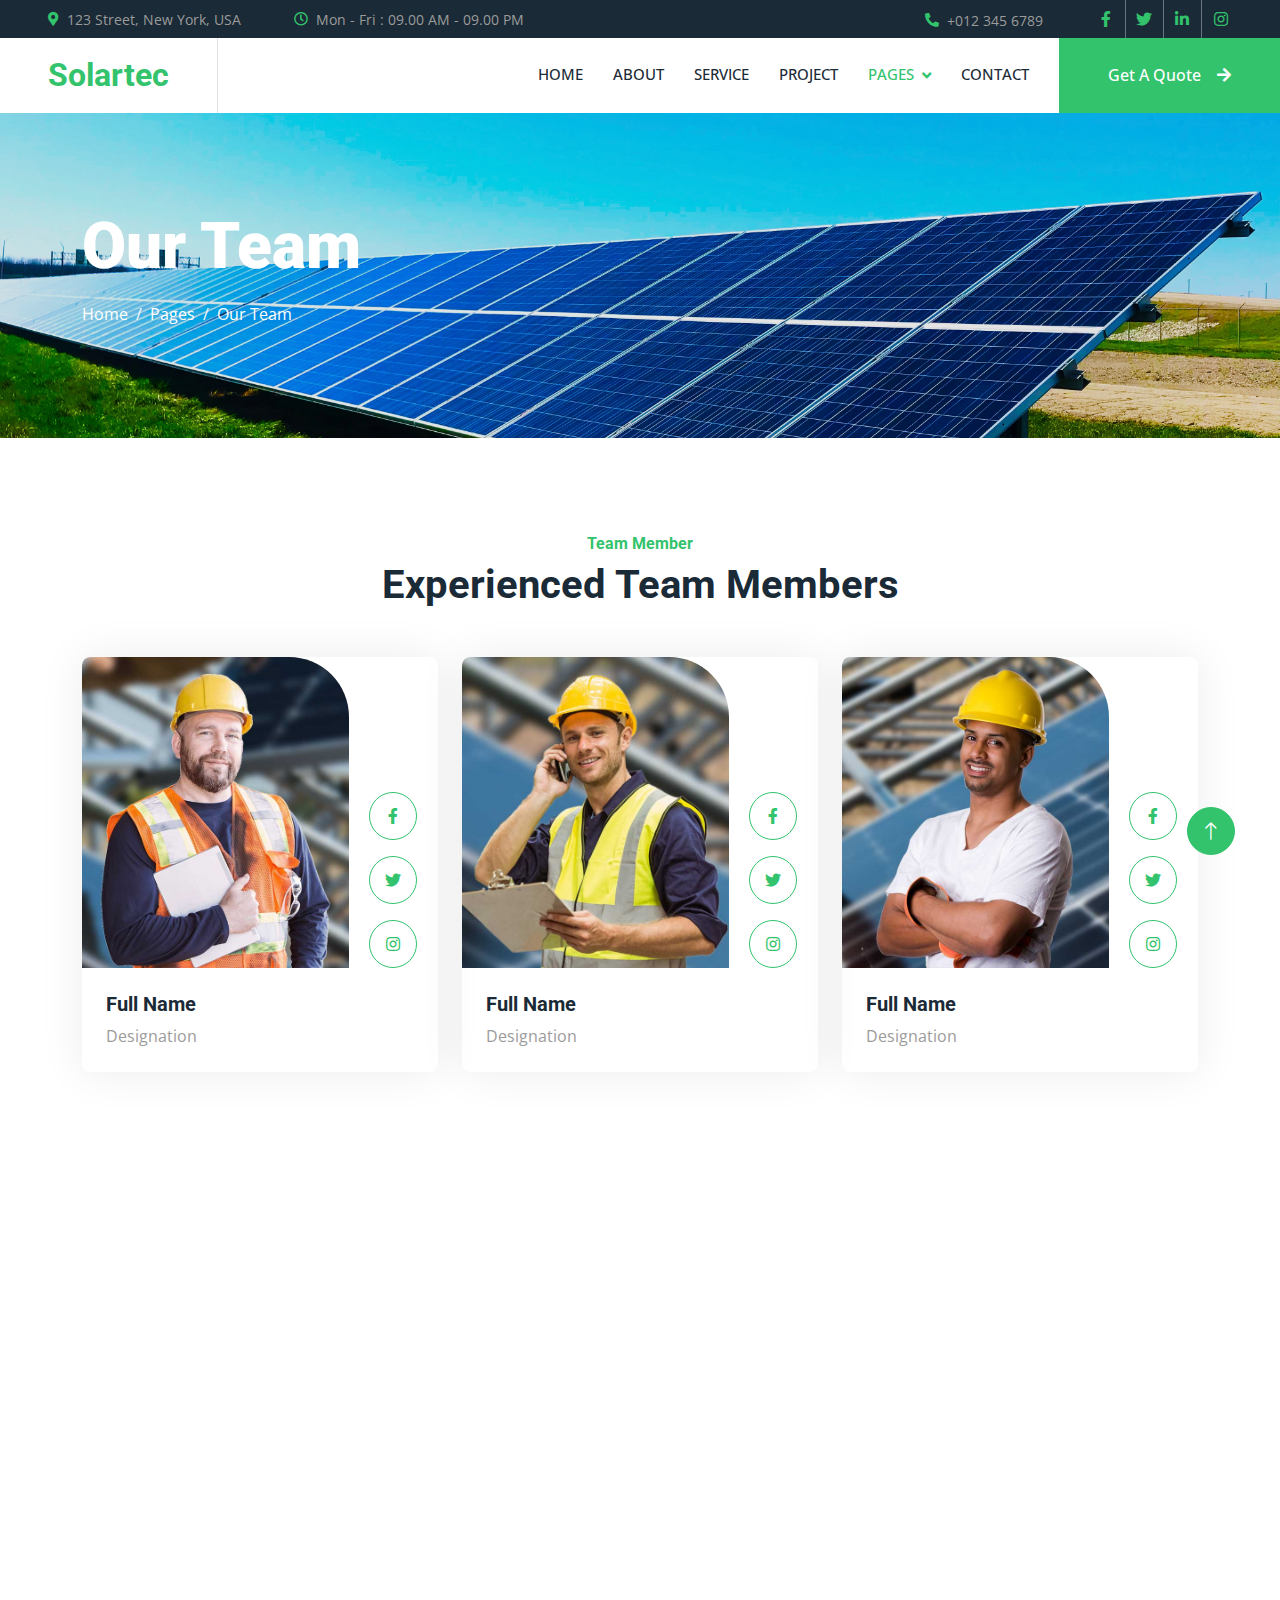
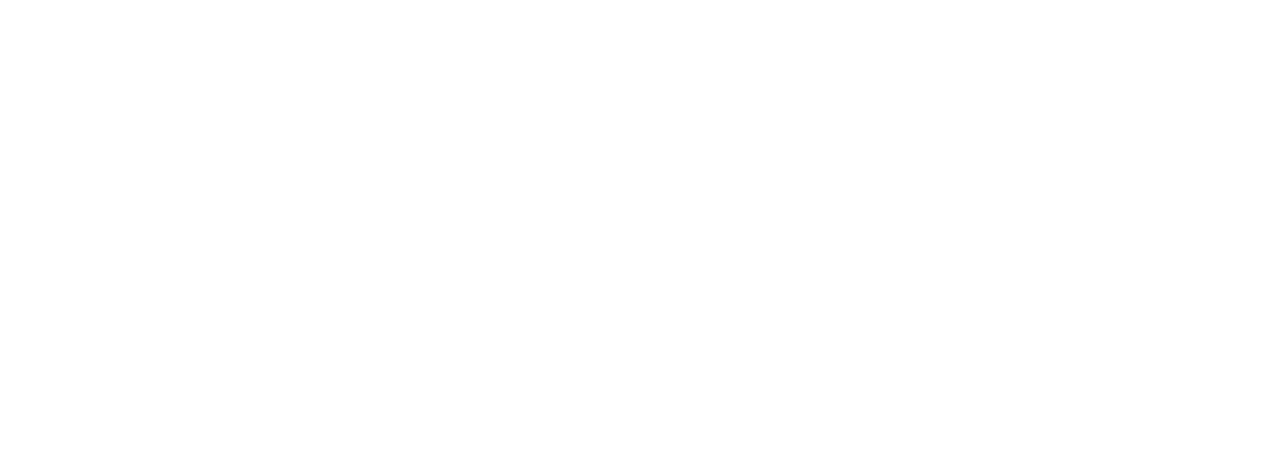
<file: team.html>
<!DOCTYPE html>
<html lang="en">

<head>
    <meta charset="utf-8">
    <title>Solartec - Renewable Energy Website Template</title>
    <meta content="width=device-width, initial-scale=1.0" name="viewport">
    <meta content="" name="keywords">
    <meta content="" name="description">

    <!-- Favicon -->
    <link href="img/favicon.ico" rel="icon">

    <!-- Google Web Fonts -->
    <link rel="preconnect" href="https://fonts.googleapis.com">
    <link rel="preconnect" href="https://fonts.gstatic.com" crossorigin>
    <link href="https://fonts.googleapis.com/css2?family=Open+Sans:wght@400;500&family=Roboto:wght@500;700;900&display=swap" rel="stylesheet"> 

    <!-- Icon Font Stylesheet -->
    <link href="https://cdnjs.cloudflare.com/ajax/libs/font-awesome/5.10.0/css/all.min.css" rel="stylesheet">
    <link href="https://cdn.jsdelivr.net/npm/bootstrap-icons@1.4.1/font/bootstrap-icons.css" rel="stylesheet">

    <!-- Libraries Stylesheet -->
    <link href="lib/animate/animate.min.css" rel="stylesheet">
    <link href="lib/owlcarousel/assets/owl.carousel.min.css" rel="stylesheet">
    <link href="lib/lightbox/css/lightbox.min.css" rel="stylesheet">

    <!-- Customized Bootstrap Stylesheet -->
    <link href="css/bootstrap.min.css" rel="stylesheet">

    <!-- Template Stylesheet -->
    <link href="css/style.css" rel="stylesheet">
</head>

<body>
    <!-- Spinner Start -->
    <div id="spinner" class="show bg-white position-fixed translate-middle w-100 vh-100 top-50 start-50 d-flex align-items-center justify-content-center">
        <div class="spinner-border text-primary" style="width: 3rem; height: 3rem;" role="status">
            <span class="sr-only">Loading...</span>
        </div>
    </div>
    <!-- Spinner End -->


    <!-- Topbar Start -->
    <div class="container-fluid bg-dark p-0">
        <div class="row gx-0 d-none d-lg-flex">
            <div class="col-lg-7 px-5 text-start">
                <div class="h-100 d-inline-flex align-items-center me-4">
                    <small class="fa fa-map-marker-alt text-primary me-2"></small>
                    <small>123 Street, New York, USA</small>
                </div>
                <div class="h-100 d-inline-flex align-items-center">
                    <small class="far fa-clock text-primary me-2"></small>
                    <small>Mon - Fri : 09.00 AM - 09.00 PM</small>
                </div>
            </div>
            <div class="col-lg-5 px-5 text-end">
                <div class="h-100 d-inline-flex align-items-center me-4">
                    <small class="fa fa-phone-alt text-primary me-2"></small>
                    <small>+012 345 6789</small>
                </div>
                <div class="h-100 d-inline-flex align-items-center mx-n2">
                    <a class="btn btn-square btn-link rounded-0 border-0 border-end border-secondary" href=""><i class="fab fa-facebook-f"></i></a>
                    <a class="btn btn-square btn-link rounded-0 border-0 border-end border-secondary" href=""><i class="fab fa-twitter"></i></a>
                    <a class="btn btn-square btn-link rounded-0 border-0 border-end border-secondary" href=""><i class="fab fa-linkedin-in"></i></a>
                    <a class="btn btn-square btn-link rounded-0" href=""><i class="fab fa-instagram"></i></a>
                </div>
            </div>
        </div>
    </div>
    <!-- Topbar End -->


    <!-- Navbar Start -->
    <nav class="navbar navbar-expand-lg bg-white navbar-light sticky-top p-0">
        <a href="index.html" class="navbar-brand d-flex align-items-center border-end px-4 px-lg-5">
            <h2 class="m-0 text-primary">Solartec</h2>
        </a>
        <button type="button" class="navbar-toggler me-4" data-bs-toggle="collapse" data-bs-target="#navbarCollapse">
            <span class="navbar-toggler-icon"></span>
        </button>
        <div class="collapse navbar-collapse" id="navbarCollapse">
            <div class="navbar-nav ms-auto p-4 p-lg-0">
                <a href="index.html" class="nav-item nav-link">Home</a>
                <a href="about.html" class="nav-item nav-link">About</a>
                <a href="service.html" class="nav-item nav-link">Service</a>
                <a href="project.html" class="nav-item nav-link">Project</a>
                <div class="nav-item dropdown">
                    <a href="#" class="nav-link dropdown-toggle active" data-bs-toggle="dropdown">Pages</a>
                    <div class="dropdown-menu bg-light m-0">
                        <a href="feature.html" class="dropdown-item">Feature</a>
                        <a href="quote.html" class="dropdown-item">Free Quote</a>
                        <a href="team.html" class="dropdown-item active">Our Team</a>
                        <a href="testimonial.html" class="dropdown-item">Testimonial</a>
                        <a href="404.html" class="dropdown-item">404 Page</a>
                    </div>
                </div>
                <a href="contact.html" class="nav-item nav-link">Contact</a>
            </div>
            <a href="" class="btn btn-primary rounded-0 py-4 px-lg-5 d-none d-lg-block">Get A Quote<i class="fa fa-arrow-right ms-3"></i></a>
        </div>
    </nav>
    <!-- Navbar End -->


    <!-- Page Header Start -->
    <div class="container-fluid page-header py-5 mb-5">
        <div class="container py-5">
            <h1 class="display-3 text-white mb-3 animated slideInDown">Our Team</h1>
            <nav aria-label="breadcrumb animated slideInDown">
                <ol class="breadcrumb">
                    <li class="breadcrumb-item"><a class="text-white" href="#">Home</a></li>
                    <li class="breadcrumb-item"><a class="text-white" href="#">Pages</a></li>
                    <li class="breadcrumb-item text-white active" aria-current="page">Our Team</li>
                </ol>
            </nav>
        </div>
    </div>
    <!-- Page Header End -->


    <!-- Team Start -->
    <div class="container-xxl py-5">
        <div class="container">
            <div class="text-center mx-auto mb-5 wow fadeInUp" data-wow-delay="0.1s" style="max-width: 600px;">
                <h6 class="text-primary">Team Member</h6>
                <h1 class="mb-4">Experienced Team Members</h1>
            </div>
            <div class="row g-4">
                <div class="col-lg-4 col-md-6 wow fadeInUp" data-wow-delay="0.1s">
                    <div class="team-item rounded overflow-hidden">
                        <div class="d-flex">
                            <img class="img-fluid w-75" src="img/team-1.jpg" alt="">
                            <div class="team-social w-25">
                                <a class="btn btn-lg-square btn-outline-primary rounded-circle mt-3" href=""><i class="fab fa-facebook-f"></i></a>
                                <a class="btn btn-lg-square btn-outline-primary rounded-circle mt-3" href=""><i class="fab fa-twitter"></i></a>
                                <a class="btn btn-lg-square btn-outline-primary rounded-circle mt-3" href=""><i class="fab fa-instagram"></i></a>
                            </div>
                        </div>
                        <div class="p-4">
                            <h5>Full Name</h5>
                            <span>Designation</span>
                        </div>
                    </div>
                </div>
                <div class="col-lg-4 col-md-6 wow fadeInUp" data-wow-delay="0.3s">
                    <div class="team-item rounded overflow-hidden">
                        <div class="d-flex">
                            <img class="img-fluid w-75" src="img/team-2.jpg" alt="">
                            <div class="team-social w-25">
                                <a class="btn btn-lg-square btn-outline-primary rounded-circle mt-3" href=""><i class="fab fa-facebook-f"></i></a>
                                <a class="btn btn-lg-square btn-outline-primary rounded-circle mt-3" href=""><i class="fab fa-twitter"></i></a>
                                <a class="btn btn-lg-square btn-outline-primary rounded-circle mt-3" href=""><i class="fab fa-instagram"></i></a>
                            </div>
                        </div>
                        <div class="p-4">
                            <h5>Full Name</h5>
                            <span>Designation</span>
                        </div>
                    </div>
                </div>
                <div class="col-lg-4 col-md-6 wow fadeInUp" data-wow-delay="0.5s">
                    <div class="team-item rounded overflow-hidden">
                        <div class="d-flex">
                            <img class="img-fluid w-75" src="img/team-3.jpg" alt="">
                            <div class="team-social w-25">
                                <a class="btn btn-lg-square btn-outline-primary rounded-circle mt-3" href=""><i class="fab fa-facebook-f"></i></a>
                                <a class="btn btn-lg-square btn-outline-primary rounded-circle mt-3" href=""><i class="fab fa-twitter"></i></a>
                                <a class="btn btn-lg-square btn-outline-primary rounded-circle mt-3" href=""><i class="fab fa-instagram"></i></a>
                            </div>
                        </div>
                        <div class="p-4">
                            <h5>Full Name</h5>
                            <span>Designation</span>
                        </div>
                    </div>
                </div>
                <div class="col-lg-4 col-md-6 wow fadeInUp" data-wow-delay="0.1s">
                    <div class="team-item rounded overflow-hidden">
                        <div class="d-flex">
                            <img class="img-fluid w-75" src="img/team-2.jpg" alt="">
                            <div class="team-social w-25">
                                <a class="btn btn-lg-square btn-outline-primary rounded-circle mt-3" href=""><i class="fab fa-facebook-f"></i></a>
                                <a class="btn btn-lg-square btn-outline-primary rounded-circle mt-3" href=""><i class="fab fa-twitter"></i></a>
                                <a class="btn btn-lg-square btn-outline-primary rounded-circle mt-3" href=""><i class="fab fa-instagram"></i></a>
                            </div>
                        </div>
                        <div class="p-4">
                            <h5>Full Name</h5>
                            <span>Designation</span>
                        </div>
                    </div>
                </div>
                <div class="col-lg-4 col-md-6 wow fadeInUp" data-wow-delay="0.3s">
                    <div class="team-item rounded overflow-hidden">
                        <div class="d-flex">
                            <img class="img-fluid w-75" src="img/team-3.jpg" alt="">
                            <div class="team-social w-25">
                                <a class="btn btn-lg-square btn-outline-primary rounded-circle mt-3" href=""><i class="fab fa-facebook-f"></i></a>
                                <a class="btn btn-lg-square btn-outline-primary rounded-circle mt-3" href=""><i class="fab fa-twitter"></i></a>
                                <a class="btn btn-lg-square btn-outline-primary rounded-circle mt-3" href=""><i class="fab fa-instagram"></i></a>
                            </div>
                        </div>
                        <div class="p-4">
                            <h5>Full Name</h5>
                            <span>Designation</span>
                        </div>
                    </div>
                </div>
                <div class="col-lg-4 col-md-6 wow fadeInUp" data-wow-delay="0.5s">
                    <div class="team-item rounded overflow-hidden">
                        <div class="d-flex">
                            <img class="img-fluid w-75" src="img/team-1.jpg" alt="">
                            <div class="team-social w-25">
                                <a class="btn btn-lg-square btn-outline-primary rounded-circle mt-3" href=""><i class="fab fa-facebook-f"></i></a>
                                <a class="btn btn-lg-square btn-outline-primary rounded-circle mt-3" href=""><i class="fab fa-twitter"></i></a>
                                <a class="btn btn-lg-square btn-outline-primary rounded-circle mt-3" href=""><i class="fab fa-instagram"></i></a>
                            </div>
                        </div>
                        <div class="p-4">
                            <h5>Full Name</h5>
                            <span>Designation</span>
                        </div>
                    </div>
                </div>
            </div>
        </div>
    </div>
    <!-- Team End -->
        

    <!-- Footer Start -->
    <div class="container-fluid bg-dark text-body footer mt-5 pt-5 wow fadeIn" data-wow-delay="0.1s">
        <div class="container py-5">
            <div class="row g-5">
                <div class="col-lg-3 col-md-6">
                    <h5 class="text-white mb-4">Address</h5>
                    <p class="mb-2"><i class="fa fa-map-marker-alt me-3"></i>123 Street, New York, USA</p>
                    <p class="mb-2"><i class="fa fa-phone-alt me-3"></i>+012 345 67890</p>
                    <p class="mb-2"><i class="fa fa-envelope me-3"></i>info@example.com</p>
                    <div class="d-flex pt-2">
                        <a class="btn btn-square btn-outline-light btn-social" href=""><i class="fab fa-twitter"></i></a>
                        <a class="btn btn-square btn-outline-light btn-social" href=""><i class="fab fa-facebook-f"></i></a>
                        <a class="btn btn-square btn-outline-light btn-social" href=""><i class="fab fa-youtube"></i></a>
                        <a class="btn btn-square btn-outline-light btn-social" href=""><i class="fab fa-linkedin-in"></i></a>
                    </div>
                </div>
                <div class="col-lg-3 col-md-6">
                    <h5 class="text-white mb-4">Quick Links</h5>
                    <a class="btn btn-link" href="">About Us</a>
                    <a class="btn btn-link" href="">Contact Us</a>
                    <a class="btn btn-link" href="">Our Services</a>
                    <a class="btn btn-link" href="">Terms & Condition</a>
                    <a class="btn btn-link" href="">Support</a>
                </div>
                <div class="col-lg-3 col-md-6">
                    <h5 class="text-white mb-4">Project Gallery</h5>
                    <div class="row g-2">
                        <div class="col-4">
                            <img class="img-fluid rounded" src="img/gallery-1.jpg" alt="">
                        </div>
                        <div class="col-4">
                            <img class="img-fluid rounded" src="img/gallery-2.jpg" alt="">
                        </div>
                        <div class="col-4">
                            <img class="img-fluid rounded" src="img/gallery-3.jpg" alt="">
                        </div>
                        <div class="col-4">
                            <img class="img-fluid rounded" src="img/gallery-4.jpg" alt="">
                        </div>
                        <div class="col-4">
                            <img class="img-fluid rounded" src="img/gallery-5.jpg" alt="">
                        </div>
                        <div class="col-4">
                            <img class="img-fluid rounded" src="img/gallery-6.jpg" alt="">
                        </div>
                    </div>
                </div>
                <div class="col-lg-3 col-md-6">
                    <h5 class="text-white mb-4">Newsletter</h5>
                    <p>Dolor amet sit justo amet elitr clita ipsum elitr est.</p>
                    <div class="position-relative mx-auto" style="max-width: 400px;">
                        <input class="form-control border-0 w-100 py-3 ps-4 pe-5" type="text" placeholder="Your email">
                        <button type="button" class="btn btn-primary py-2 position-absolute top-0 end-0 mt-2 me-2">SignUp</button>
                    </div>
                </div>
            </div>
        </div>
        <div class="container">
            <div class="copyright">
                <div class="row">
                    <div class="col-md-6 text-center text-md-start mb-3 mb-md-0">
                        &copy; <a href="#">Your Site Name</a>, All Right Reserved.
                    </div>
                    <div class="col-md-6 text-center text-md-end">
                        <!--/*** This template is free as long as you keep the footer author’s credit link/attribution link/backlink. If you'd like to use the template without the footer author’s credit link/attribution link/backlink, you can purchase the Credit Removal License from "https://htmlcodex.com/credit-removal". Thank you for your support. ***/-->
                        Designed By <a href="https://htmlcodex.com">HTML Codex</a>
                        <br>Distributed By <a href="https://themewagon.com" target="_blank">ThemeWagon</a>
                    </div>
                </div>
            </div>
        </div>
    </div>
    <!-- Footer End -->


    <!-- Back to Top -->
    <a href="#" class="btn btn-lg btn-primary btn-lg-square rounded-circle back-to-top"><i class="bi bi-arrow-up"></i></a>


    <!-- JavaScript Libraries -->
    <script src="https://code.jquery.com/jquery-3.4.1.min.js"></script>
    <script src="https://cdn.jsdelivr.net/npm/bootstrap@5.0.0/dist/js/bootstrap.bundle.min.js"></script>
    <script src="lib/wow/wow.min.js"></script>
    <script src="lib/easing/easing.min.js"></script>
    <script src="lib/waypoints/waypoints.min.js"></script>
    <script src="lib/counterup/counterup.min.js"></script>
    <script src="lib/owlcarousel/owl.carousel.min.js"></script>
    <script src="lib/isotope/isotope.pkgd.min.js"></script>
    <script src="lib/lightbox/js/lightbox.min.js"></script>

    <!-- Template Javascript -->
    <script src="js/main.js"></script>
</body>

</html>
</file>
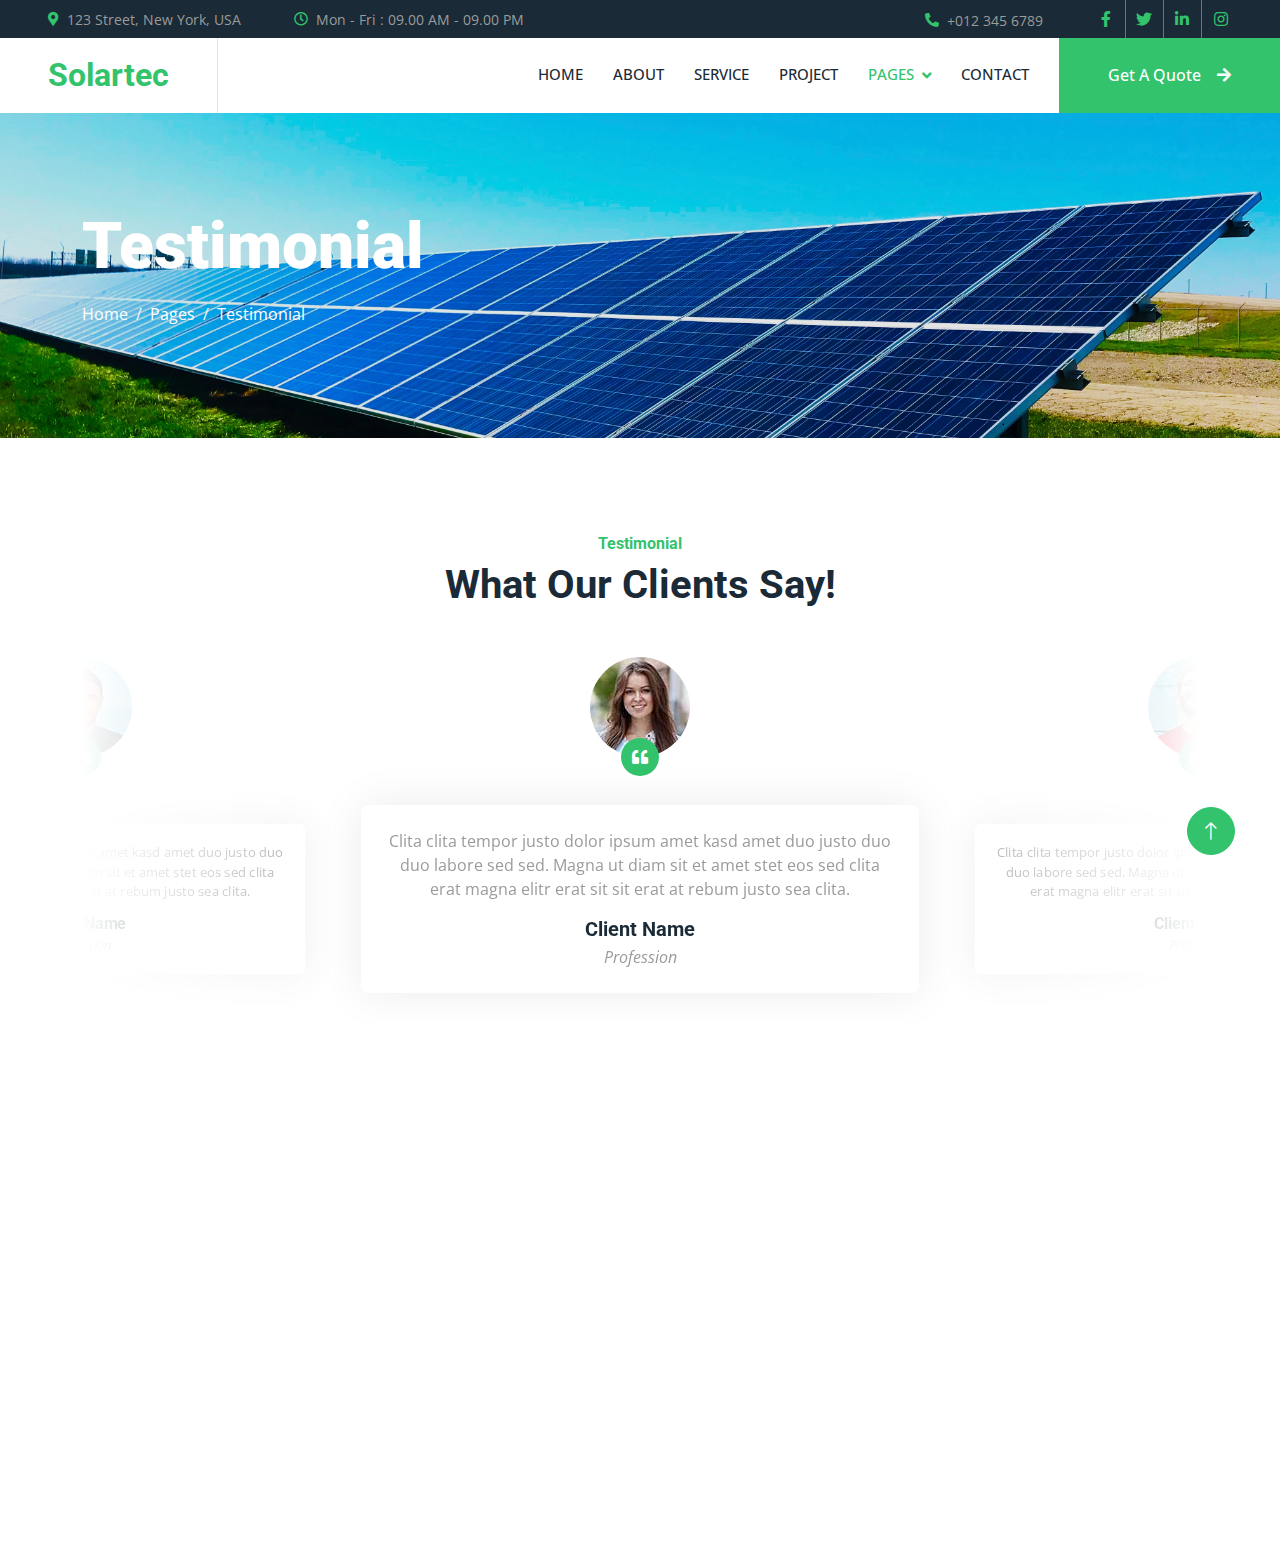
<file: testimonial.html>
<!DOCTYPE html>
<html lang="en">

<head>
    <meta charset="utf-8">
    <title>Solartec - Renewable Energy Website Template</title>
    <meta content="width=device-width, initial-scale=1.0" name="viewport">
    <meta content="" name="keywords">
    <meta content="" name="description">

    <!-- Favicon -->
    <link href="img/favicon.ico" rel="icon">

    <!-- Google Web Fonts -->
    <link rel="preconnect" href="https://fonts.googleapis.com">
    <link rel="preconnect" href="https://fonts.gstatic.com" crossorigin>
    <link href="https://fonts.googleapis.com/css2?family=Open+Sans:wght@400;500&family=Roboto:wght@500;700;900&display=swap" rel="stylesheet"> 

    <!-- Icon Font Stylesheet -->
    <link href="https://cdnjs.cloudflare.com/ajax/libs/font-awesome/5.10.0/css/all.min.css" rel="stylesheet">
    <link href="https://cdn.jsdelivr.net/npm/bootstrap-icons@1.4.1/font/bootstrap-icons.css" rel="stylesheet">

    <!-- Libraries Stylesheet -->
    <link href="lib/animate/animate.min.css" rel="stylesheet">
    <link href="lib/owlcarousel/assets/owl.carousel.min.css" rel="stylesheet">
    <link href="lib/lightbox/css/lightbox.min.css" rel="stylesheet">

    <!-- Customized Bootstrap Stylesheet -->
    <link href="css/bootstrap.min.css" rel="stylesheet">

    <!-- Template Stylesheet -->
    <link href="css/style.css" rel="stylesheet">
</head>

<body>
    <!-- Spinner Start -->
    <div id="spinner" class="show bg-white position-fixed translate-middle w-100 vh-100 top-50 start-50 d-flex align-items-center justify-content-center">
        <div class="spinner-border text-primary" style="width: 3rem; height: 3rem;" role="status">
            <span class="sr-only">Loading...</span>
        </div>
    </div>
    <!-- Spinner End -->


    <!-- Topbar Start -->
    <div class="container-fluid bg-dark p-0">
        <div class="row gx-0 d-none d-lg-flex">
            <div class="col-lg-7 px-5 text-start">
                <div class="h-100 d-inline-flex align-items-center me-4">
                    <small class="fa fa-map-marker-alt text-primary me-2"></small>
                    <small>123 Street, New York, USA</small>
                </div>
                <div class="h-100 d-inline-flex align-items-center">
                    <small class="far fa-clock text-primary me-2"></small>
                    <small>Mon - Fri : 09.00 AM - 09.00 PM</small>
                </div>
            </div>
            <div class="col-lg-5 px-5 text-end">
                <div class="h-100 d-inline-flex align-items-center me-4">
                    <small class="fa fa-phone-alt text-primary me-2"></small>
                    <small>+012 345 6789</small>
                </div>
                <div class="h-100 d-inline-flex align-items-center mx-n2">
                    <a class="btn btn-square btn-link rounded-0 border-0 border-end border-secondary" href=""><i class="fab fa-facebook-f"></i></a>
                    <a class="btn btn-square btn-link rounded-0 border-0 border-end border-secondary" href=""><i class="fab fa-twitter"></i></a>
                    <a class="btn btn-square btn-link rounded-0 border-0 border-end border-secondary" href=""><i class="fab fa-linkedin-in"></i></a>
                    <a class="btn btn-square btn-link rounded-0" href=""><i class="fab fa-instagram"></i></a>
                </div>
            </div>
        </div>
    </div>
    <!-- Topbar End -->


    <!-- Navbar Start -->
    <nav class="navbar navbar-expand-lg bg-white navbar-light sticky-top p-0">
        <a href="index.html" class="navbar-brand d-flex align-items-center border-end px-4 px-lg-5">
            <h2 class="m-0 text-primary">Solartec</h2>
        </a>
        <button type="button" class="navbar-toggler me-4" data-bs-toggle="collapse" data-bs-target="#navbarCollapse">
            <span class="navbar-toggler-icon"></span>
        </button>
        <div class="collapse navbar-collapse" id="navbarCollapse">
            <div class="navbar-nav ms-auto p-4 p-lg-0">
                <a href="index.html" class="nav-item nav-link">Home</a>
                <a href="about.html" class="nav-item nav-link">About</a>
                <a href="service.html" class="nav-item nav-link">Service</a>
                <a href="project.html" class="nav-item nav-link">Project</a>
                <div class="nav-item dropdown">
                    <a href="#" class="nav-link dropdown-toggle active" data-bs-toggle="dropdown">Pages</a>
                    <div class="dropdown-menu bg-light m-0">
                        <a href="feature.html" class="dropdown-item">Feature</a>
                        <a href="quote.html" class="dropdown-item">Free Quote</a>
                        <a href="team.html" class="dropdown-item">Our Team</a>
                        <a href="testimonial.html" class="dropdown-item active">Testimonial</a>
                        <a href="404.html" class="dropdown-item">404 Page</a>
                    </div>
                </div>
                <a href="contact.html" class="nav-item nav-link">Contact</a>
            </div>
            <a href="" class="btn btn-primary rounded-0 py-4 px-lg-5 d-none d-lg-block">Get A Quote<i class="fa fa-arrow-right ms-3"></i></a>
        </div>
    </nav>
    <!-- Navbar End -->


    <!-- Page Header Start -->
    <div class="container-fluid page-header py-5 mb-5">
        <div class="container py-5">
            <h1 class="display-3 text-white mb-3 animated slideInDown">Testimonial</h1>
            <nav aria-label="breadcrumb animated slideInDown">
                <ol class="breadcrumb">
                    <li class="breadcrumb-item"><a class="text-white" href="#">Home</a></li>
                    <li class="breadcrumb-item"><a class="text-white" href="#">Pages</a></li>
                    <li class="breadcrumb-item text-white active" aria-current="page">Testimonial</li>
                </ol>
            </nav>
        </div>
    </div>
    <!-- Page Header End -->


    <!-- Testimonial Start -->
    <div class="container-xxl py-5">
        <div class="container">
            <div class="text-center mx-auto mb-5 wow fadeInUp" data-wow-delay="0.1s" style="max-width: 600px;">
                <h6 class="text-primary">Testimonial</h6>
                <h1 class="mb-4">What Our Clients Say!</h1>
            </div>
            <div class="owl-carousel testimonial-carousel wow fadeInUp" data-wow-delay="0.1s">
                <div class="testimonial-item text-center">
                    <div class="testimonial-img position-relative">
                        <img class="img-fluid rounded-circle mx-auto mb-5" src="img/testimonial-1.jpg">
                        <div class="btn-square bg-primary rounded-circle">
                            <i class="fa fa-quote-left text-white"></i>
                        </div>
                    </div>
                    <div class="testimonial-text text-center rounded p-4">
                        <p>Clita clita tempor justo dolor ipsum amet kasd amet duo justo duo duo labore sed sed. Magna ut diam sit et amet stet eos sed clita erat magna elitr erat sit sit erat at rebum justo sea clita.</p>
                        <h5 class="mb-1">Client Name</h5>
                        <span class="fst-italic">Profession</span>
                    </div>
                </div>
                <div class="testimonial-item text-center">
                    <div class="testimonial-img position-relative">
                        <img class="img-fluid rounded-circle mx-auto mb-5" src="img/testimonial-2.jpg">
                        <div class="btn-square bg-primary rounded-circle">
                            <i class="fa fa-quote-left text-white"></i>
                        </div>
                    </div>
                    <div class="testimonial-text text-center rounded p-4">
                        <p>Clita clita tempor justo dolor ipsum amet kasd amet duo justo duo duo labore sed sed. Magna ut diam sit et amet stet eos sed clita erat magna elitr erat sit sit erat at rebum justo sea clita.</p>
                        <h5 class="mb-1">Client Name</h5>
                        <span class="fst-italic">Profession</span>
                    </div>
                </div>
                <div class="testimonial-item text-center">
                    <div class="testimonial-img position-relative">
                        <img class="img-fluid rounded-circle mx-auto mb-5" src="img/testimonial-3.jpg">
                        <div class="btn-square bg-primary rounded-circle">
                            <i class="fa fa-quote-left text-white"></i>
                        </div>
                    </div>
                    <div class="testimonial-text text-center rounded p-4">
                        <p>Clita clita tempor justo dolor ipsum amet kasd amet duo justo duo duo labore sed sed. Magna ut diam sit et amet stet eos sed clita erat magna elitr erat sit sit erat at rebum justo sea clita.</p>
                        <h5 class="mb-1">Client Name</h5>
                        <span class="fst-italic">Profession</span>
                    </div>
                </div>
            </div>
        </div>
    </div>
    <!-- Testimonial End -->
        

    <!-- Footer Start -->
    <div class="container-fluid bg-dark text-body footer mt-5 pt-5 wow fadeIn" data-wow-delay="0.1s">
        <div class="container py-5">
            <div class="row g-5">
                <div class="col-lg-3 col-md-6">
                    <h5 class="text-white mb-4">Address</h5>
                    <p class="mb-2"><i class="fa fa-map-marker-alt me-3"></i>123 Street, New York, USA</p>
                    <p class="mb-2"><i class="fa fa-phone-alt me-3"></i>+012 345 67890</p>
                    <p class="mb-2"><i class="fa fa-envelope me-3"></i>info@example.com</p>
                    <div class="d-flex pt-2">
                        <a class="btn btn-square btn-outline-light btn-social" href=""><i class="fab fa-twitter"></i></a>
                        <a class="btn btn-square btn-outline-light btn-social" href=""><i class="fab fa-facebook-f"></i></a>
                        <a class="btn btn-square btn-outline-light btn-social" href=""><i class="fab fa-youtube"></i></a>
                        <a class="btn btn-square btn-outline-light btn-social" href=""><i class="fab fa-linkedin-in"></i></a>
                    </div>
                </div>
                <div class="col-lg-3 col-md-6">
                    <h5 class="text-white mb-4">Quick Links</h5>
                    <a class="btn btn-link" href="">About Us</a>
                    <a class="btn btn-link" href="">Contact Us</a>
                    <a class="btn btn-link" href="">Our Services</a>
                    <a class="btn btn-link" href="">Terms & Condition</a>
                    <a class="btn btn-link" href="">Support</a>
                </div>
                <div class="col-lg-3 col-md-6">
                    <h5 class="text-white mb-4">Project Gallery</h5>
                    <div class="row g-2">
                        <div class="col-4">
                            <img class="img-fluid rounded" src="img/gallery-1.jpg" alt="">
                        </div>
                        <div class="col-4">
                            <img class="img-fluid rounded" src="img/gallery-2.jpg" alt="">
                        </div>
                        <div class="col-4">
                            <img class="img-fluid rounded" src="img/gallery-3.jpg" alt="">
                        </div>
                        <div class="col-4">
                            <img class="img-fluid rounded" src="img/gallery-4.jpg" alt="">
                        </div>
                        <div class="col-4">
                            <img class="img-fluid rounded" src="img/gallery-5.jpg" alt="">
                        </div>
                        <div class="col-4">
                            <img class="img-fluid rounded" src="img/gallery-6.jpg" alt="">
                        </div>
                    </div>
                </div>
                <div class="col-lg-3 col-md-6">
                    <h5 class="text-white mb-4">Newsletter</h5>
                    <p>Dolor amet sit justo amet elitr clita ipsum elitr est.</p>
                    <div class="position-relative mx-auto" style="max-width: 400px;">
                        <input class="form-control border-0 w-100 py-3 ps-4 pe-5" type="text" placeholder="Your email">
                        <button type="button" class="btn btn-primary py-2 position-absolute top-0 end-0 mt-2 me-2">SignUp</button>
                    </div>
                </div>
            </div>
        </div>
        <div class="container">
            <div class="copyright">
                <div class="row">
                    <div class="col-md-6 text-center text-md-start mb-3 mb-md-0">
                        &copy; <a href="#">Your Site Name</a>, All Right Reserved.
                    </div>
                    <div class="col-md-6 text-center text-md-end">
                        <!--/*** This template is free as long as you keep the footer author’s credit link/attribution link/backlink. If you'd like to use the template without the footer author’s credit link/attribution link/backlink, you can purchase the Credit Removal License from "https://htmlcodex.com/credit-removal". Thank you for your support. ***/-->
                        Designed By <a href="https://htmlcodex.com">HTML Codex</a>
                        <br>Distributed By <a href="https://themewagon.com" target="_blank">ThemeWagon</a>
                    </div>
                </div>
            </div>
        </div>
    </div>
    <!-- Footer End -->


    <!-- Back to Top -->
    <a href="#" class="btn btn-lg btn-primary btn-lg-square rounded-circle back-to-top"><i class="bi bi-arrow-up"></i></a>


    <!-- JavaScript Libraries -->
    <script src="https://code.jquery.com/jquery-3.4.1.min.js"></script>
    <script src="https://cdn.jsdelivr.net/npm/bootstrap@5.0.0/dist/js/bootstrap.bundle.min.js"></script>
    <script src="lib/wow/wow.min.js"></script>
    <script src="lib/easing/easing.min.js"></script>
    <script src="lib/waypoints/waypoints.min.js"></script>
    <script src="lib/counterup/counterup.min.js"></script>
    <script src="lib/owlcarousel/owl.carousel.min.js"></script>
    <script src="lib/isotope/isotope.pkgd.min.js"></script>
    <script src="lib/lightbox/js/lightbox.min.js"></script>

    <!-- Template Javascript -->
    <script src="js/main.js"></script>
</body>

</html>
</file>
<file: css/style.css>
/********** Template CSS **********/
:root {
    --primary: #32C36C;
    --light: #F6F7F8;
    --dark: #1A2A36;
}

.fw-medium {
    font-weight: 500 !important;
}

.fw-bold {
    font-weight: 700 !important;
}

.fw-black {
    font-weight: 900 !important;
}

.back-to-top {
    position: fixed;
    display: none;
    right: 45px;
    bottom: 45px;
    z-index: 99;
}


/*** Spinner ***/
#spinner {
    opacity: 0;
    visibility: hidden;
    transition: opacity .5s ease-out, visibility 0s linear .5s;
    z-index: 99999;
}

#spinner.show {
    transition: opacity .5s ease-out, visibility 0s linear 0s;
    visibility: visible;
    opacity: 1;
}


/*** Button ***/
.btn {
    font-weight: 500;
    transition: .5s;
}

.btn.btn-primary,
.btn.btn-outline-primary:hover {
    color: #FFFFFF;
}

.btn-square {
    width: 38px;
    height: 38px;
}

.btn-sm-square {
    width: 32px;
    height: 32px;
}

.btn-lg-square {
    width: 48px;
    height: 48px;
}

.btn-square,
.btn-sm-square,
.btn-lg-square {
    padding: 0;
    display: flex;
    align-items: center;
    justify-content: center;
    font-weight: normal;
}

/*** Navbar ***/
.navbar.sticky-top {
    top: -100px;
    transition: .5s;
}

.navbar .navbar-brand,
.navbar a.btn {
    height: 75px;
}

.navbar .navbar-nav .nav-link {
    margin-right: 30px;
    padding: 25px 0;
    color: var(--dark);
    font-size: 15px;
    font-weight: 500;
    text-transform: uppercase;
    outline: none;
}

.navbar .navbar-nav .nav-link:hover,
.navbar .navbar-nav .nav-link.active {
    color: var(--primary);
}

.navbar .dropdown-toggle::after {
    border: none;
    content: "\f107";
    font-family: "Font Awesome 5 Free";
    font-weight: 900;
    vertical-align: middle;
    margin-left: 8px;
}

@media (max-width: 991.98px) {
    .navbar .navbar-nav .nav-link  {
        margin-right: 0;
        padding: 10px 0;
    }

    .navbar .navbar-nav {
        border-top: 1px solid #EEEEEE;
    }
}

@media (min-width: 992px) {
    .navbar .nav-item .dropdown-menu {
        display: block;
        border: none;
        margin-top: 0;
        top: 150%;
        opacity: 0;
        visibility: hidden;
        transition: .5s;
    }

    .navbar .nav-item:hover .dropdown-menu {
        top: 100%;
        visibility: visible;
        transition: .5s;
        opacity: 1;
    }
}


/*** Header ***/
.owl-carousel-inner {
    position: absolute;
    width: 100%;
    height: 100%;
    top: 0;
    left: 0;
    display: flex;
    align-items: center;
    background: rgba(0, 0, 0, .1);
}

@media (max-width: 768px) {
    .header-carousel .owl-carousel-item {
        position: relative;
        min-height: 500px;
    }

    .header-carousel .owl-carousel-item img {
        position: absolute;
        width: 100%;
        height: 100%;
        object-fit: cover;
    }

    .header-carousel .owl-carousel-item p {
        font-size: 16px !important;
    }
}

.header-carousel .owl-dots {
    position: absolute;
    width: 60px;
    height: 100%;
    top: 0;
    right: 30px;
    display: flex;
    flex-direction: column;
    align-items: center;
    justify-content: center;
}

.header-carousel .owl-dots .owl-dot {
    position: relative;
    width: 45px;
    height: 45px;
    margin: 5px 0;
    background: #FFFFFF;
    box-shadow: 0 0 30px rgba(255, 255, 255, .9);
    border-radius: 45px;
    transition: .5s;
}

.header-carousel .owl-dots .owl-dot.active {
    width: 60px;
    height: 60px;
}

.header-carousel .owl-dots .owl-dot img {
    position: absolute;
    width: 100%;
    height: 100%;
    object-fit: cover;
    padding: 2px;
    border-radius: 45px;
    transition: .5s;
}

.page-header {
    background: linear-gradient(rgba(0, 0, 0, .1), rgba(0, 0, 0, .1)), url(../img/carousel-1.jpg) center center no-repeat;
    background-size: cover;
}

.breadcrumb-item + .breadcrumb-item::before {
    color: var(--light);
}


/*** About ***/
@media (min-width: 992px) {
    .container.about {
        max-width: 100% !important;
    }

    .about-text  {
        padding-right: calc(((100% - 960px) / 2) + .75rem);
    }
}

@media (min-width: 1200px) {
    .about-text  {
        padding-right: calc(((100% - 1140px) / 2) + .75rem);
    }
}

@media (min-width: 1400px) {
    .about-text  {
        padding-right: calc(((100% - 1320px) / 2) + .75rem);
    }
}


/*** Service ***/
.service-item {
    box-shadow: 0 0 45px rgba(0, 0, 0, .08);
}

.service-icon {
    position: relative;
    margin: -50px 0 25px 0;
    width: 100px;
    height: 100px;
    display: flex;
    align-items: center;
    justify-content: center;
    color: var(--primary);
    background: #FFFFFF;
    border-radius: 100px;
    box-shadow: 0 0 45px rgba(0, 0, 0, .08);
    transition: .5s;
}

.service-item:hover .service-icon {
    color: #FFFFFF;
    background: var(--primary);
}


/*** Feature ***/
@media (min-width: 992px) {
    .container.feature {
        max-width: 100% !important;
    }

    .feature-text  {
        padding-left: calc(((100% - 960px) / 2) + .75rem);
    }
}

@media (min-width: 1200px) {
    .feature-text  {
        padding-left: calc(((100% - 1140px) / 2) + .75rem);
    }
}

@media (min-width: 1400px) {
    .feature-text  {
        padding-left: calc(((100% - 1320px) / 2) + .75rem);
    }
}


/*** Project Portfolio ***/
#portfolio-flters li {
    display: inline-block;
    font-weight: 500;
    color: var(--dark);
    cursor: pointer;
    transition: .5s;
    border-bottom: 2px solid transparent;
}

#portfolio-flters li:hover,
#portfolio-flters li.active {
    color: var(--primary);
    border-color: var(--primary);
}

.portfolio-img {
    position: relative;
}

.portfolio-img::before,
.portfolio-img::after {
    position: absolute;
    content: "";
    width: 0;
    height: 100%;
    top: 0;
    background: var(--dark);
    transition: .5s;
}

.portfolio-img::before {
    left: 50%;
}

.portfolio-img::after {
    right: 50%;
}

.portfolio-item:hover .portfolio-img::before {
    width: 51%;
    left: 0;
}

.portfolio-item:hover .portfolio-img::after {
    width: 51%;
    right: 0;
}

.portfolio-btn {
    position: absolute;
    top: 0;
    left: 0;
    width: 100%;
    height: 100%;
    display: flex;
    align-items: center;
    justify-content: center;
    opacity: 0;
    z-index: 1;
    transition: .5s;
}

.portfolio-item:hover .portfolio-btn {
    opacity: 1;
    transition-delay: .3s;
}


/*** Quote ***/
@media (min-width: 992px) {
    .container.quote {
        max-width: 100% !important;
    }

    .quote-text  {
        padding-right: calc(((100% - 960px) / 2) + .75rem);
    }
}

@media (min-width: 1200px) {
    .quote-text  {
        padding-right: calc(((100% - 1140px) / 2) + .75rem);
    }
}

@media (min-width: 1400px) {
    .quote-text  {
        padding-right: calc(((100% - 1320px) / 2) + .75rem);
    }
}


/*** Team ***/
.team-item {
    box-shadow: 0 0 45px rgba(0, 0, 0, .08);
}

.team-item img {
    border-radius: 8px 60px 0 0;
}

.team-item .team-social {
    display: flex;
    flex-direction: column;
    align-items: center;
    justify-content: flex-end;
    background: #FFFFFF;
    transition: .5s;
}


/*** Testimonial ***/
.testimonial-carousel::before {
    position: absolute;
    content: "";
    top: 0;
    left: 0;
    height: 100%;
    width: 0;
    background: linear-gradient(to right, rgba(255, 255, 255, 1) 0%, rgba(255, 255, 255, 0) 100%);
    z-index: 1;
}

.testimonial-carousel::after {
    position: absolute;
    content: "";
    top: 0;
    right: 0;
    height: 100%;
    width: 0;
    background: linear-gradient(to left, rgba(255, 255, 255, 1) 0%, rgba(255, 255, 255, 0) 100%);
    z-index: 1;
}

@media (min-width: 768px) {
    .testimonial-carousel::before,
    .testimonial-carousel::after {
        width: 200px;
    }
}

@media (min-width: 992px) {
    .testimonial-carousel::before,
    .testimonial-carousel::after {
        width: 300px;
    }
}

.testimonial-carousel .owl-nav {
    position: absolute;
    width: 350px;
    top: 20px;
    left: 50%;
    transform: translateX(-50%);
    display: flex;
    justify-content: space-between;
    opacity: 0;
    transition: .5s;
    z-index: 1;
}

.testimonial-carousel:hover .owl-nav {
    width: 300px;
    opacity: 1;
}

.testimonial-carousel .owl-nav .owl-prev,
.testimonial-carousel .owl-nav .owl-next {
    position: relative;
    color: var(--primary);
    font-size: 45px;
    transition: .5s;
}

.testimonial-carousel .owl-nav .owl-prev:hover,
.testimonial-carousel .owl-nav .owl-next:hover {
    color: var(--dark);
}

.testimonial-carousel .testimonial-img img {
    width: 100px;
    height: 100px;
}

.testimonial-carousel .testimonial-img .btn-square {
    position: absolute;
    bottom: -19px;
    left: 50%;
    transform: translateX(-50%);
}

.testimonial-carousel .owl-item .testimonial-text {
    margin-bottom: 30px;
    box-shadow: 0 0 45px rgba(0, 0, 0, .08);
    transform: scale(.8);
    transition: .5s;
}

.testimonial-carousel .owl-item.center .testimonial-text {
    transform: scale(1);
}


/*** Contact ***/
@media (min-width: 992px) {
    .container.contact {
        max-width: 100% !important;
    }

    .contact-text  {
        padding-left: calc(((100% - 960px) / 2) + .75rem);
    }
}

@media (min-width: 1200px) {
    .contact-text  {
        padding-left: calc(((100% - 1140px) / 2) + .75rem);
    }
}

@media (min-width: 1400px) {
    .contact-text  {
        padding-left: calc(((100% - 1320px) / 2) + .75rem);
    }
}


/*** Footer ***/
.footer .btn.btn-social {
    margin-right: 5px;
    color: #9B9B9B;
    border: 1px solid #9B9B9B;
    border-radius: 38px;
    transition: .3s;
}

.footer .btn.btn-social:hover {
    color: var(--primary);
    border-color: var(--light);
}

.footer .btn.btn-link {
    display: block;
    margin-bottom: 5px;
    padding: 0;
    text-align: left;
    color: #9B9B9B;
    font-weight: normal;
    text-transform: capitalize;
    transition: .3s;
}

.footer .btn.btn-link::before {
    position: relative;
    content: "\f105";
    font-family: "Font Awesome 5 Free";
    font-weight: 900;
    margin-right: 10px;
}

.footer .btn.btn-link:hover {
    color: #FFFFFF;
    letter-spacing: 1px;
    box-shadow: none;
}

.footer .copyright {
    padding: 25px 0;
    border-top: 1px solid rgba(256, 256, 256, .1);
}

.footer .copyright a {
    color: var(--light);
}

.footer .copyright a:hover {
    color: var(--primary);
}
small, .small {
    font-size: .875em;
    margin-right: 25px;
}
</file>
